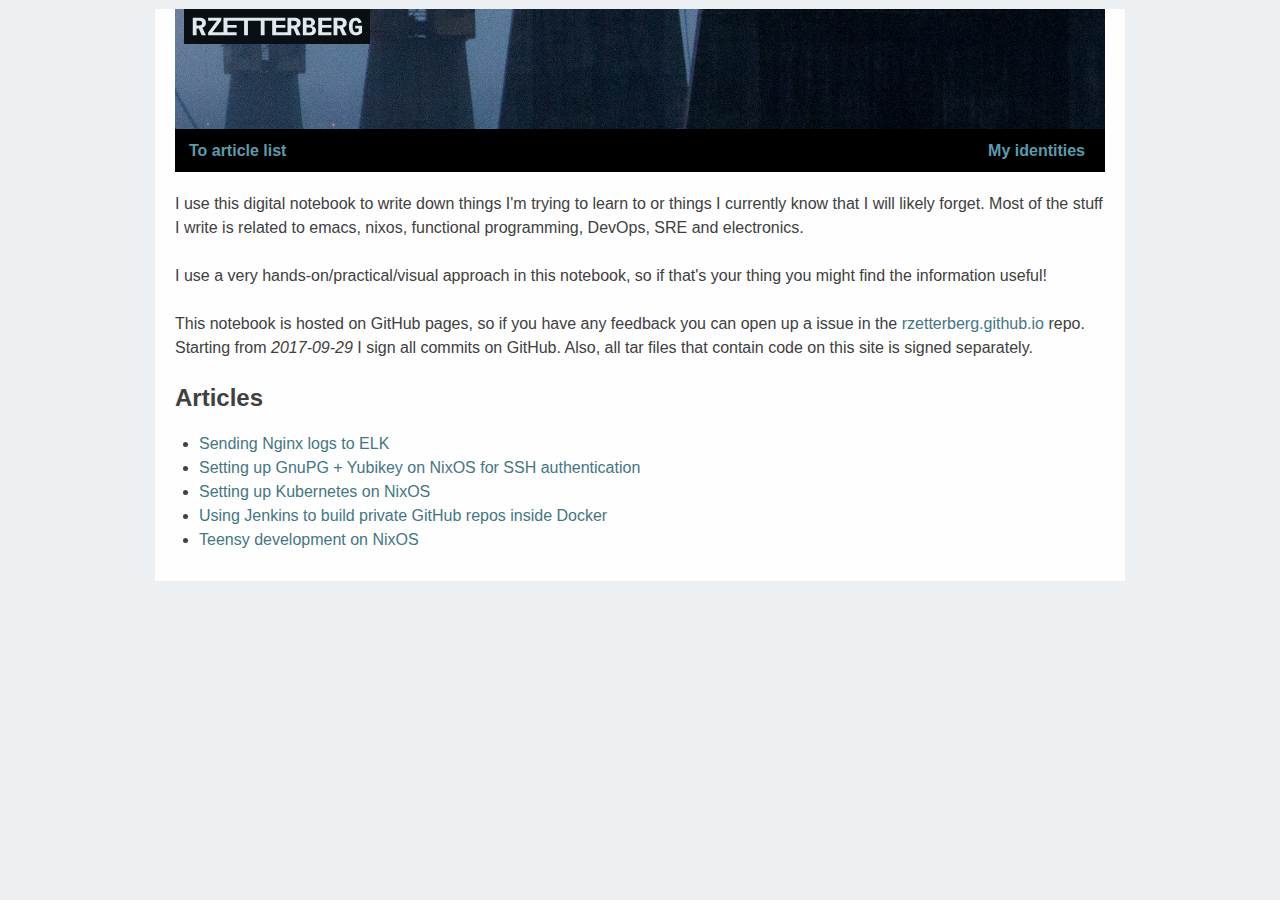
<file: index.html>
<!DOCTYPE html>
<html lang="en">
<head>
<!-- 2017-10-01 Sun 09:25 -->
<meta charset="utf-8">
<meta name="viewport" content="width=device-width, initial-scale=1">
<title>Notebook</title>
<meta name="generator" content="Org mode">
<link rel="stylesheet" type="text/css" href="assets/common/htmlize.css"/>
<link rel="stylesheet" type="text/css" href="assets/common/theme.css"/>
<link rel="stylesheet" type="text/css" href="assets/common/main.css"/>
</head>
<body>
<div id="org-div-home-and-up">
 <a accesskey="h" href="../"> UP </a>
 |
 <a accesskey="H" href="/"> HOME </a>
</div><div id="content">
<div class="rz-header">
  <img class="rz-logotype" src="assets/common/logotype.svg" />
</div>
<div class="rz-menu">
  <ul>
    <li><a href="index.html">To article list</a></li>
    <li class="right"><a href="my-identities.html">My identities</a></li>
  </ul>
</div>

<script>
  (function(i,s,o,g,r,a,m){i['GoogleAnalyticsObject']=r;i[r]=i[r]||function(){
  (i[r].q=i[r].q||[]).push(arguments)},i[r].l=1*new Date();a=s.createElement(o),
  m=s.getElementsByTagName(o)[0];a.async=1;a.src=g;m.parentNode.insertBefore(a,m)
  })(window,document,'script','https://www.google-analytics.com/analytics.js','ga');

  ga('create', 'UA-98746269-1', 'auto');
  ga('send', 'pageview');
</script>
<p>
I use this digital notebook to write down things I'm trying to learn to or
things I currently know that I will likely forget. Most of the stuff I write
is related to emacs, nixos, functional programming, DevOps, SRE and electronics.
</p>

<p>
I use a very hands-on/practical/visual approach in this notebook, so if that's
your thing you might find the information useful!
</p>

<p>
This notebook is hosted on GitHub pages, so if you have any feedback you can
open up a issue in the <a href="https://github.com/rzetterberg/rzetterberg.github.io">rzetterberg.github.io</a> repo. Starting from <i>2017-09-29</i>
I sign all commits on GitHub. Also, all tar files that contain code on this
site is signed separately.
</p>

<div id="outline-container-org606ee7d" class="outline-2">
<h2 id="org606ee7d">Articles</h2>
<div class="outline-text-2" id="text-org606ee7d">
<ul class="org-ul">
<li><a href="./nginx-elk-logging.html">Sending Nginx logs to ELK</a></li>
<li><a href="./yubikey-gpg-nixos.html">Setting up GnuPG + Yubikey on NixOS for SSH authentication</a></li>
<li><a href="./kubernetes-nixos.html">Setting up Kubernetes on NixOS</a></li>
<li><a href="./basic-jenkins-setup.html">Using Jenkins to build private GitHub repos inside Docker</a></li>
<li><a href="./teensy-development-on-nixos.html">Teensy development on NixOS</a></li>
</ul>
</div>
</div>
</div>
</body>
</html>
</file>
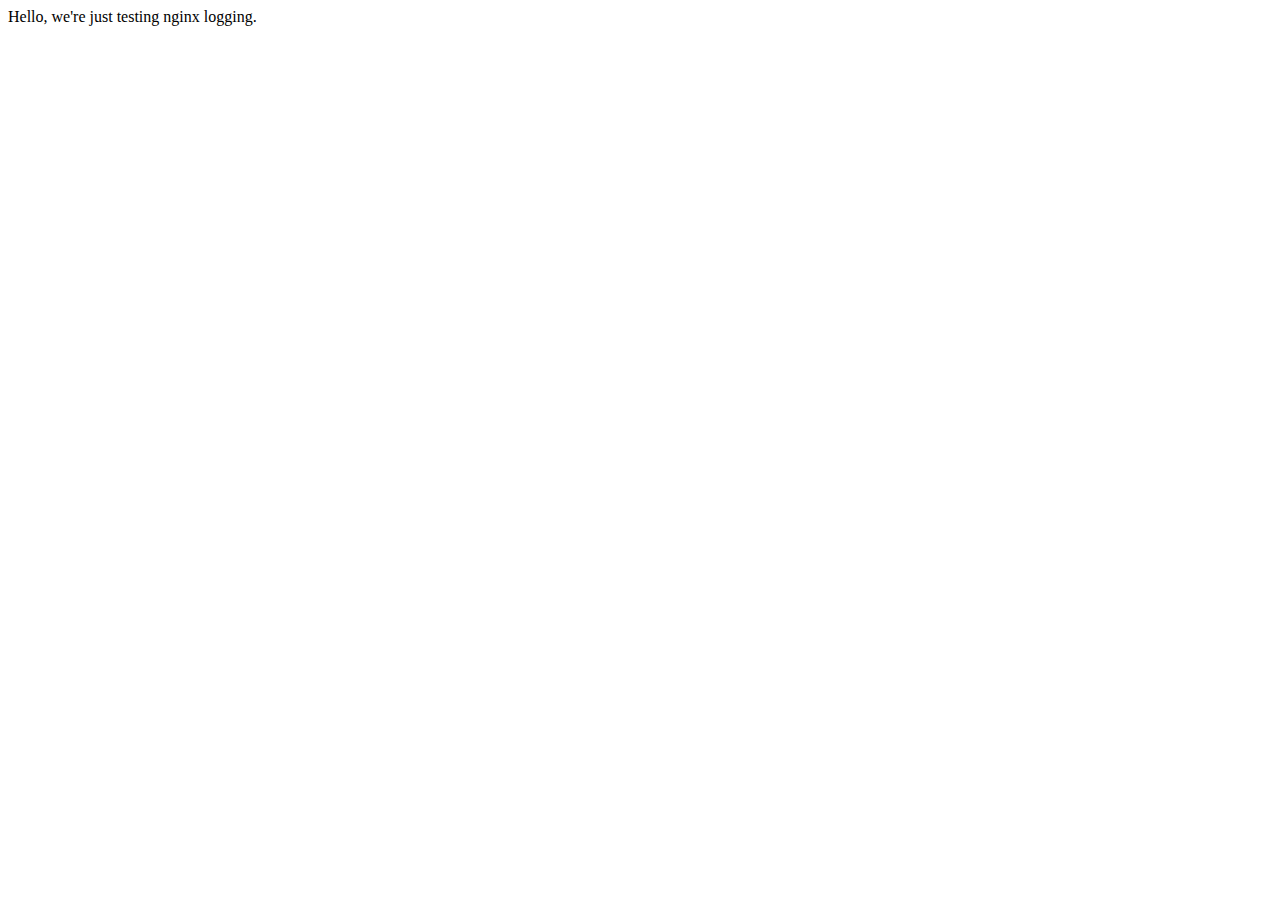
<file: code/nginx-elk-logging/nginx/data/index.html>
<!DOCTYPE html>
<html lang="en">
  <head>
    <meta charset="utf-8">
    <meta name="viewport" content="width=device-width">
    <title>Nginx test</title>
  </head>
  <body>
    Hello, we're just testing nginx logging.
  </body>
</html>
</file>
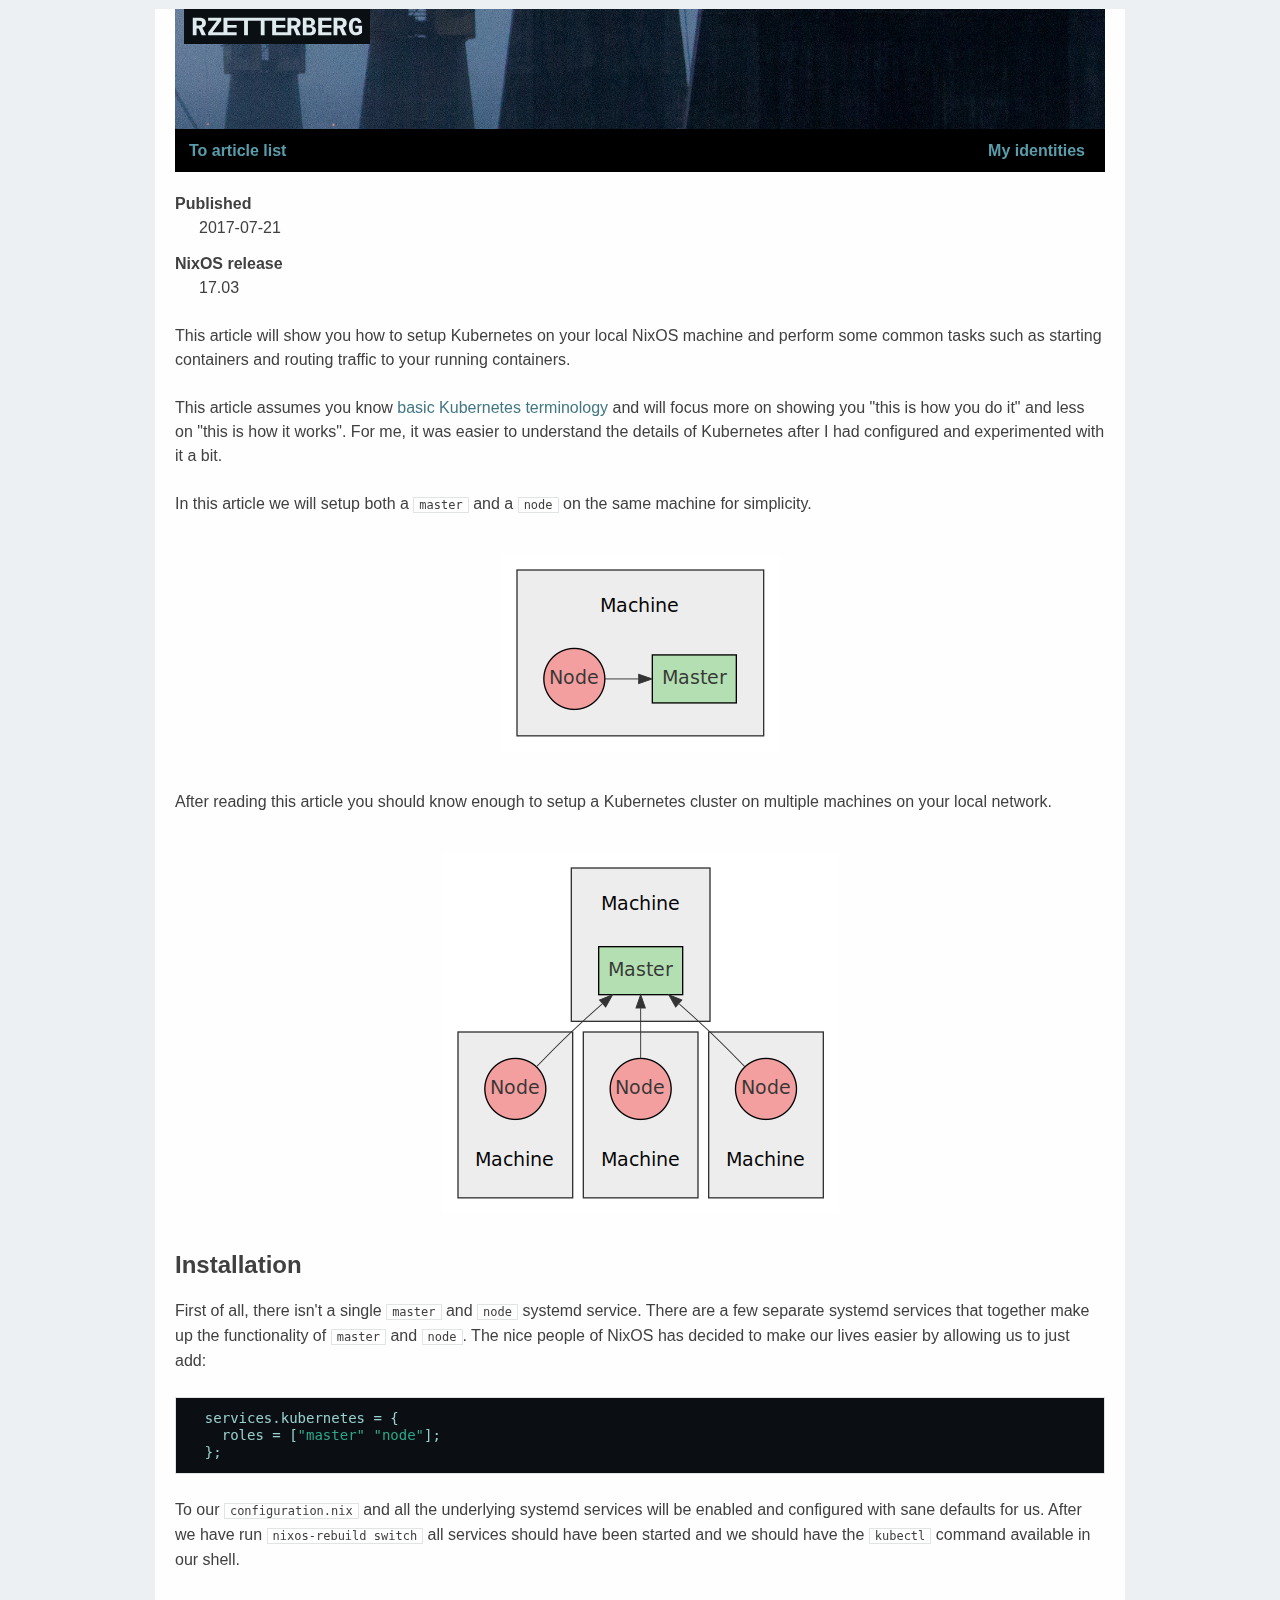
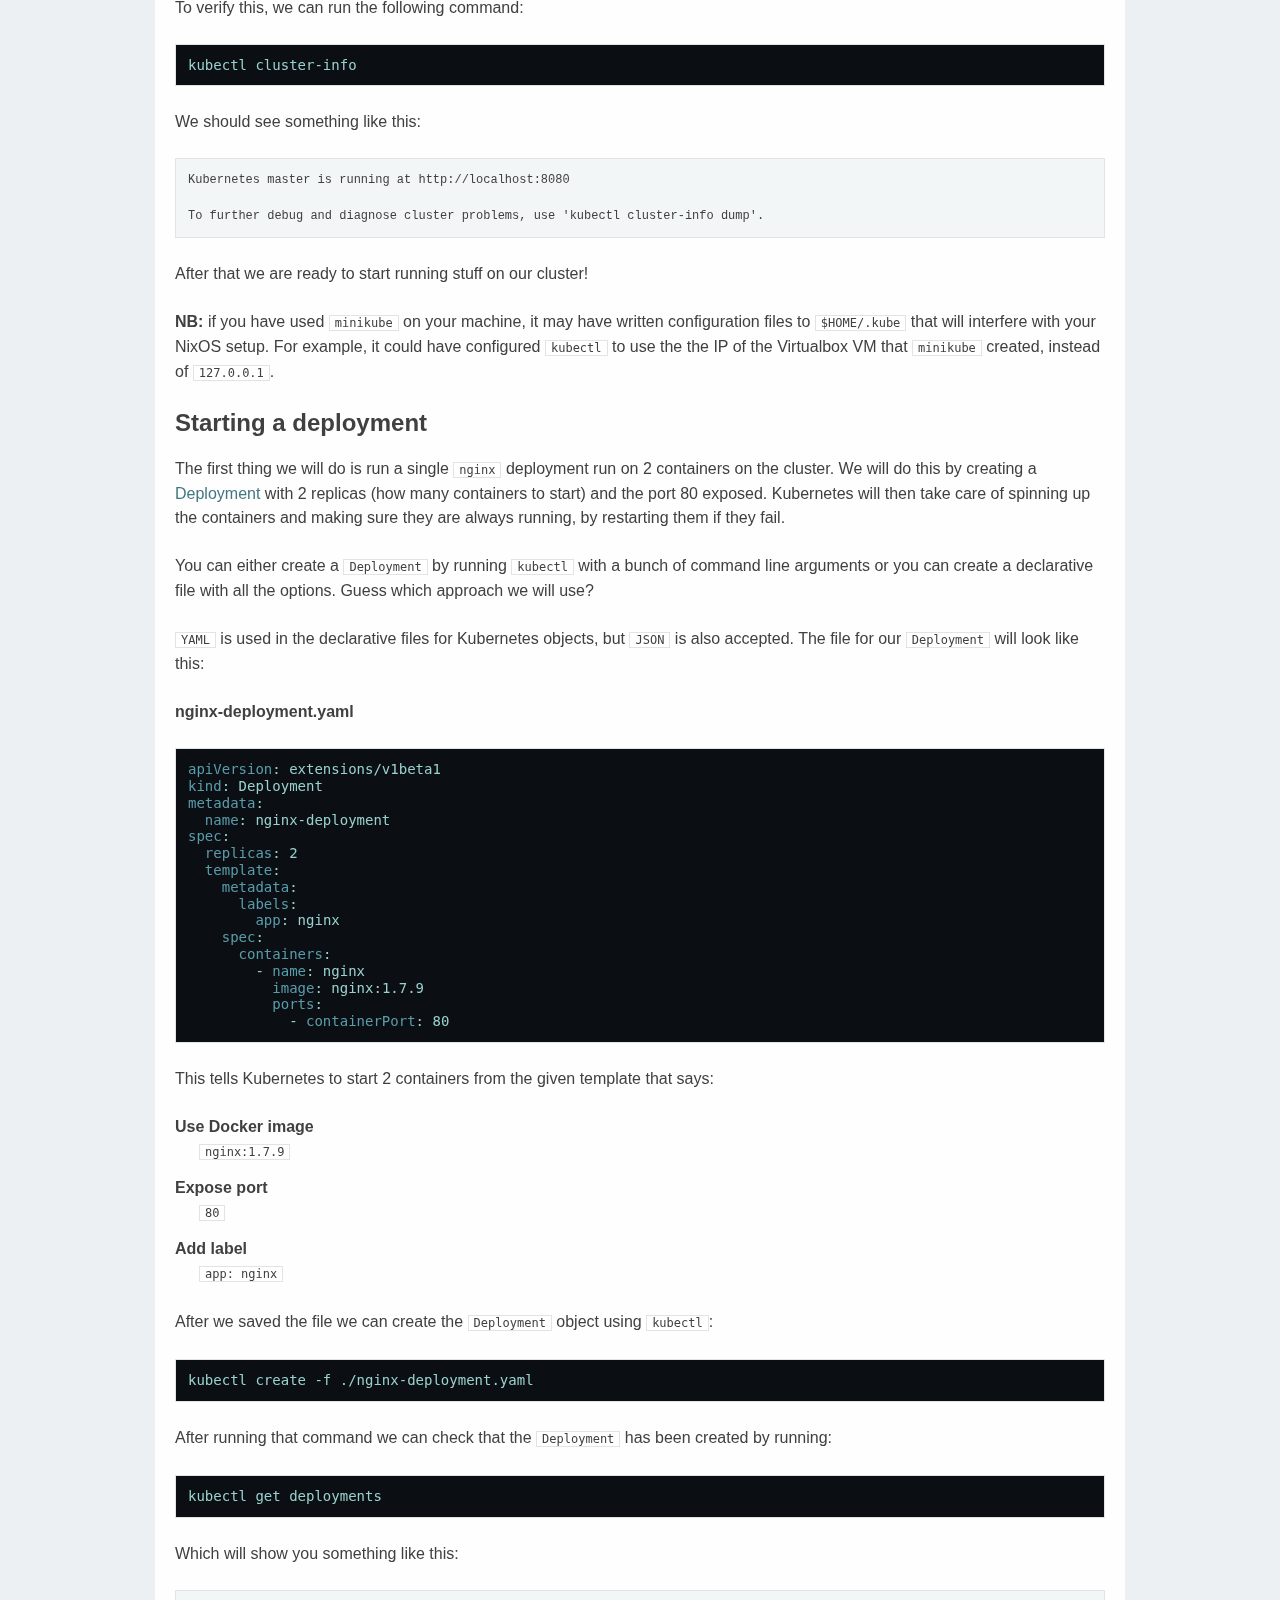
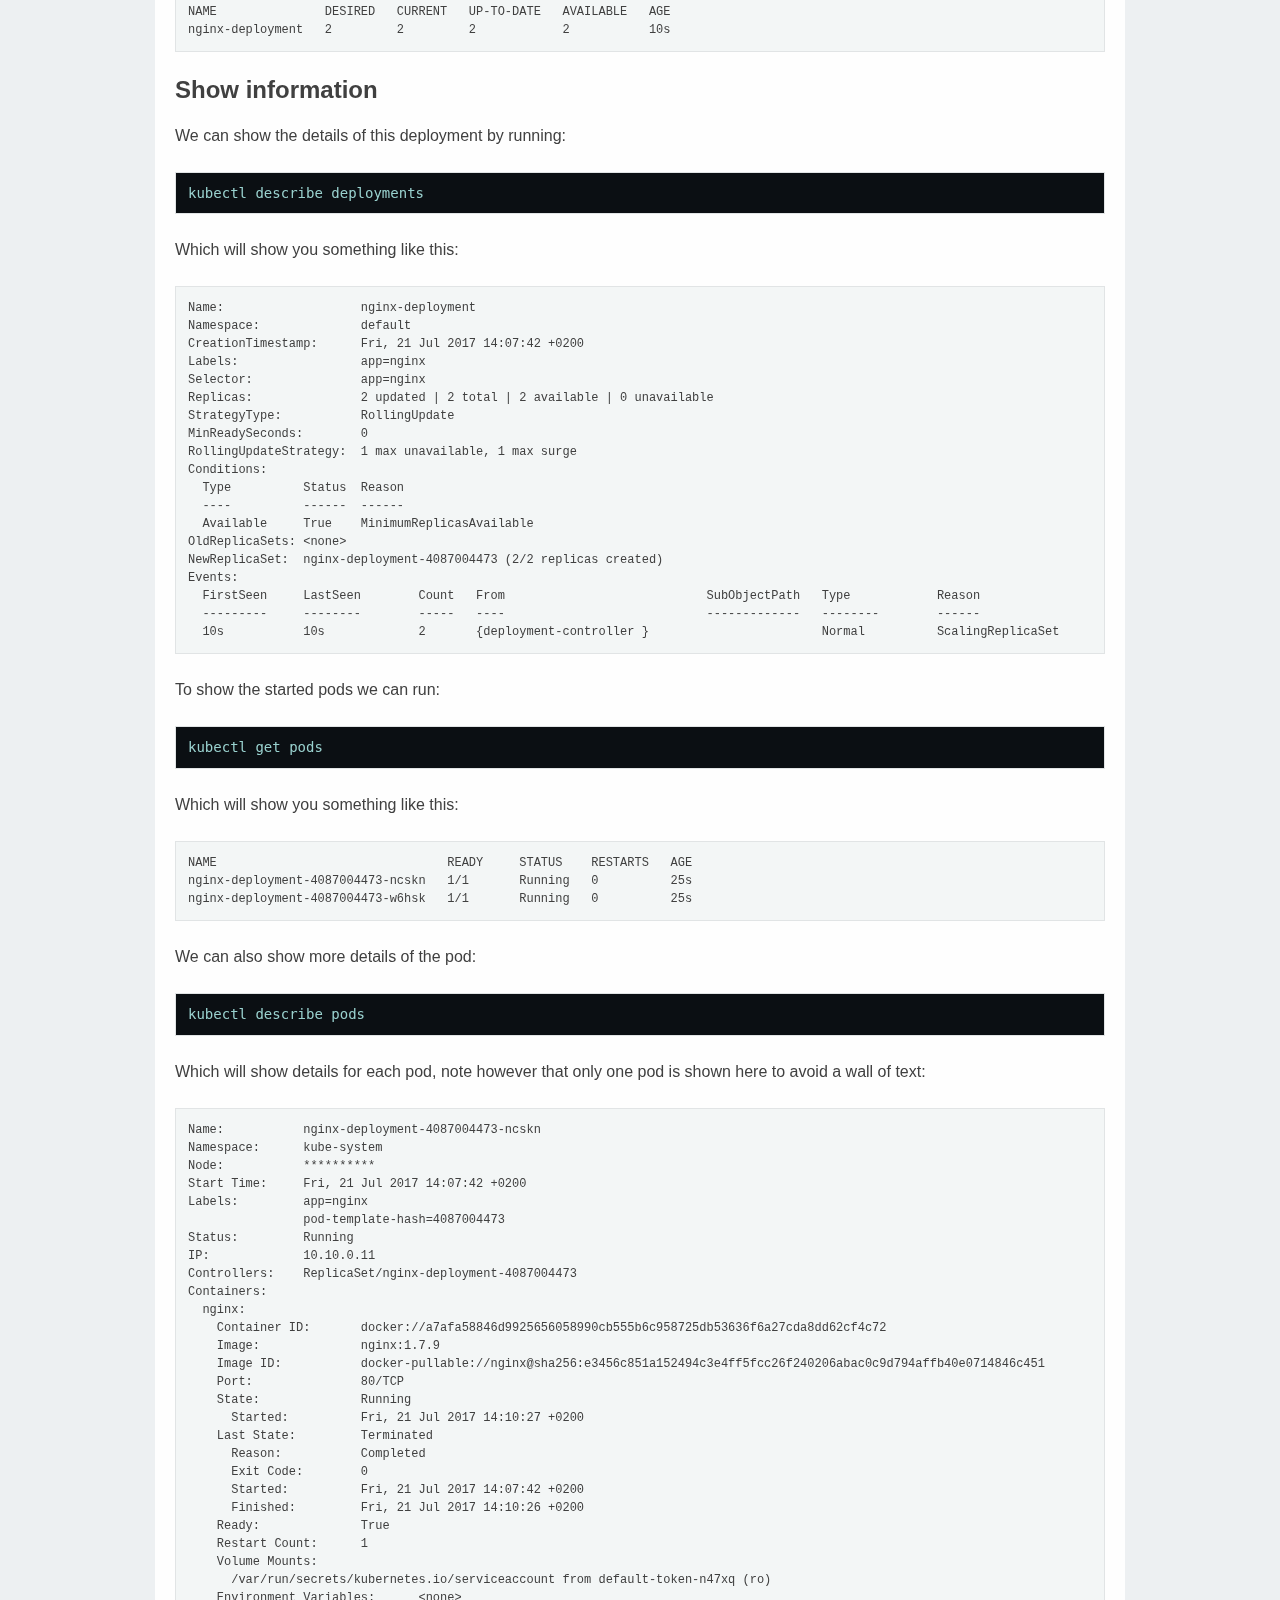
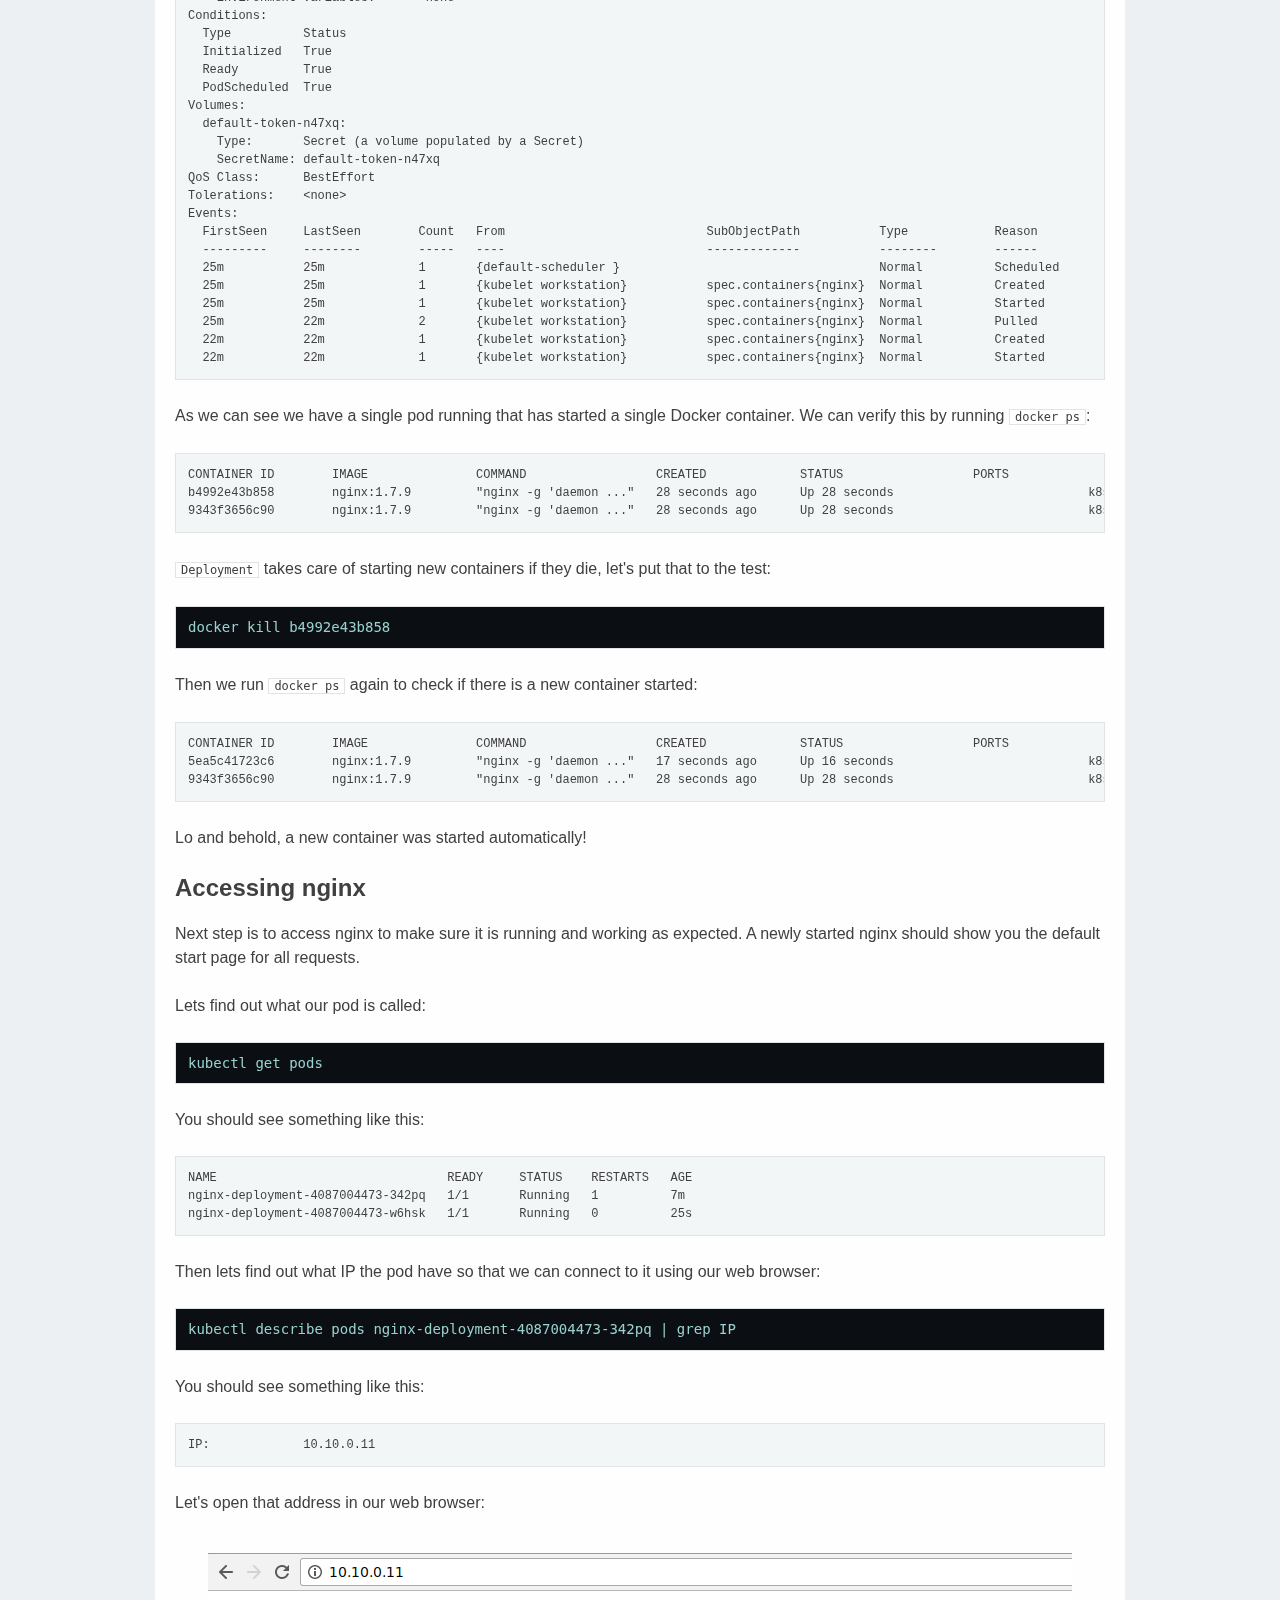
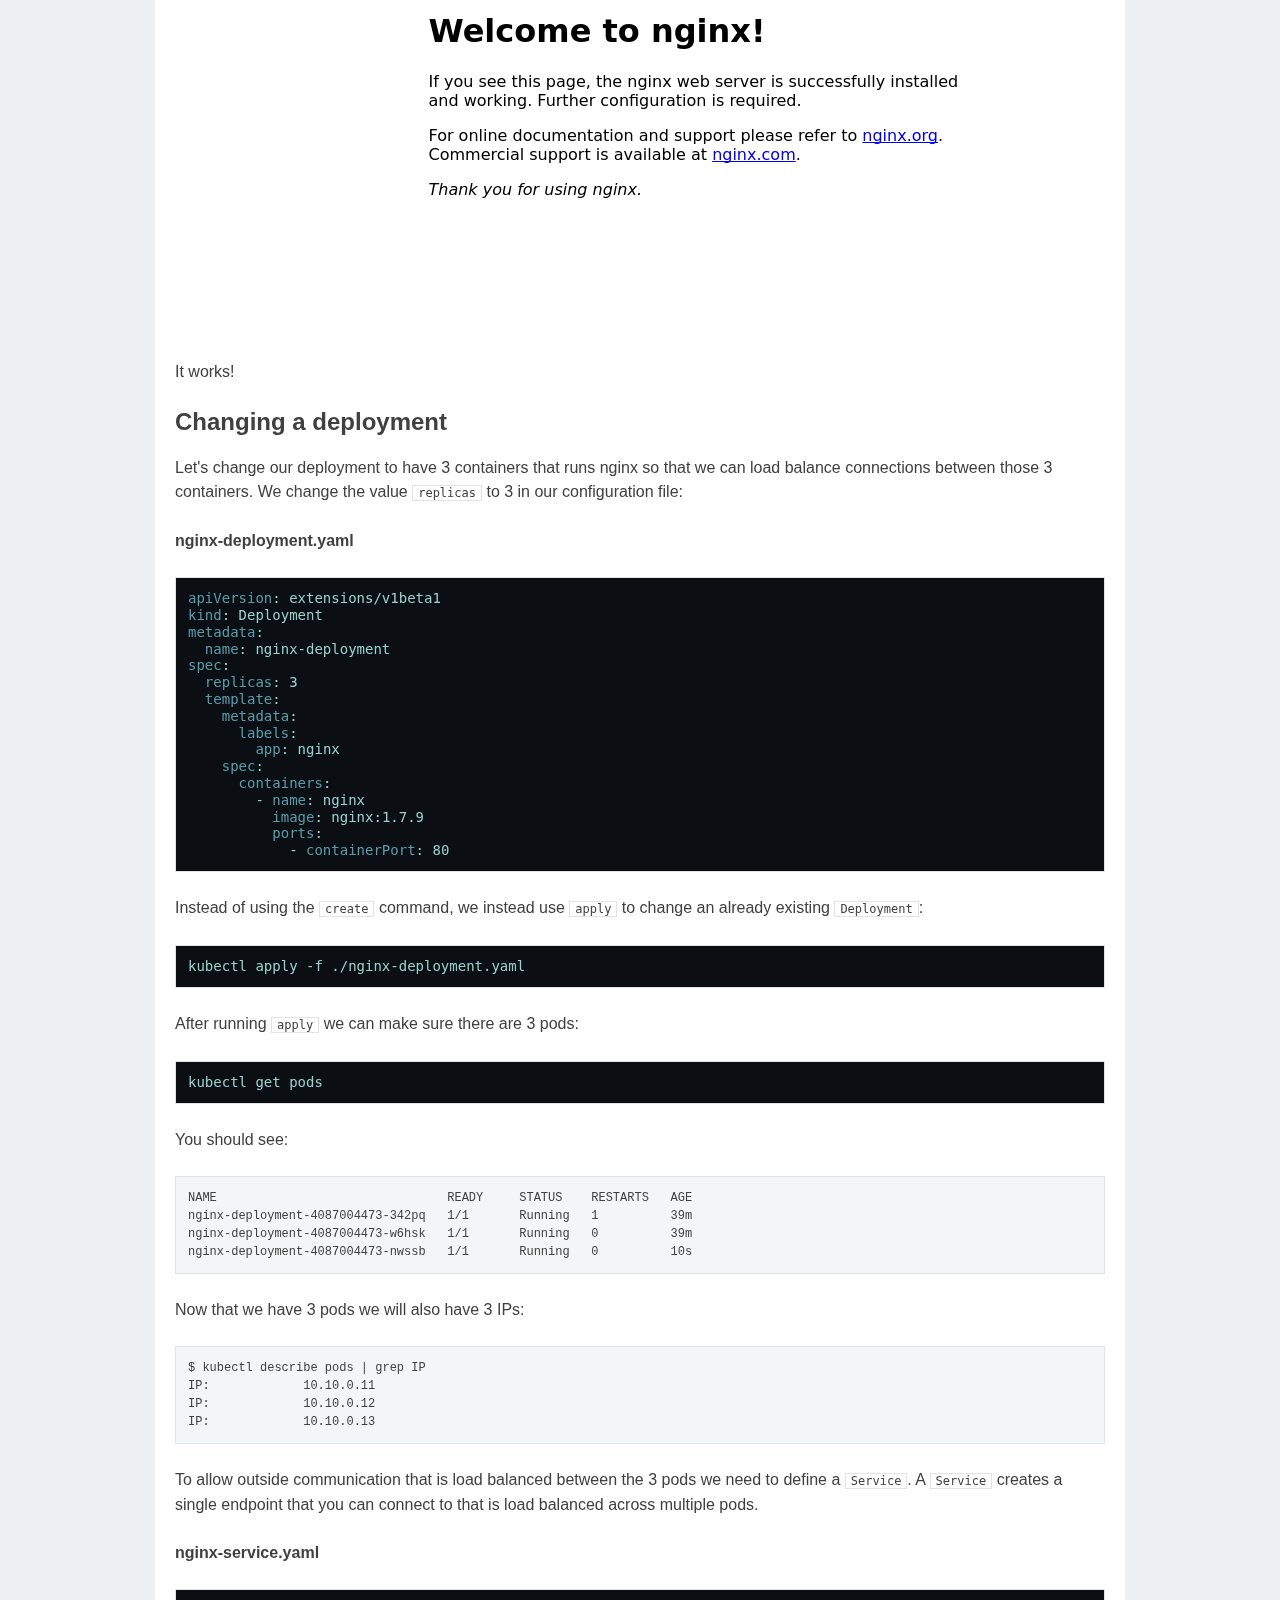
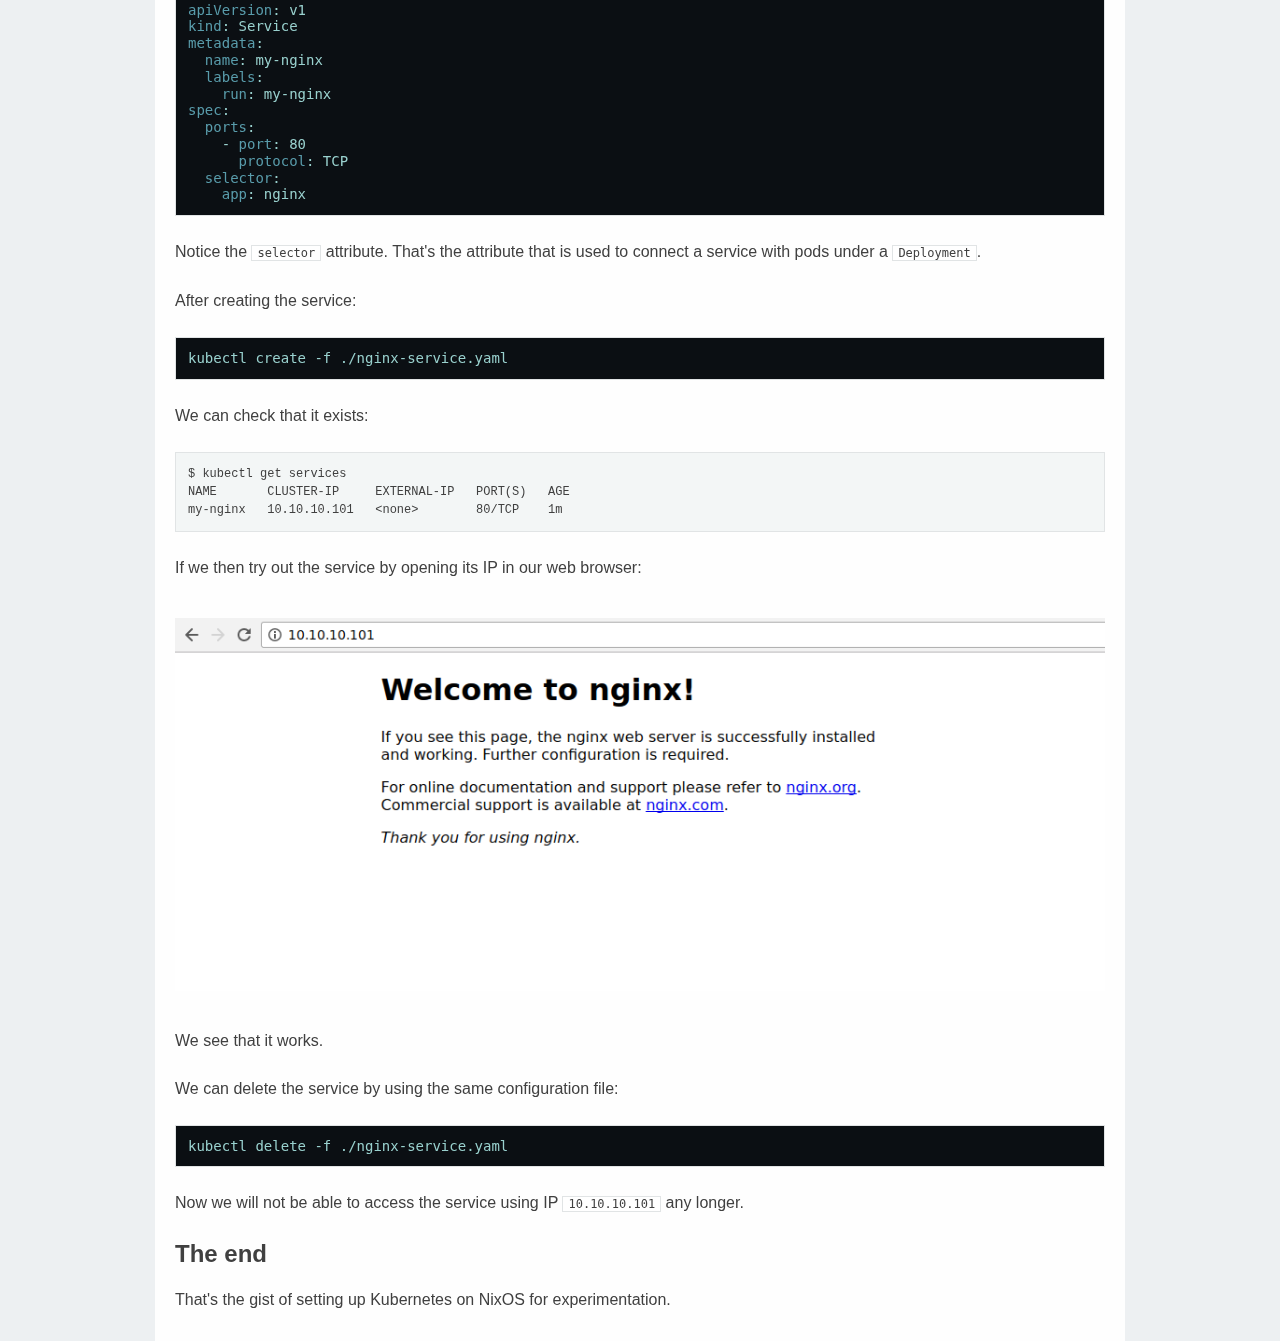
<file: kubernetes-nixos.html>
<!DOCTYPE html>
<html lang="en">
<head>
<!-- 2017-10-01 Sun 10:20 -->
<meta charset="utf-8">
<meta name="viewport" content="width=device-width, initial-scale=1">
<title>Setting up Kubernetes on NixOS</title>
<meta name="generator" content="Org mode">
<link rel="stylesheet" type="text/css" href="assets/common/htmlize.css"/>
<link rel="stylesheet" type="text/css" href="assets/common/theme.css"/>
<link rel="stylesheet" type="text/css" href="assets/common/main.css"/>
</head>
<body>
<div id="org-div-home-and-up">
 <a accesskey="h" href="../"> UP </a>
 |
 <a accesskey="H" href="/"> HOME </a>
</div><div id="content">
<div class="rz-header">
  <img class="rz-logotype" src="assets/common/logotype.svg" />
</div>
<div class="rz-menu">
  <ul>
    <li><a href="index.html">To article list</a></li>
    <li class="right"><a href="my-identities.html">My identities</a></li>
  </ul>
</div>

<script>
  (function(i,s,o,g,r,a,m){i['GoogleAnalyticsObject']=r;i[r]=i[r]||function(){
  (i[r].q=i[r].q||[]).push(arguments)},i[r].l=1*new Date();a=s.createElement(o),
  m=s.getElementsByTagName(o)[0];a.async=1;a.src=g;m.parentNode.insertBefore(a,m)
  })(window,document,'script','https://www.google-analytics.com/analytics.js','ga');

  ga('create', 'UA-98746269-1', 'auto');
  ga('send', 'pageview');
</script>
<dl class="org-dl">
<dt>Published</dt><dd>2017-07-21</dd>
<dt>NixOS release</dt><dd>17.03</dd>
</dl>

<p>
This article will show you how to setup Kubernetes on your local NixOS machine
and perform some common tasks such as starting containers and routing traffic
to your running containers.
</p>

<p>
This article assumes you know <a href="https://kubernetes.io/docs/concepts/">basic Kubernetes terminology</a> and will focus more
on showing you "this is how you do it" and less on "this is how it works".
For me, it was easier to understand the details of Kubernetes after I had
configured and experimented with it a bit.
</p>

<p>
In this article we will setup both a <code>master</code> and a <code>node</code> on the same machine
for simplicity.
</p>


<div class="figure">
<p><img src="assets/kubernetes-nixos/master-node-same-machine.png" alt="master-node-same-machine.png">
</p>
</div>

<p>
After reading this article you should know enough to setup a Kubernetes cluster
on multiple machines on your local network.
</p>


<div class="figure">
<p><img src="assets/kubernetes-nixos/master-node-separate.png" alt="master-node-separate.png">
</p>
</div>

<div id="outline-container-org0b7b3fd" class="outline-2">
<h2 id="org0b7b3fd">Installation</h2>
<div class="outline-text-2" id="text-org0b7b3fd">
<p>
First of all, there isn't a single <code>master</code> and <code>node</code> systemd service. There
are a few separate systemd services that together make up the functionality of
<code>master</code> and <code>node</code>. The nice people of NixOS has decided to make our lives
easier by allowing us to just add:
</p>

<div class="org-src-container">
<pre class="src src-fundamental">  services.kubernetes = {
    roles = [<span style="color: #2aa889;">"master"</span> <span style="color: #2aa889;">"node"</span>];
  };
</pre>
</div>

<p>
To our <code>configuration.nix</code> and all the underlying systemd services will be
enabled and configured with sane defaults for us. After we have run
<code>nixos-rebuild switch</code> all services should have been started and we should have
the <code>kubectl</code> command available in our shell.
</p>

<p>
To verify this, we can run the following command:
</p>

<div class="org-src-container">
<pre class="src src-fundamental">kubectl cluster-info
</pre>
</div>

<p>
We should see something like this:
</p>

<pre class="example">
Kubernetes master is running at http://localhost:8080

To further debug and diagnose cluster problems, use 'kubectl cluster-info dump'.
</pre>

<p>
After that we are ready to start running stuff on our cluster!
</p>

<p>
<b>NB:</b> if you have used <code>minikube</code> on your machine, it may have written
configuration files to <code>$HOME/.kube</code> that will interfere with your NixOS setup.
For example, it could have configured <code>kubectl</code> to use the the IP of the
Virtualbox VM that <code>minikube</code> created, instead of <code>127.0.0.1</code>.
</p>
</div>
</div>

<div id="outline-container-org6fb0411" class="outline-2">
<h2 id="org6fb0411">Starting a deployment</h2>
<div class="outline-text-2" id="text-org6fb0411">
<p>
The first thing we will do is run a single <code>nginx</code> deployment run on 2
containers on the cluster.
We will do this by creating a <a href="https://kubernetes.io/docs/concepts/workloads/controllers/deployment/">Deployment</a> with 2 replicas
(how many containers to start) and the port 80 exposed. Kubernetes will then
take care of spinning up the containers and making sure they are always running,
by restarting them if they fail.
</p>

<p>
You can either create a <code>Deployment</code> by running <code>kubectl</code> with a bunch of command
line arguments or you can create a declarative file with all the options. Guess
which approach we will use?
</p>

<p>
<code>YAML</code> is used in the declarative files for Kubernetes objects, but <code>JSON</code> is
also accepted. The file for our <code>Deployment</code> will look like this:
</p>

<p>
<b>nginx-deployment.yaml</b>
</p>
<div class="org-src-container">
<pre class="src src-yaml"><span style="color: #599cab;">apiVersion</span>: extensions/v1beta1
<span style="color: #599cab;">kind</span>: Deployment
<span style="color: #599cab;">metadata</span>:
  <span style="color: #599cab;">name</span>: nginx-deployment
<span style="color: #599cab;">spec</span>:
  <span style="color: #599cab;">replicas</span>: 2
  <span style="color: #599cab;">template</span>:
    <span style="color: #599cab;">metadata</span>:
      <span style="color: #599cab;">labels</span>:
        <span style="color: #599cab;">app</span>: nginx
    <span style="color: #599cab;">spec</span>:
      <span style="color: #599cab;">containers</span>:
        - <span style="color: #599cab;">name</span>: nginx
          <span style="color: #599cab;">image</span>: nginx:1.7.9
          <span style="color: #599cab;">ports</span>:
            - <span style="color: #599cab;">containerPort</span>: 80
</pre>
</div>

<p>
This tells Kubernetes to start 2 containers from the given template that says:
</p>

<dl class="org-dl">
<dt>Use Docker image</dt><dd><code>nginx:1.7.9</code></dd>
<dt>Expose port</dt><dd><code>80</code></dd>
<dt>Add label</dt><dd><code>app: nginx</code></dd>
</dl>

<p>
After we saved the file we can create the <code>Deployment</code> object using <code>kubectl</code>:
</p>

<div class="org-src-container">
<pre class="src src-bash">kubectl create -f ./nginx-deployment.yaml
</pre>
</div>

<p>
After running that command we can check that the <code>Deployment</code> has been created
by running:
</p>

<div class="org-src-container">
<pre class="src src-bash">kubectl get deployments
</pre>
</div>

<p>
Which will show you something like this:
</p>

<pre class="example">
NAME               DESIRED   CURRENT   UP-TO-DATE   AVAILABLE   AGE
nginx-deployment   2         2         2            2           10s
</pre>
</div>
</div>

<div id="outline-container-org22959bf" class="outline-2">
<h2 id="org22959bf">Show information</h2>
<div class="outline-text-2" id="text-org22959bf">
<p>
We can show the details of this deployment by running:
</p>

<div class="org-src-container">
<pre class="src src-bash">kubectl describe deployments
</pre>
</div>

<p>
Which will show you something like this:
</p>

<pre class="example">
Name:                   nginx-deployment
Namespace:              default
CreationTimestamp:      Fri, 21 Jul 2017 14:07:42 +0200
Labels:                 app=nginx
Selector:               app=nginx
Replicas:               2 updated | 2 total | 2 available | 0 unavailable
StrategyType:           RollingUpdate
MinReadySeconds:        0
RollingUpdateStrategy:  1 max unavailable, 1 max surge
Conditions:
  Type          Status  Reason
  ----          ------  ------
  Available     True    MinimumReplicasAvailable
OldReplicaSets: &lt;none&gt;
NewReplicaSet:  nginx-deployment-4087004473 (2/2 replicas created)
Events:
  FirstSeen     LastSeen        Count   From                            SubObjectPath   Type            Reason                  Message
  ---------     --------        -----   ----                            -------------   --------        ------                  -------
  10s           10s             2       {deployment-controller }                        Normal          ScalingReplicaSet       Scaled up replica set nginx-deployment-4087004473 to 2
</pre>

<p>
To show the started pods we can run:
</p>

<div class="org-src-container">
<pre class="src src-bash">kubectl get pods
</pre>
</div>

<p>
Which will show you something like this:
</p>

<pre class="example">
NAME                                READY     STATUS    RESTARTS   AGE
nginx-deployment-4087004473-ncskn   1/1       Running   0          25s
nginx-deployment-4087004473-w6hsk   1/1       Running   0          25s
</pre>

<p>
We can also show more details of the pod:
</p>

<div class="org-src-container">
<pre class="src src-bash">kubectl describe pods
</pre>
</div>

<p>
Which will show details for each pod, note however that only one pod is shown
here to avoid a wall of text:
</p>

<pre class="example">
Name:           nginx-deployment-4087004473-ncskn
Namespace:      kube-system
Node:           **********
Start Time:     Fri, 21 Jul 2017 14:07:42 +0200
Labels:         app=nginx
                pod-template-hash=4087004473
Status:         Running
IP:             10.10.0.11
Controllers:    ReplicaSet/nginx-deployment-4087004473
Containers:
  nginx:
    Container ID:       docker://a7afa58846d9925656058990cb555b6c958725db53636f6a27cda8dd62cf4c72
    Image:              nginx:1.7.9
    Image ID:           docker-pullable://nginx@sha256:e3456c851a152494c3e4ff5fcc26f240206abac0c9d794affb40e0714846c451
    Port:               80/TCP
    State:              Running
      Started:          Fri, 21 Jul 2017 14:10:27 +0200
    Last State:         Terminated
      Reason:           Completed
      Exit Code:        0
      Started:          Fri, 21 Jul 2017 14:07:42 +0200
      Finished:         Fri, 21 Jul 2017 14:10:26 +0200
    Ready:              True
    Restart Count:      1
    Volume Mounts:
      /var/run/secrets/kubernetes.io/serviceaccount from default-token-n47xq (ro)
    Environment Variables:      &lt;none&gt;
Conditions:
  Type          Status
  Initialized   True
  Ready         True
  PodScheduled  True
Volumes:
  default-token-n47xq:
    Type:       Secret (a volume populated by a Secret)
    SecretName: default-token-n47xq
QoS Class:      BestEffort
Tolerations:    &lt;none&gt;
Events:
  FirstSeen     LastSeen        Count   From                            SubObjectPath           Type            Reason          Message
  ---------     --------        -----   ----                            -------------           --------        ------          -------
  25m           25m             1       {default-scheduler }                                    Normal          Scheduled       Successfully assigned nginx-deployment-4087004473-ncskn to workstation
  25m           25m             1       {kubelet workstation}           spec.containers{nginx}  Normal          Created         Created container with docker id 15c7bbae047a; Security:[seccomp=unconfined]
  25m           25m             1       {kubelet workstation}           spec.containers{nginx}  Normal          Started         Started container with docker id 15c7bbae047a
  25m           22m             2       {kubelet workstation}           spec.containers{nginx}  Normal          Pulled          Container image "nginx:1.7.9" already present on machine
  22m           22m             1       {kubelet workstation}           spec.containers{nginx}  Normal          Created         Created container with docker id a7afa58846d9; Security:[seccomp=unconfined]
  22m           22m             1       {kubelet workstation}           spec.containers{nginx}  Normal          Started         Started container with docker id a7afa58846d9
</pre>

<p>
As we can see we have a single pod running that has started a single Docker
container. We can verify this by running <code>docker ps</code>:
</p>

<pre class="example">
CONTAINER ID        IMAGE               COMMAND                  CREATED             STATUS                  PORTS               NAMES
b4992e43b858        nginx:1.7.9         "nginx -g 'daemon ..."   28 seconds ago      Up 28 seconds                           k8s_nginx.9c713255_nginx-deployment-4087004473-342pq_kube-system_5ce8d790-5bfe-11e7-9006-08002727d39f_32a8edcb
9343f3656c90        nginx:1.7.9         "nginx -g 'daemon ..."   28 seconds ago      Up 28 seconds                           k8s_nginx.9c713255_nginx-deployment-4087004473-342pq_kube-system_5ce8d790-5bfe-11e7-9006-08002727d39f_32a8edcb
</pre>

<p>
<code>Deployment</code> takes care of starting new containers if they die, let's put that
to the test:
</p>

<div class="org-src-container">
<pre class="src src-bash">docker kill b4992e43b858
</pre>
</div>

<p>
Then we run <code>docker ps</code> again to check if there is a new container started:
</p>

<pre class="example">
CONTAINER ID        IMAGE               COMMAND                  CREATED             STATUS                  PORTS               NAMES
5ea5c41723c6        nginx:1.7.9         "nginx -g 'daemon ..."   17 seconds ago      Up 16 seconds                           k8s_nginx.9c713255_nginx-deployment-4087004473-342pq_kube-system_5ce8d790-5bfe-11e7-9006-08002727d39f_5ece527a
9343f3656c90        nginx:1.7.9         "nginx -g 'daemon ..."   28 seconds ago      Up 28 seconds                           k8s_nginx.9c713255_nginx-deployment-4087004473-342pq_kube-system_5ce8d790-5bfe-11e7-9006-08002727d39f_32a8edcb
</pre>

<p>
Lo and behold, a new container was started automatically!
</p>
</div>
</div>

<div id="outline-container-orgb352a5a" class="outline-2">
<h2 id="orgb352a5a">Accessing nginx</h2>
<div class="outline-text-2" id="text-orgb352a5a">
<p>
Next step is to access nginx to make sure it is running and working as expected.
A newly started nginx should show you the default start page for all requests.
</p>

<p>
Lets find out what our pod is called:
</p>

<div class="org-src-container">
<pre class="src src-bash">kubectl get pods
</pre>
</div>

<p>
You should see something like this:
</p>

<pre class="example">
NAME                                READY     STATUS    RESTARTS   AGE
nginx-deployment-4087004473-342pq   1/1       Running   1          7m
nginx-deployment-4087004473-w6hsk   1/1       Running   0          25s
</pre>

<p>
Then lets find out what IP the pod have so that we can connect to it using our
web browser:
</p>

<div class="org-src-container">
<pre class="src src-bash">kubectl describe pods nginx-deployment-4087004473-342pq | grep IP
</pre>
</div>

<p>
You should see something like this:
</p>

<pre class="example">
IP:             10.10.0.11
</pre>

<p>
Let's open that address in our web browser:
</p>


<div class="figure">
<p><img src="./assets/kubernetes-nixos/nginx-default-page.png" alt="nginx-default-page.png">
</p>
</div>

<p>
It works!
</p>
</div>
</div>

<div id="outline-container-orgb303054" class="outline-2">
<h2 id="orgb303054">Changing a deployment</h2>
<div class="outline-text-2" id="text-orgb303054">
<p>
Let's change our deployment to have 3 containers that runs nginx so that we can
load balance connections between those 3 containers. We change the value
<code>replicas</code> to 3 in our configuration file:
</p>

<p>
<b>nginx-deployment.yaml</b>
</p>
<div class="org-src-container">
<pre class="src src-yaml"><span style="color: #599cab;">apiVersion</span>: extensions/v1beta1
<span style="color: #599cab;">kind</span>: Deployment
<span style="color: #599cab;">metadata</span>:
  <span style="color: #599cab;">name</span>: nginx-deployment
<span style="color: #599cab;">spec</span>:
  <span style="color: #599cab;">replicas</span>: 3
  <span style="color: #599cab;">template</span>:
    <span style="color: #599cab;">metadata</span>:
      <span style="color: #599cab;">labels</span>:
        <span style="color: #599cab;">app</span>: nginx
    <span style="color: #599cab;">spec</span>:
      <span style="color: #599cab;">containers</span>:
        - <span style="color: #599cab;">name</span>: nginx
          <span style="color: #599cab;">image</span>: nginx:1.7.9
          <span style="color: #599cab;">ports</span>:
            - <span style="color: #599cab;">containerPort</span>: 80
</pre>
</div>

<p>
Instead of using the <code>create</code> command, we instead use <code>apply</code> to change an
already existing <code>Deployment</code>:
</p>

<div class="org-src-container">
<pre class="src src-bash">kubectl apply -f ./nginx-deployment.yaml
</pre>
</div>

<p>
After running <code>apply</code> we can make sure there are 3 pods:
</p>

<div class="org-src-container">
<pre class="src src-bash">kubectl get pods
</pre>
</div>

<p>
You should see:
</p>

<pre class="example">
NAME                                READY     STATUS    RESTARTS   AGE
nginx-deployment-4087004473-342pq   1/1       Running   1          39m
nginx-deployment-4087004473-w6hsk   1/1       Running   0          39m
nginx-deployment-4087004473-nwssb   1/1       Running   0          10s
</pre>

<p>
Now that we have 3 pods we will also have 3 IPs:
</p>

<pre class="example">
$ kubectl describe pods | grep IP
IP:             10.10.0.11
IP:             10.10.0.12
IP:             10.10.0.13
</pre>

<p>
To allow outside communication that is load balanced between the 3 pods
we need to define a <code>Service</code>. A <code>Service</code> creates a single endpoint that
you can connect to that is load balanced across multiple pods.
</p>

<p>
<b>nginx-service.yaml</b>
</p>
<div class="org-src-container">
<pre class="src src-yaml"><span style="color: #599cab;">apiVersion</span>: v1
<span style="color: #599cab;">kind</span>: Service
<span style="color: #599cab;">metadata</span>:
  <span style="color: #599cab;">name</span>: my-nginx
  <span style="color: #599cab;">labels</span>:
    <span style="color: #599cab;">run</span>: my-nginx
<span style="color: #599cab;">spec</span>:
  <span style="color: #599cab;">ports</span>:
    - <span style="color: #599cab;">port</span>: 80
      <span style="color: #599cab;">protocol</span>: TCP
  <span style="color: #599cab;">selector</span>:
    <span style="color: #599cab;">app</span>: nginx
</pre>
</div>

<p>
Notice the <code>selector</code> attribute. That's the attribute that is used to connect
a service with pods under a <code>Deployment</code>.
</p>

<p>
After creating the service:
</p>

<div class="org-src-container">
<pre class="src src-bash">kubectl create -f ./nginx-service.yaml
</pre>
</div>

<p>
We can check that it exists:
</p>

<pre class="example">
$ kubectl get services
NAME       CLUSTER-IP     EXTERNAL-IP   PORT(S)   AGE
my-nginx   10.10.10.101   &lt;none&gt;        80/TCP    1m
</pre>

<p>
If we then try out the service by opening its IP in our web browser:
</p>


<div class="figure">
<p><img src="./assets/kubernetes-nixos/nginx-default-page-service.png" alt="nginx-default-page-service.png">
</p>
</div>

<p>
We see that it works.
</p>

<p>
We can delete the service by using the same configuration file:
</p>

<div class="org-src-container">
<pre class="src src-bash">kubectl delete -f ./nginx-service.yaml
</pre>
</div>

<p>
Now we will not be able to access the service using IP <code>10.10.10.101</code> any longer.
</p>
</div>
</div>

<div id="outline-container-org06ed369" class="outline-2">
<h2 id="org06ed369">The end</h2>
<div class="outline-text-2" id="text-org06ed369">
<p>
That's the gist of setting up Kubernetes on NixOS for experimentation.
</p>
</div>
</div>
</div>
</body>
</html>
</file>
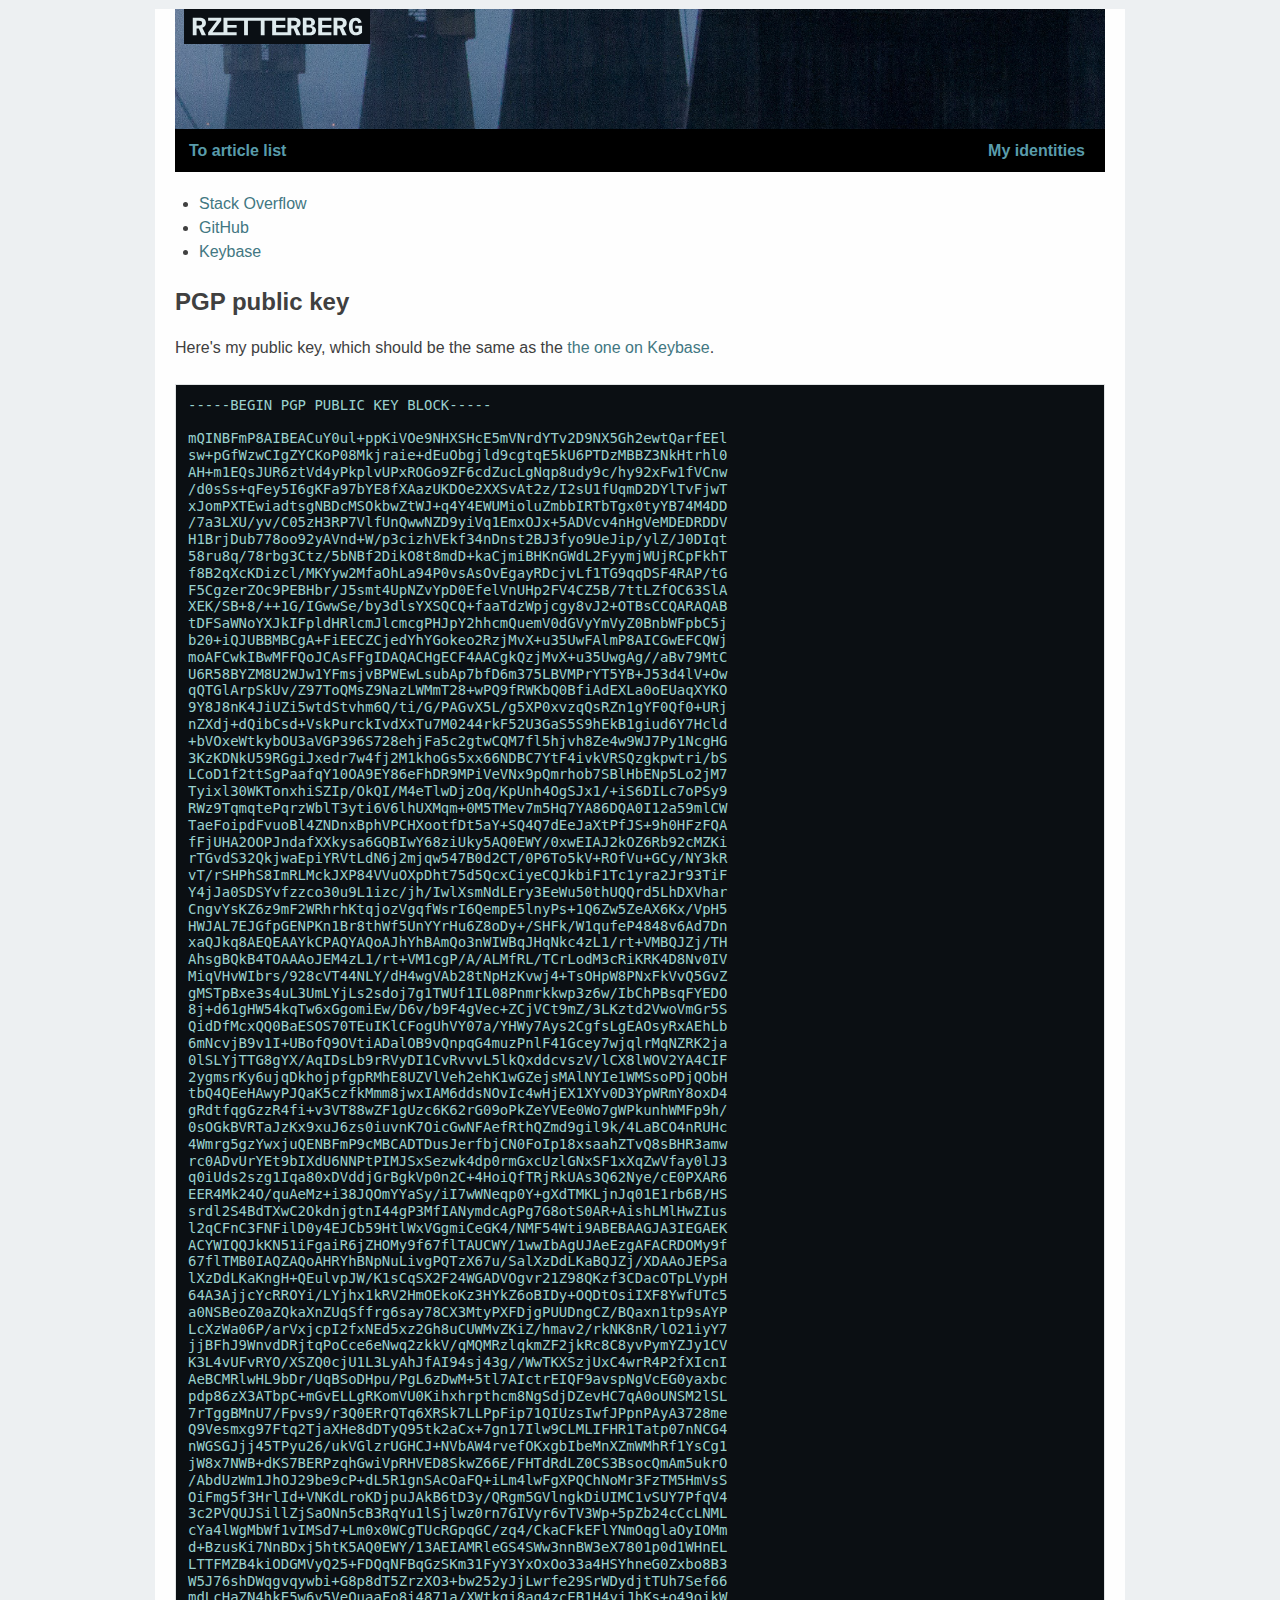
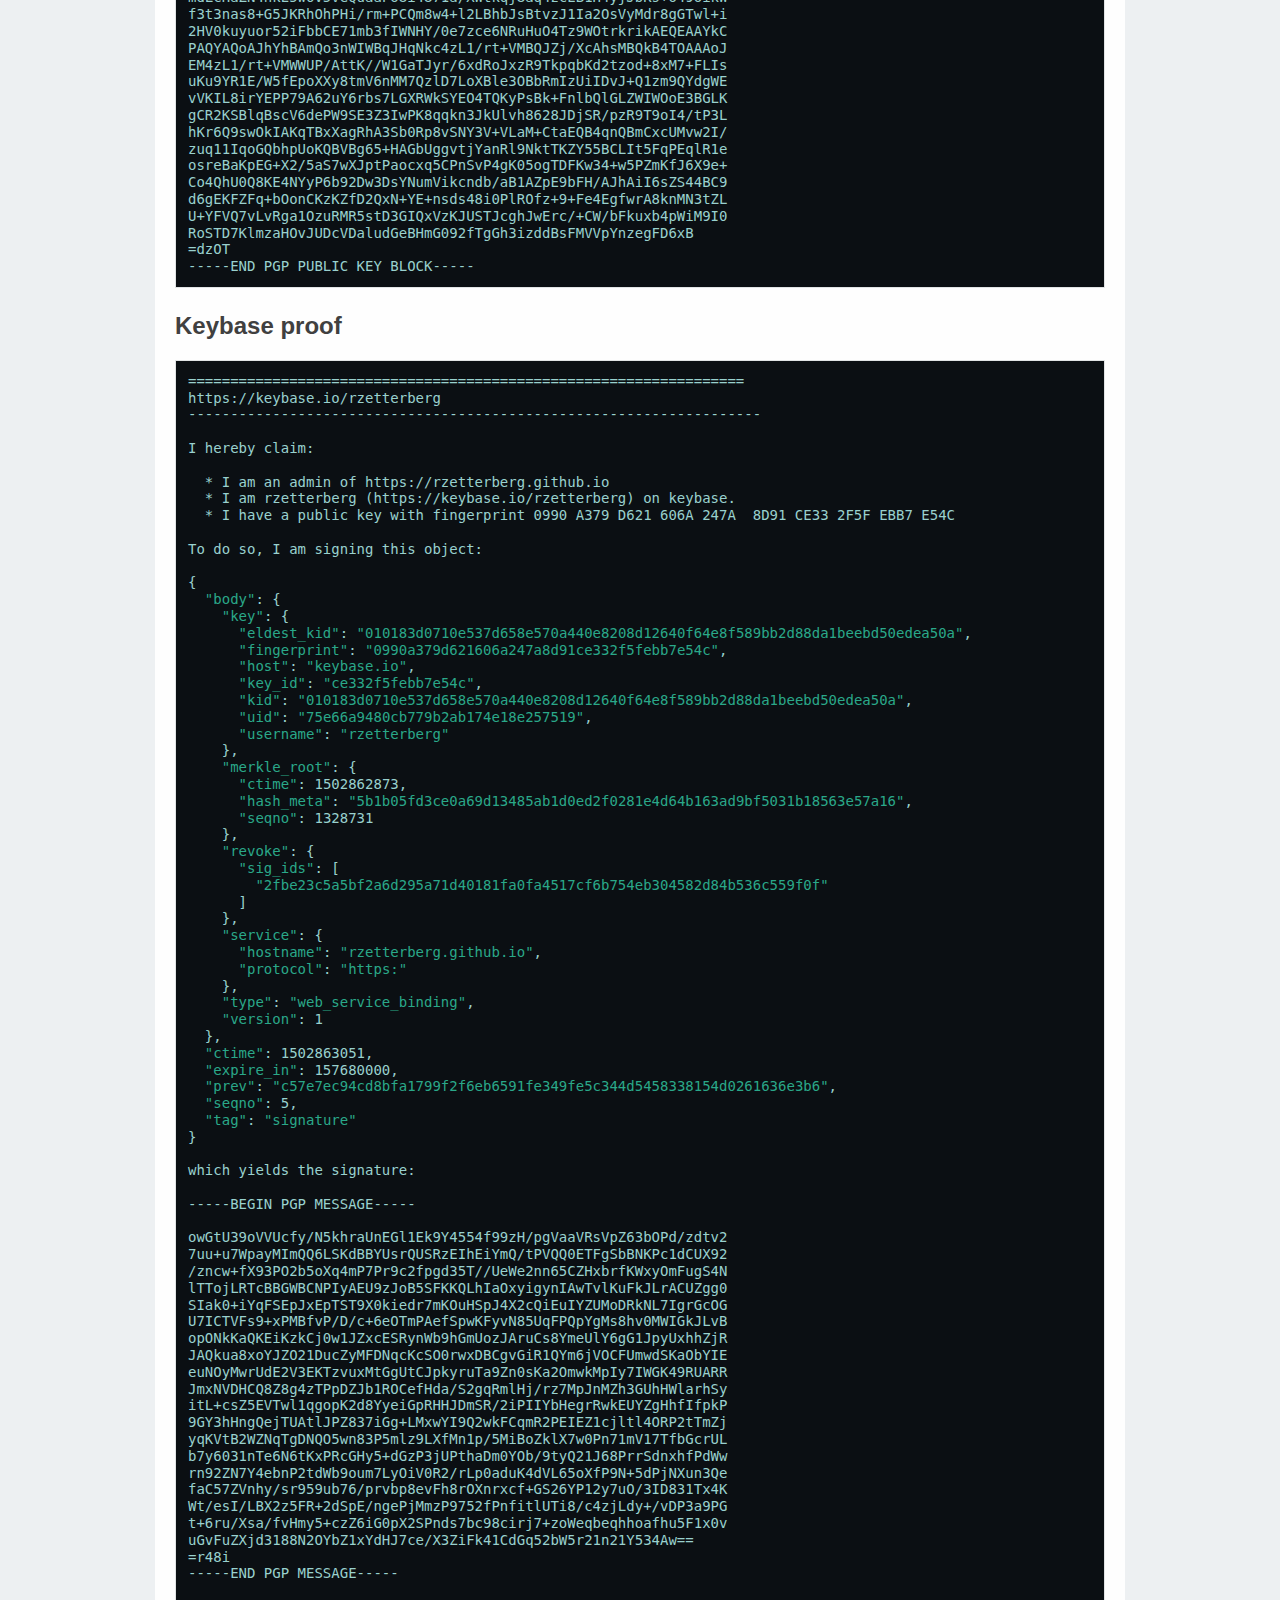
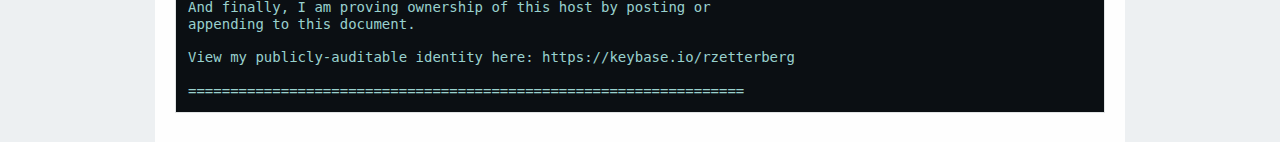
<file: my-identities.html>
<!DOCTYPE html>
<html lang="en">
<head>
<!-- 2017-10-01 Sun 09:25 -->
<meta charset="utf-8">
<meta name="viewport" content="width=device-width, initial-scale=1">
<title>My identities</title>
<meta name="generator" content="Org mode">
<link rel="stylesheet" type="text/css" href="assets/common/htmlize.css"/>
<link rel="stylesheet" type="text/css" href="assets/common/theme.css"/>
<link rel="stylesheet" type="text/css" href="assets/common/main.css"/>
</head>
<body>
<div id="org-div-home-and-up">
 <a accesskey="h" href="../"> UP </a>
 |
 <a accesskey="H" href="/"> HOME </a>
</div><div id="content">
<div class="rz-header">
  <img class="rz-logotype" src="assets/common/logotype.svg" />
</div>
<div class="rz-menu">
  <ul>
    <li><a href="index.html">To article list</a></li>
    <li class="right"><a href="my-identities.html">My identities</a></li>
  </ul>
</div>

<script>
  (function(i,s,o,g,r,a,m){i['GoogleAnalyticsObject']=r;i[r]=i[r]||function(){
  (i[r].q=i[r].q||[]).push(arguments)},i[r].l=1*new Date();a=s.createElement(o),
  m=s.getElementsByTagName(o)[0];a.async=1;a.src=g;m.parentNode.insertBefore(a,m)
  })(window,document,'script','https://www.google-analytics.com/analytics.js','ga');

  ga('create', 'UA-98746269-1', 'auto');
  ga('send', 'pageview');
</script>
<ul class="org-ul">
<li><a href="https://stackoverflow.com/users/130886/rzetterberg">Stack Overflow</a></li>
<li><a href="https://github.com/rzetterberg">GitHub</a></li>
<li><a href="https://keybase.io/rzetterberg">Keybase</a></li>
</ul>

<div id="outline-container-org732d1a0" class="outline-2">
<h2 id="org732d1a0">PGP public key</h2>
<div class="outline-text-2" id="text-org732d1a0">
<p>
Here's my public key, which should be the same as the <a href="https://keybase.io/rzetterberg/pgp_keys.asc?fingerprint=0990a379d621606a247a8d91ce332f5febb7e54c">the one on Keybase</a>.
</p>

<div class="org-src-container">
<pre class="src src-fundamental">-----BEGIN PGP PUBLIC KEY BLOCK-----

mQINBFmP8AIBEACuY0ul+ppKiVOe9NHXSHcE5mVNrdYTv2D9NX5Gh2ewtQarfEEl
sw+pGfWzwCIgZYCKoP08Mkjraie+dEuObgjld9cgtqE5kU6PTDzMBBZ3NkHtrhl0
AH+m1EQsJUR6ztVd4yPkplvUPxROGo9ZF6cdZucLgNqp8udy9c/hy92xFw1fVCnw
/d0sSs+qFey5I6gKFa97bYE8fXAazUKDOe2XXSvAt2z/I2sU1fUqmD2DYlTvFjwT
xJomPXTEwiadtsgNBDcMSOkbwZtWJ+q4Y4EWUMioluZmbbIRTbTgx0tyYB74M4DD
/7a3LXU/yv/C05zH3RP7VlfUnQwwNZD9yiVq1EmxOJx+5ADVcv4nHgVeMDEDRDDV
H1BrjDub778oo92yAVnd+W/p3cizhVEkf34nDnst2BJ3fyo9UeJip/ylZ/J0DIqt
58ru8q/78rbg3Ctz/5bNBf2DikO8t8mdD+kaCjmiBHKnGWdL2FyymjWUjRCpFkhT
f8B2qXcKDizcl/MKYyw2MfaOhLa94P0vsAsOvEgayRDcjvLf1TG9qqDSF4RAP/tG
F5CgzerZOc9PEBHbr/J5smt4UpNZvYpD0EfelVnUHp2FV4CZ5B/7ttLZfOC63SlA
XEK/SB+8/++1G/IGwwSe/by3dlsYXSQCQ+faaTdzWpjcgy8vJ2+OTBsCCQARAQAB
tDFSaWNoYXJkIFpldHRlcmJlcmcgPHJpY2hhcmQuemV0dGVyYmVyZ0BnbWFpbC5j
b20+iQJUBBMBCgA+FiEECZCjedYhYGokeo2RzjMvX+u35UwFAlmP8AICGwEFCQWj
moAFCwkIBwMFFQoJCAsFFgIDAQACHgECF4AACgkQzjMvX+u35UwgAg//aBv79MtC
U6R58BYZM8U2WJw1YFmsjvBPWEwLsubAp7bfD6m375LBVMPrYT5YB+J53d4lV+Ow
qQTGlArpSkUv/Z97ToQMsZ9NazLWMmT28+wPQ9fRWKbQ0BfiAdEXLa0oEUaqXYKO
9Y8J8nK4JiUZi5wtdStvhm6Q/ti/G/PAGvX5L/g5XP0xvzqQsRZn1gYF0Qf0+URj
nZXdj+dQibCsd+VskPurckIvdXxTu7M0244rkF52U3GaS5S9hEkB1giud6Y7Hcld
+bVOxeWtkybOU3aVGP396S728ehjFa5c2gtwCQM7fl5hjvh8Ze4w9WJ7Py1NcgHG
3KzKDNkU59RGgiJxedr7w4fj2M1khoGs5xx66NDBC7YtF4ivkVRSQzgkpwtri/bS
LCoD1f2ttSgPaafqY10OA9EY86eFhDR9MPiVeVNx9pQmrhob7SBlHbENp5Lo2jM7
Tyixl30WKTonxhiSZIp/OkQI/M4eTlwDjzOq/KpUnh4OgSJx1/+iS6DILc7oPSy9
RWz9TqmqtePqrzWblT3yti6V6lhUXMqm+0M5TMev7m5Hq7YA86DQA0I12a59mlCW
TaeFoipdFvuoBl4ZNDnxBphVPCHXootfDt5aY+SQ4Q7dEeJaXtPfJS+9h0HFzFQA
fFjUHA2OOPJndafXXkysa6GQBIwY68ziUky5AQ0EWY/0xwEIAJ2kOZ6Rb92cMZKi
rTGvdS32QkjwaEpiYRVtLdN6j2mjqw547B0d2CT/0P6To5kV+ROfVu+GCy/NY3kR
vT/rSHPhS8ImRLMckJXP84VVuOXpDht75d5QcxCiyeCQJkbiF1Tc1yra2Jr93TiF
Y4jJa0SDSYvfzzco30u9L1izc/jh/IwlXsmNdLEry3EeWu50thUQQrd5LhDXVhar
CngvYsKZ6z9mF2WRhrhKtqjozVgqfWsrI6QempE5lnyPs+1Q6Zw5ZeAX6Kx/VpH5
HWJAL7EJGfpGENPKn1Br8thWf5UnYYrHu6Z8oDy+/SHFk/W1qufeP4848v6Ad7Dn
xaQJkq8AEQEAAYkCPAQYAQoAJhYhBAmQo3nWIWBqJHqNkc4zL1/rt+VMBQJZj/TH
AhsgBQkB4TOAAAoJEM4zL1/rt+VM1cgP/A/ALMfRL/TCrLodM3cRiKRK4D8Nv0IV
MiqVHvWIbrs/928cVT44NLY/dH4wgVAb28tNpHzKvwj4+TsOHpW8PNxFkVvQ5GvZ
gMSTpBxe3s4uL3UmLYjLs2sdoj7g1TWUf1IL08Pnmrkkwp3z6w/IbChPBsqFYEDO
8j+d61gHW54kqTw6xGgomiEw/D6v/b9F4gVec+ZCjVCt9mZ/3LKztd2VwoVmGr5S
QidDfMcxQQ0BaESOS70TEuIKlCFogUhVY07a/YHWy7Ays2CgfsLgEAOsyRxAEhLb
6mNcvjB9v1I+UBofQ9OVtiADalOB9vQnpqG4muzPnlF41Gcey7wjqlrMqNZRK2ja
0lSLYjTTG8gYX/AqIDsLb9rRVyDI1CvRvvvL5lkQxddcvszV/lCX8lWOV2YA4CIF
2ygmsrKy6ujqDkhojpfgpRMhE8UZVlVeh2ehK1wGZejsMAlNYIe1WMSsoPDjQObH
tbQ4QEeHAwyPJQaK5czfkMmm8jwxIAM6ddsNOvIc4wHjEX1XYv0D3YpWRmY8oxD4
gRdtfqgGzzR4fi+v3VT88wZF1gUzc6K62rG09oPkZeYVEe0Wo7gWPkunhWMFp9h/
0sOGkBVRTaJzKx9xuJ6zs0iuvnK7OicGwNFAefRthQZmd9gil9k/4LaBCO4nRUHc
4Wmrg5gzYwxjuQENBFmP9cMBCADTDusJerfbjCN0FoIp18xsaahZTvQ8sBHR3amw
rc0ADvUrYEt9bIXdU6NNPtPIMJSxSezwk4dp0rmGxcUzlGNxSF1xXqZwVfay0lJ3
q0iUds2szg1Iqa80xDVddjGrBgkVp0n2C+4HoiQfTRjRkUAs3Q62Nye/cE0PXAR6
EER4Mk24O/quAeMz+i38JQOmYYaSy/iI7wWNeqp0Y+gXdTMKLjnJq01E1rb6B/HS
srdl2S4BdTXwC2OkdnjgtnI44gP3MfIANymdcAgPg7G8otS0AR+AishLMlHwZIus
l2qCFnC3FNFilD0y4EJCb59HtlWxVGgmiCeGK4/NMF54Wti9ABEBAAGJA3IEGAEK
ACYWIQQJkKN51iFgaiR6jZHOMy9f67flTAUCWY/1wwIbAgUJAeEzgAFACRDOMy9f
67flTMB0IAQZAQoAHRYhBNpNuLivgPQTzX67u/SalXzDdLKaBQJZj/XDAAoJEPSa
lXzDdLKaKngH+QEulvpJW/K1sCqSX2F24WGADVOgvr21Z98QKzf3CDacOTpLVypH
64A3AjjcYcRROYi/LYjhx1kRV2HmOEkoKz3HYkZ6oBIDy+OQDtOsiIXF8YwfUTc5
a0NSBeoZ0aZQkaXnZUqSffrg6say78CX3MtyPXFDjgPUUDngCZ/BQaxn1tp9sAYP
LcXzWa06P/arVxjcpI2fxNEd5xz2Gh8uCUWMvZKiZ/hmav2/rkNK8nR/lO21iyY7
jjBFhJ9WnvdDRjtqPoCce6eNwq2zkkV/qMQMRzlqkmZF2jkRc8C8yvPymYZJy1CV
K3L4vUFvRYO/XSZQ0cjU1L3LyAhJfAI94sj43g//WwTKXSzjUxC4wrR4P2fXIcnI
AeBCMRlwHL9bDr/UqBSoDHpu/PgL6zDwM+5tl7AIctrEIQF9avspNgVcEG0yaxbc
pdp86zX3ATbpC+mGvELLgRKomVU0Kihxhrpthcm8NgSdjDZevHC7qA0oUNSM2lSL
7rTggBMnU7/Fpvs9/r3Q0ERrQTq6XRSk7LLPpFip71QIUzsIwfJPpnPAyA3728me
Q9Vesmxg97Ftq2TjaXHe8dDTyQ95tk2aCx+7gn17Ilw9CLMLIFHR1Tatp07nNCG4
nWGSGJjj45TPyu26/ukVGlzrUGHCJ+NVbAW4rvefOKxgbIbeMnXZmWMhRf1YsCg1
jW8x7NWB+dKS7BERPzqhGwiVpRHVED8SkwZ66E/FHTdRdLZ0CS3BsocQmAm5ukrO
/AbdUzWm1JhOJ29be9cP+dL5R1gnSAcOaFQ+iLm4lwFgXPQChNoMr3FzTM5HmVsS
OiFmg5f3HrlId+VNKdLroKDjpuJAkB6tD3y/QRgm5GVlngkDiUIMC1vSUY7PfqV4
3c2PVQUJSillZjSaONn5cB3RqYu1lSjlwz0rn7GIVyr6vTV3Wp+5pZb24cCcLNML
cYa4lWgMbWf1vIMSd7+Lm0x0WCgTUcRGpqGC/zq4/CkaCFkEFlYNmOqglaOyIOMm
d+BzusKi7NnBDxj5htK5AQ0EWY/13AEIAMRleGS4SWw3nnBW3eX7801p0d1WHnEL
LTTFMZB4kiODGMVyQ25+FDQqNFBqGzSKm31FyY3YxOxOo33a4HSYhneG0Zxbo8B3
W5J76shDWqgvqywbi+G8p8dT5ZrzXO3+bw252yJjLwrfe29SrWDydjtTUh7Sef66
mdLcHaZN4hkE5w6v5VeQuaaFo8i4871a/XWtkqj8aq4zcEB1H4yjJbKs+o49oikW
f3t3nas8+G5JKRhOhPHi/rm+PCQm8w4+l2LBhbJsBtvzJ1Ia2OsVyMdr8gGTwl+i
2HV0kuyuor52iFbbCE71mb3fIWNHY/0e7zce6NRuHuO4Tz9WOtrkrikAEQEAAYkC
PAQYAQoAJhYhBAmQo3nWIWBqJHqNkc4zL1/rt+VMBQJZj/XcAhsMBQkB4TOAAAoJ
EM4zL1/rt+VMWWUP/AttK//W1GaTJyr/6xdRoJxzR9TkpqbKd2tzod+8xM7+FLIs
uKu9YR1E/W5fEpoXXy8tmV6nMM7QzlD7LoXBle3OBbRmIzUiIDvJ+Q1zm9QYdgWE
vVKIL8irYEPP79A62uY6rbs7LGXRWkSYEO4TQKyPsBk+FnlbQlGLZWIWOoE3BGLK
gCR2KSBlqBscV6dePW9SE3Z3IwPK8qqkn3JkUlvh8628JDjSR/pzR9T9oI4/tP3L
hKr6Q9swOkIAKqTBxXagRhA3Sb0Rp8vSNY3V+VLaM+CtaEQB4qnQBmCxcUMvw2I/
zuq11IqoGQbhpUoKQBVBg65+HAGbUggvtjYanRl9NktTKZY55BCLIt5FqPEqlR1e
osreBaKpEG+X2/5aS7wXJptPaocxq5CPnSvP4gK05ogTDFKw34+w5PZmKfJ6X9e+
Co4QhU0Q8KE4NYyP6b92Dw3DsYNumVikcndb/aB1AZpE9bFH/AJhAiI6sZS44BC9
d6gEKFZFq+bOonCKzKZfD2QxN+YE+nsds48i0PlROfz+9+Fe4EgfwrA8knMN3tZL
U+YFVQ7vLvRga1OzuRMR5stD3GIQxVzKJUSTJcghJwErc/+CW/bFkuxb4pWiM9I0
RoSTD7KlmzaHOvJUDcVDaludGeBHmG092fTgGh3izddBsFMVVpYnzegFD6xB
=dzOT
-----END PGP PUBLIC KEY BLOCK-----
</pre>
</div>
</div>
</div>

<div id="outline-container-org78940b1" class="outline-2">
<h2 id="org78940b1">Keybase proof</h2>
<div class="outline-text-2" id="text-org78940b1">
<div class="org-src-container">
<pre class="src src-fundamental">==================================================================
https://keybase.io/rzetterberg
--------------------------------------------------------------------

I hereby claim:

  * I am an admin of https://rzetterberg.github.io
  * I am rzetterberg (https://keybase.io/rzetterberg) on keybase.
  * I have a public key with fingerprint 0990 A379 D621 606A 247A  8D91 CE33 2F5F EBB7 E54C

To do so, I am signing this object:

{
  <span style="color: #2aa889;">"body"</span>: {
    <span style="color: #2aa889;">"key"</span>: {
      <span style="color: #2aa889;">"eldest_kid"</span>: <span style="color: #2aa889;">"010183d0710e537d658e570a440e8208d12640f64e8f589bb2d88da1beebd50edea50a"</span>,
      <span style="color: #2aa889;">"fingerprint"</span>: <span style="color: #2aa889;">"0990a379d621606a247a8d91ce332f5febb7e54c"</span>,
      <span style="color: #2aa889;">"host"</span>: <span style="color: #2aa889;">"keybase.io"</span>,
      <span style="color: #2aa889;">"key_id"</span>: <span style="color: #2aa889;">"ce332f5febb7e54c"</span>,
      <span style="color: #2aa889;">"kid"</span>: <span style="color: #2aa889;">"010183d0710e537d658e570a440e8208d12640f64e8f589bb2d88da1beebd50edea50a"</span>,
      <span style="color: #2aa889;">"uid"</span>: <span style="color: #2aa889;">"75e66a9480cb779b2ab174e18e257519"</span>,
      <span style="color: #2aa889;">"username"</span>: <span style="color: #2aa889;">"rzetterberg"</span>
    },
    <span style="color: #2aa889;">"merkle_root"</span>: {
      <span style="color: #2aa889;">"ctime"</span>: 1502862873,
      <span style="color: #2aa889;">"hash_meta"</span>: <span style="color: #2aa889;">"5b1b05fd3ce0a69d13485ab1d0ed2f0281e4d64b163ad9bf5031b18563e57a16"</span>,
      <span style="color: #2aa889;">"seqno"</span>: 1328731
    },
    <span style="color: #2aa889;">"revoke"</span>: {
      <span style="color: #2aa889;">"sig_ids"</span>: [
        <span style="color: #2aa889;">"2fbe23c5a5bf2a6d295a71d40181fa0fa4517cf6b754eb304582d84b536c559f0f"</span>
      ]
    },
    <span style="color: #2aa889;">"service"</span>: {
      <span style="color: #2aa889;">"hostname"</span>: <span style="color: #2aa889;">"rzetterberg.github.io"</span>,
      <span style="color: #2aa889;">"protocol"</span>: <span style="color: #2aa889;">"https:"</span>
    },
    <span style="color: #2aa889;">"type"</span>: <span style="color: #2aa889;">"web_service_binding"</span>,
    <span style="color: #2aa889;">"version"</span>: 1
  },
  <span style="color: #2aa889;">"ctime"</span>: 1502863051,
  <span style="color: #2aa889;">"expire_in"</span>: 157680000,
  <span style="color: #2aa889;">"prev"</span>: <span style="color: #2aa889;">"c57e7ec94cd8bfa1799f2f6eb6591fe349fe5c344d5458338154d0261636e3b6"</span>,
  <span style="color: #2aa889;">"seqno"</span>: 5,
  <span style="color: #2aa889;">"tag"</span>: <span style="color: #2aa889;">"signature"</span>
}

which yields the signature:

-----BEGIN PGP MESSAGE-----

owGtU39oVVUcfy/N5khraUnEGl1Ek9Y4554f99zH/pgVaaVRsVpZ63bOPd/zdtv2
7uu+u7WpayMImQQ6LSKdBBYUsrQUSRzEIhEiYmQ/tPVQQ0ETFgSbBNKPc1dCUX92
/zncw+fX93PO2b5oXq4mP7Pr9c2fpgd35T//UeWe2nn65CZHxbrfKWxyOmFugS4N
lTTojLRTcBBGWBCNPIyAEU9zJoB5SFKKQLhIaOxyigynIAwTvlKuFkJLrACUZgg0
SIak0+iYqFSEpJxEpTST9X0kiedr7mKOuHSpJ4X2cQiEuIYZUMoDRkNL7IgrGcOG
U7ICTVFs9+xPMBfvP/D/c+6eOTmPAefSpwKFyvN85UqFPQpYgMs8hv0MWIGkJLvB
opONkKaQKEiKzkCj0w1JZxcESRynWb9hGmUozJAruCs8YmeUlY6gG1JpyUxhhZjR
JAQkua8xoYJZO21DucZyMFDNqcKcSO0rwxDBCgvGiR1QYm6jVOCFUmwdSKaObYIE
euNOyMwrUdE2V3EKTzvuxMtGgUtCJpkyruTa9Zn0sKa2OmwkMpIy7IWGK49RUARR
JmxNVDHCQ8Z8g4zTPpDZJb1ROCefHda/S2gqRmlHj/rz7MpJnMZh3GUhHWlarhSy
itL+csZ5EVTwl1qgopK2d8YyeiGpRHHJDmSR/2iPIIYbHegrRwkEUYZgHhfIfpkP
9GY3hHngQejTUAtlJPZ837iGg+LMxwYI9Q2wkFCqmR2PEIEZ1cjltl4ORP2tTmZj
yqKVtB2WZNqTgDNQO5wn83P5mlz9LXfMn1p/5MiBoZklX7w0Pn71mV17TfbGcrUL
b7y6031nTe6N6tKxPRcGHy5+dGzP3jUPthaDm0YOb/9tyQ21J68PrrSdnxhfPdWw
rn92ZN7Y4ebnP2tdWb9oum7LyOiV0R2/rLp0aduK4dVL65oXfP9N+5dPjNXun3Qe
faC57ZVnhy/sr959ub76/prvbp8evFh8rOXnrxcf+GS26YP12y7uO/3ID831Tx4K
Wt/esI/LBX2z5FR+2dSpE/ngePjMmzP9752fPnfitlUTi8/c4zjLdy+/vDP3a9PG
t+6ru/Xsa/fvHmy5+czZ6iG0pX2SPnds7bc98cirj7+zoWeqbeqhhoafhu5F1x0v
uGvFuZXjd3188N2OYbZ1xYdHJ7ce/X3ZiFk41CdGq52bW5r21n21Y534Aw==
=r48i
-----END PGP MESSAGE-----

And finally, I am proving ownership of this host by posting or
appending to this document.

View my publicly-auditable identity here: https://keybase.io/rzetterberg

==================================================================
</pre>
</div>
</div>
</div>
</div>
</body>
</html>
</file>
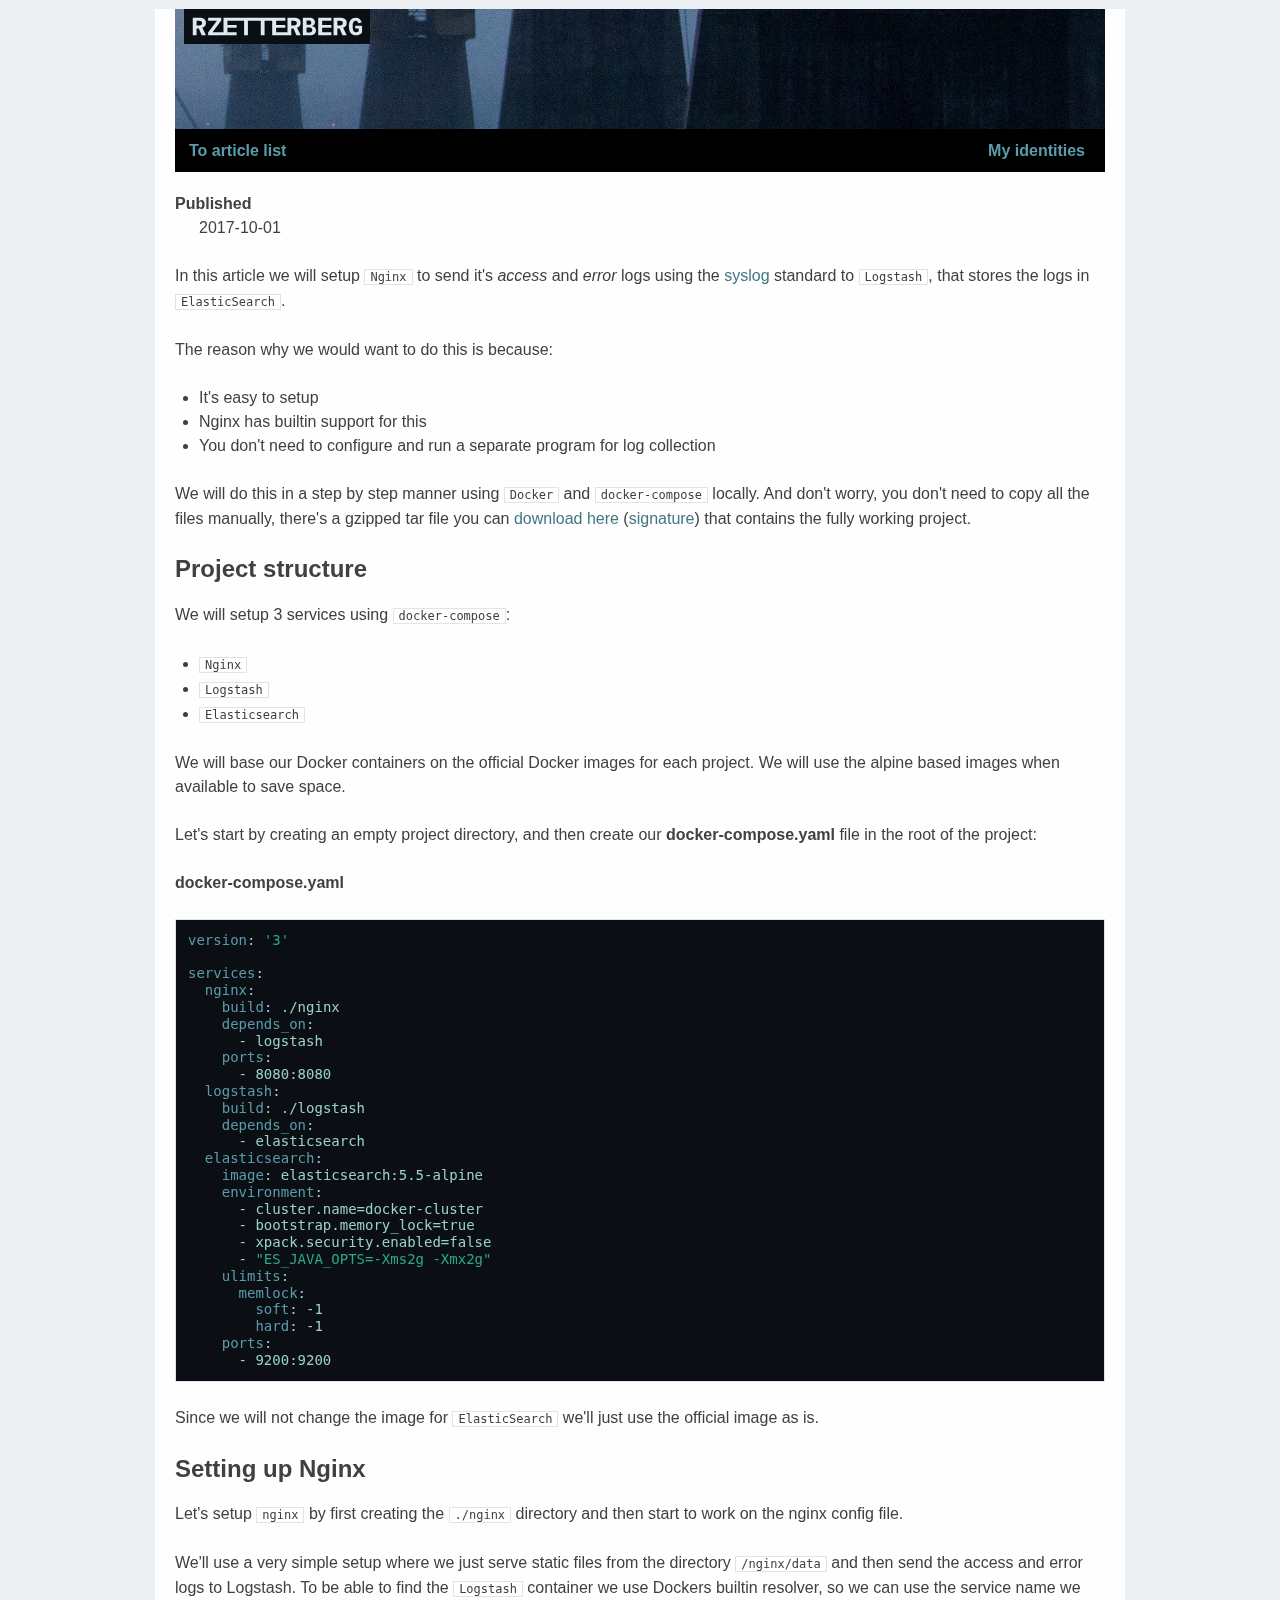
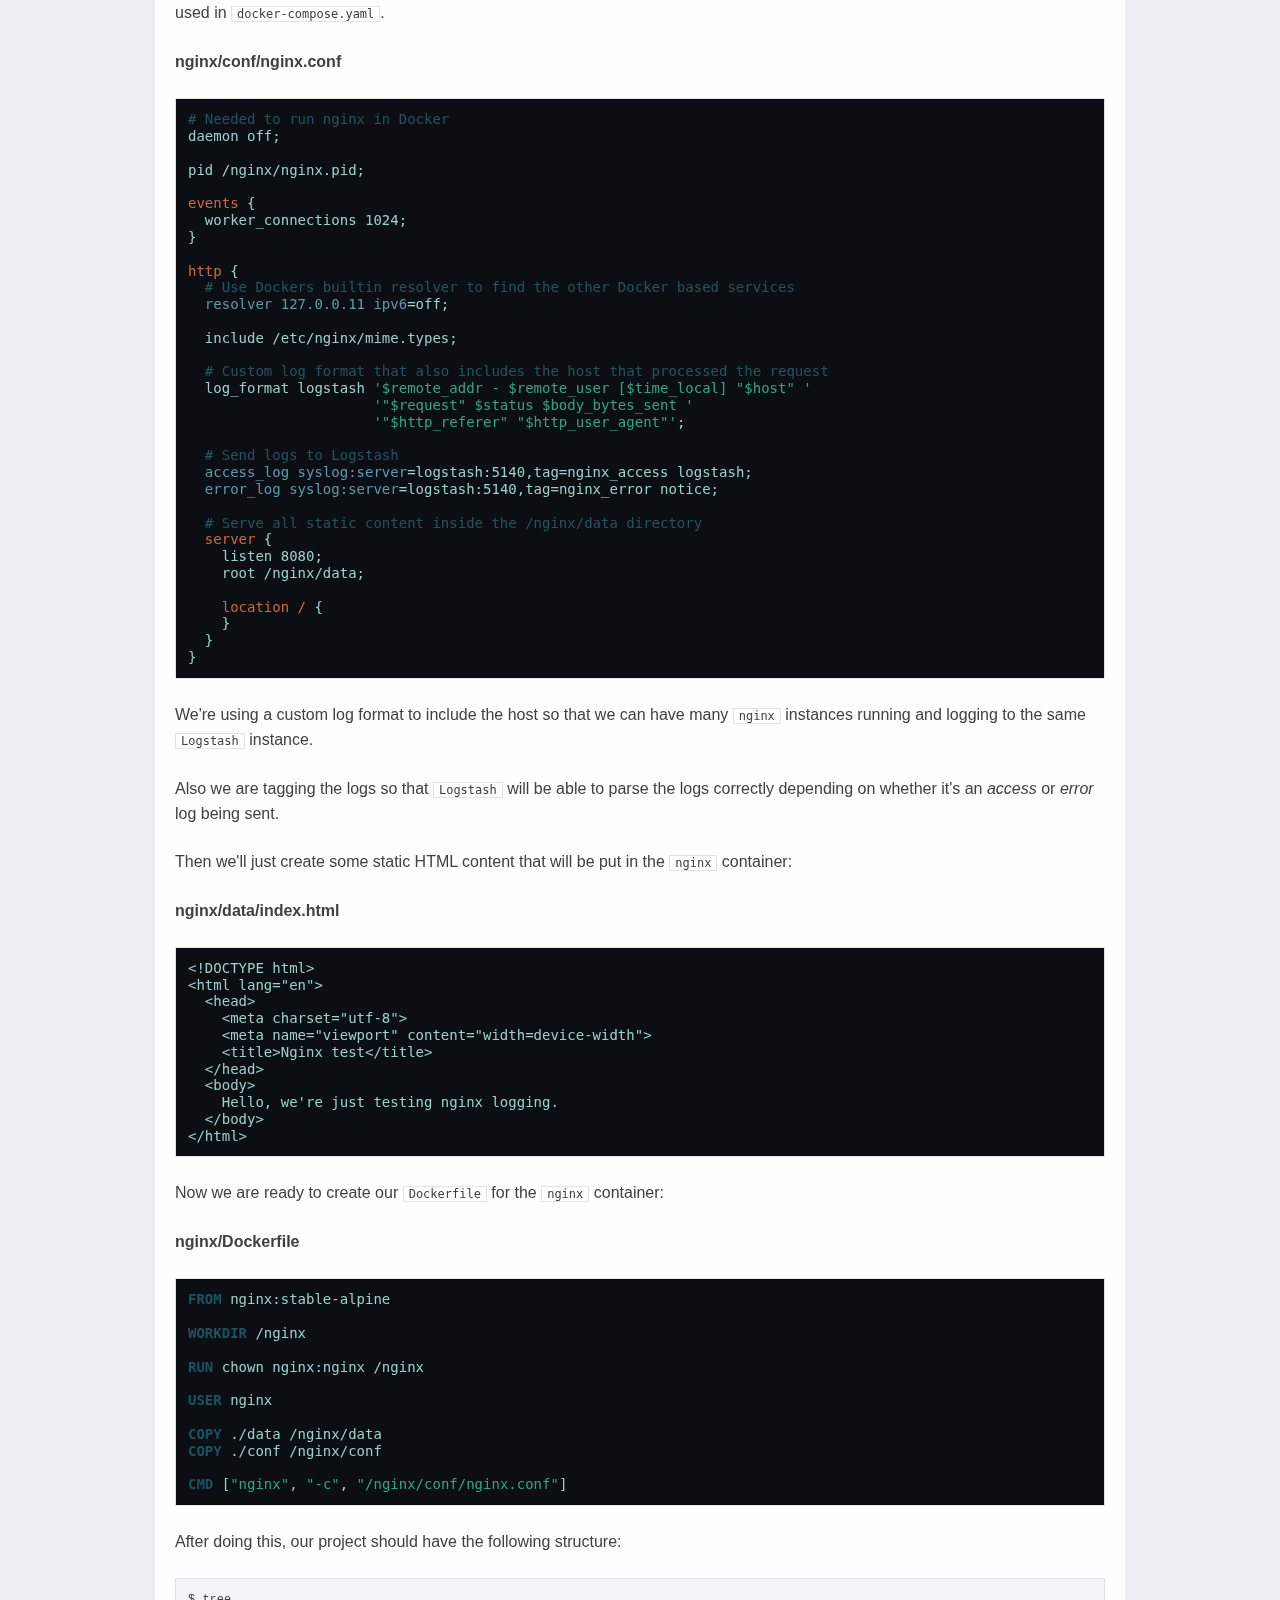
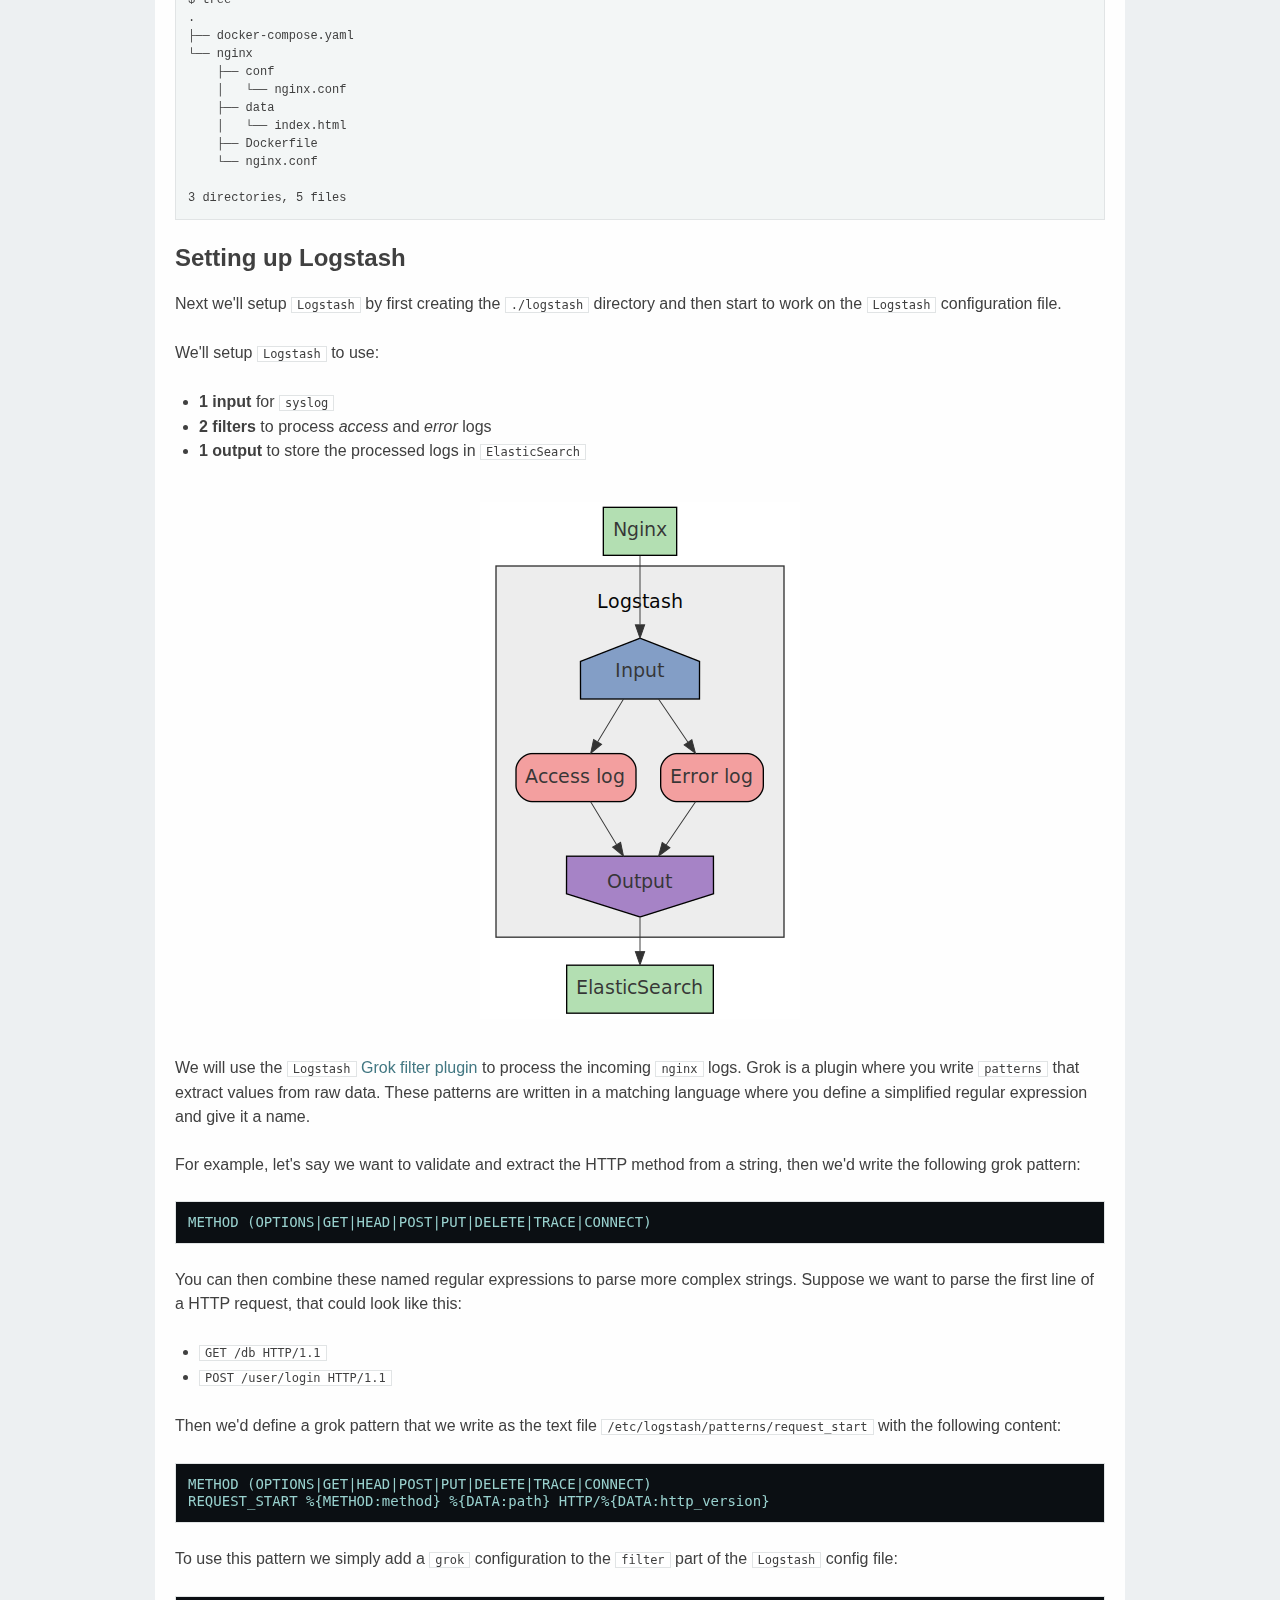
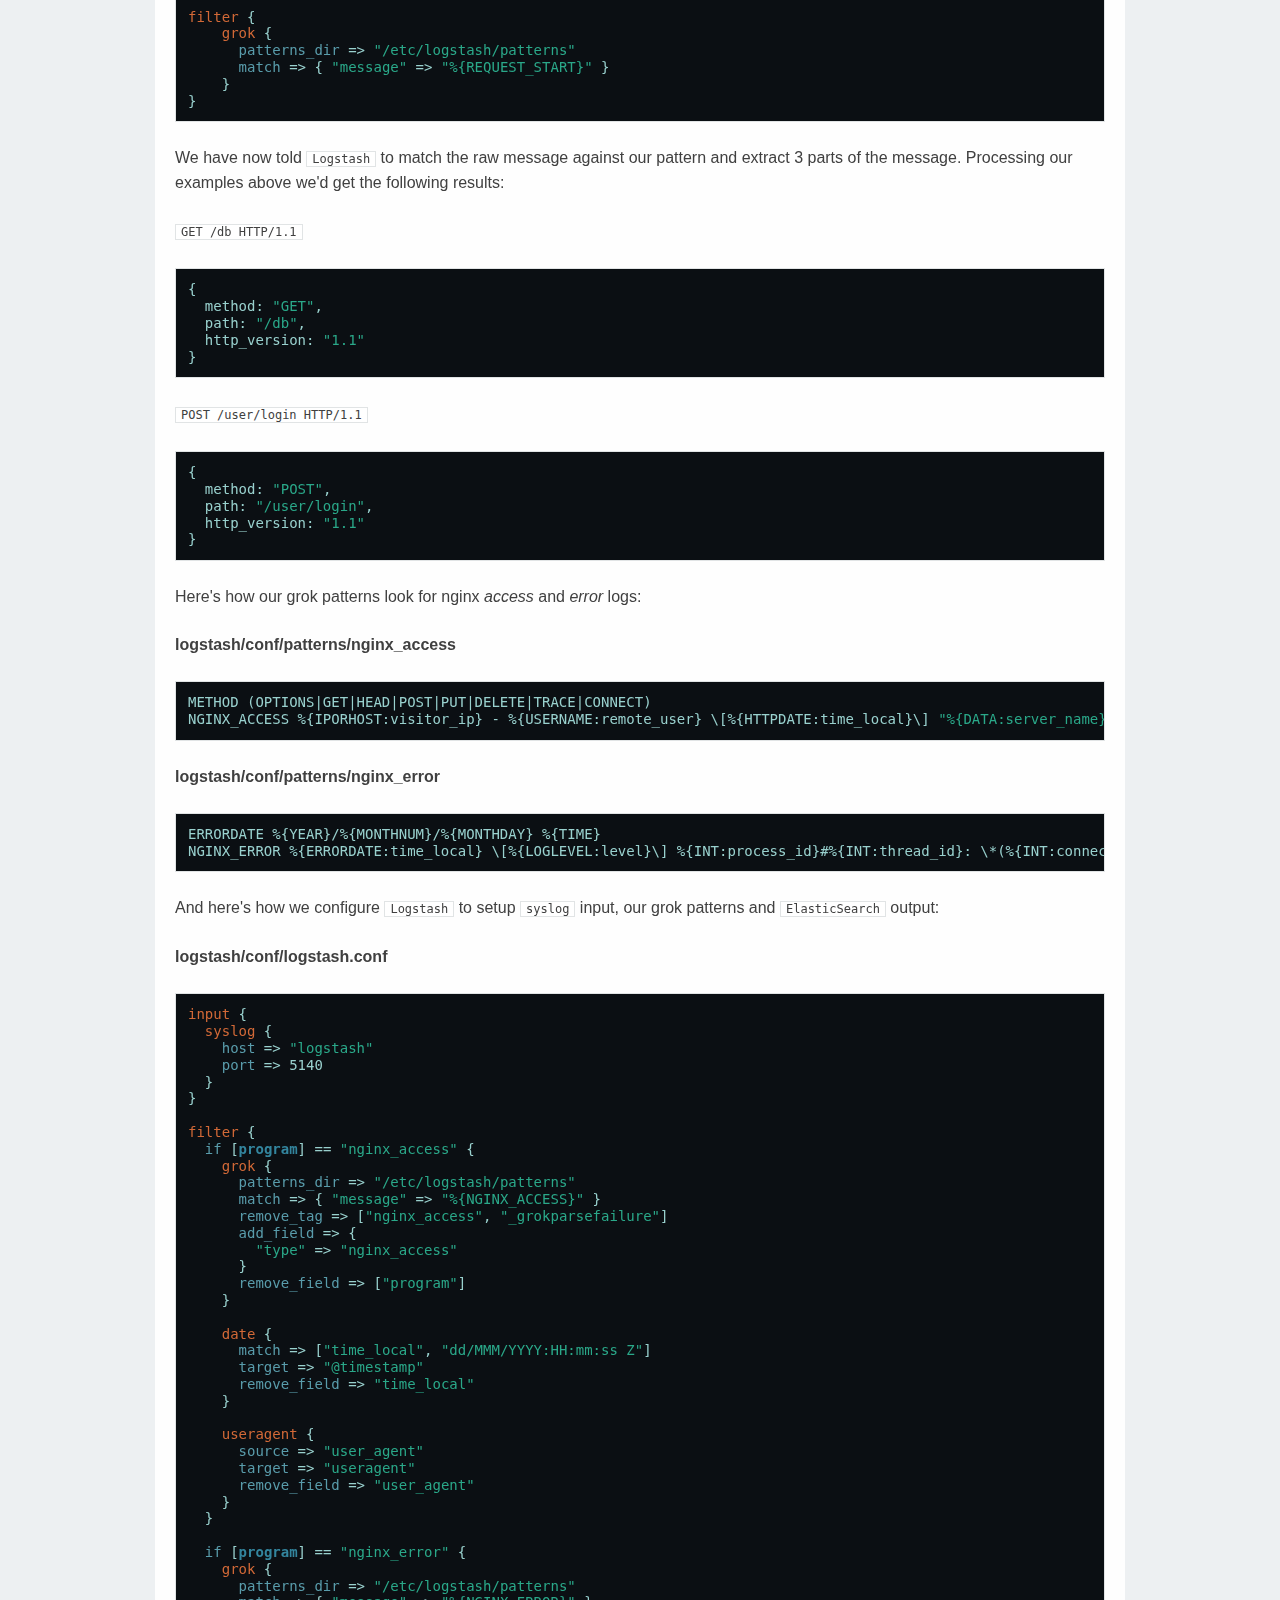
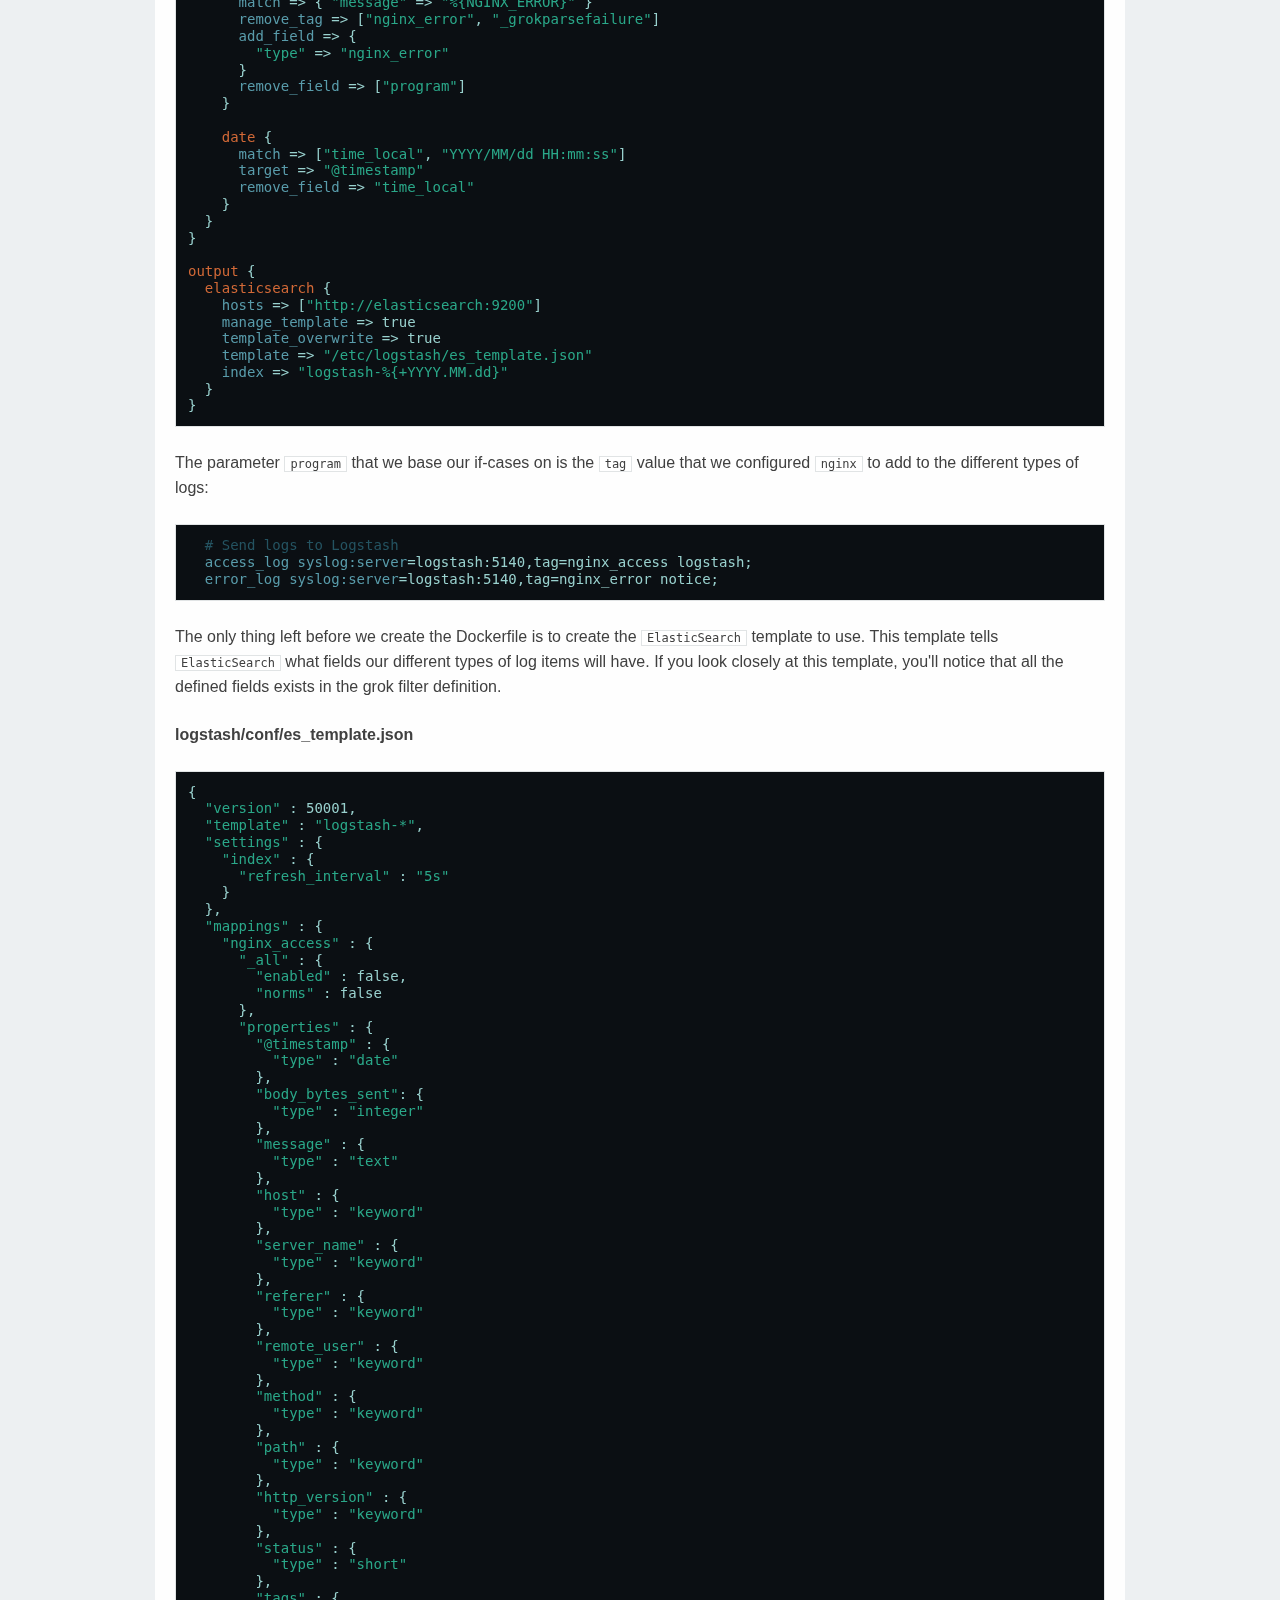
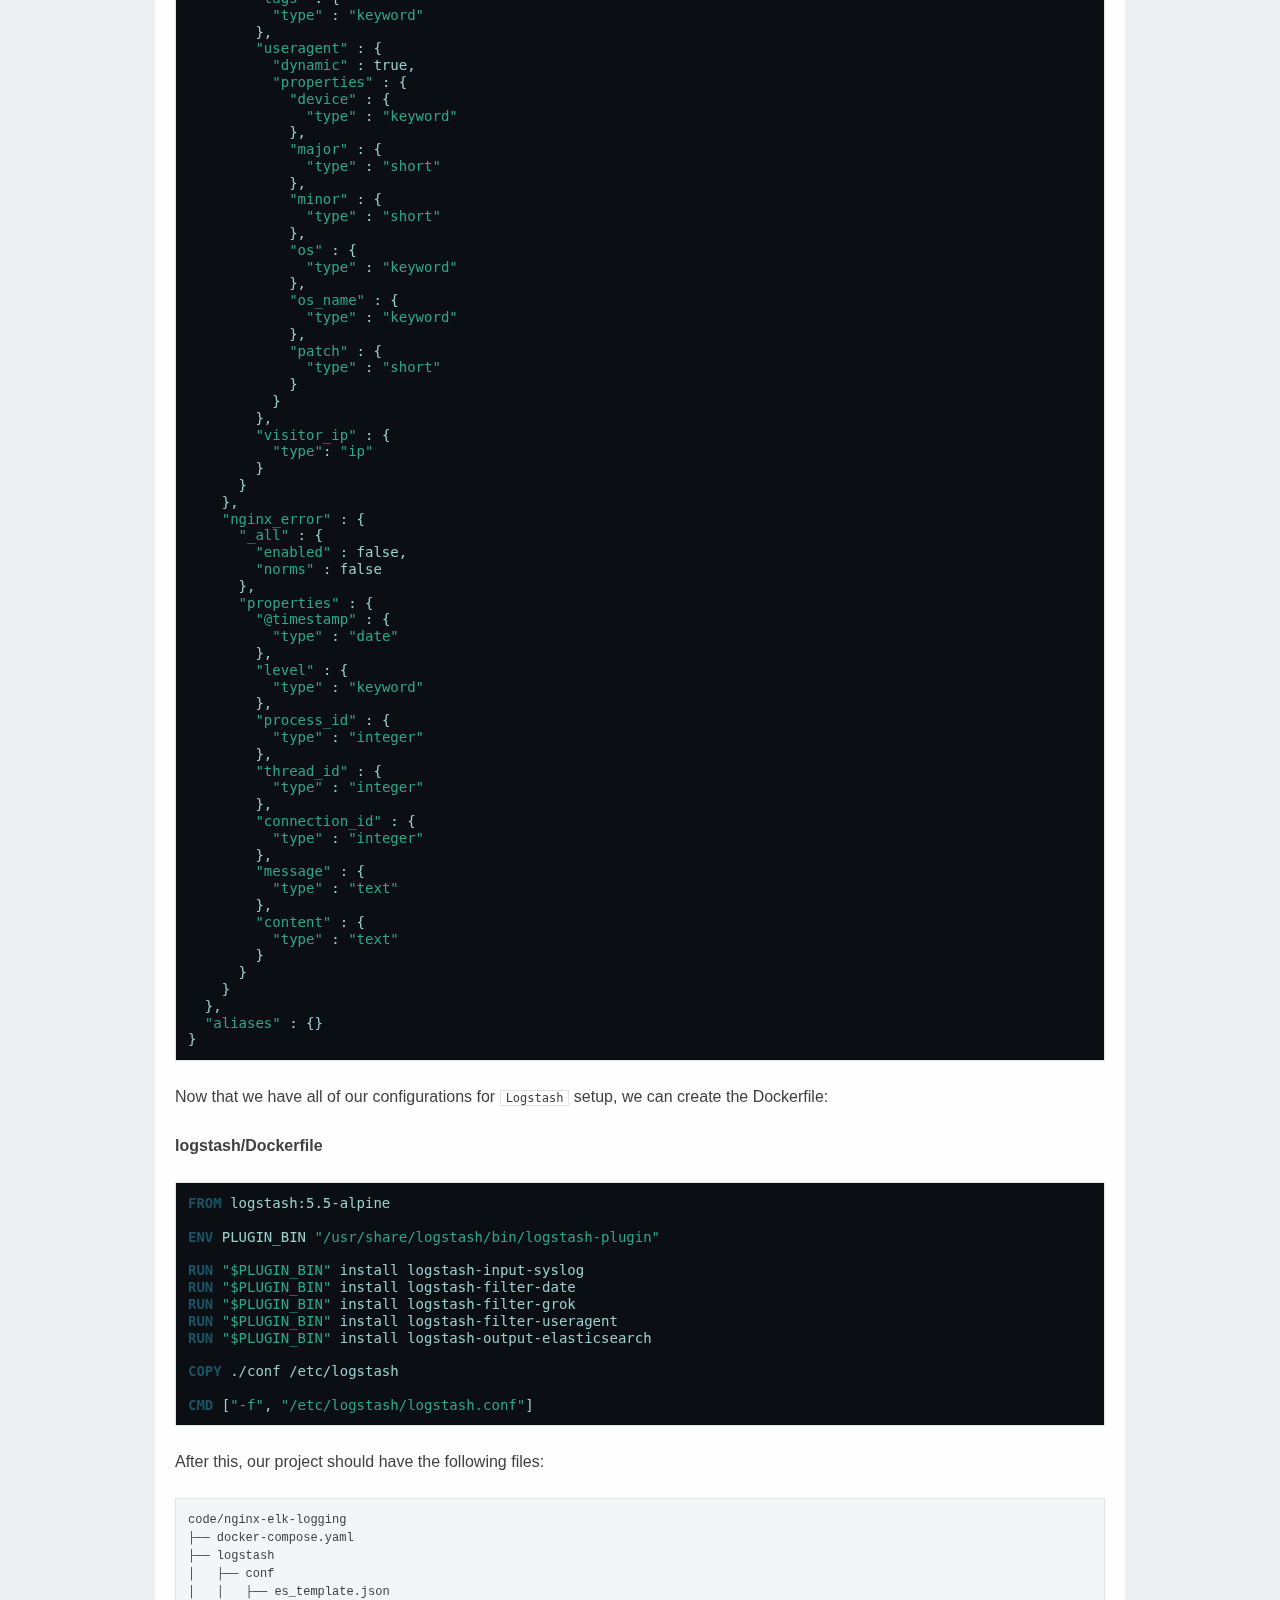
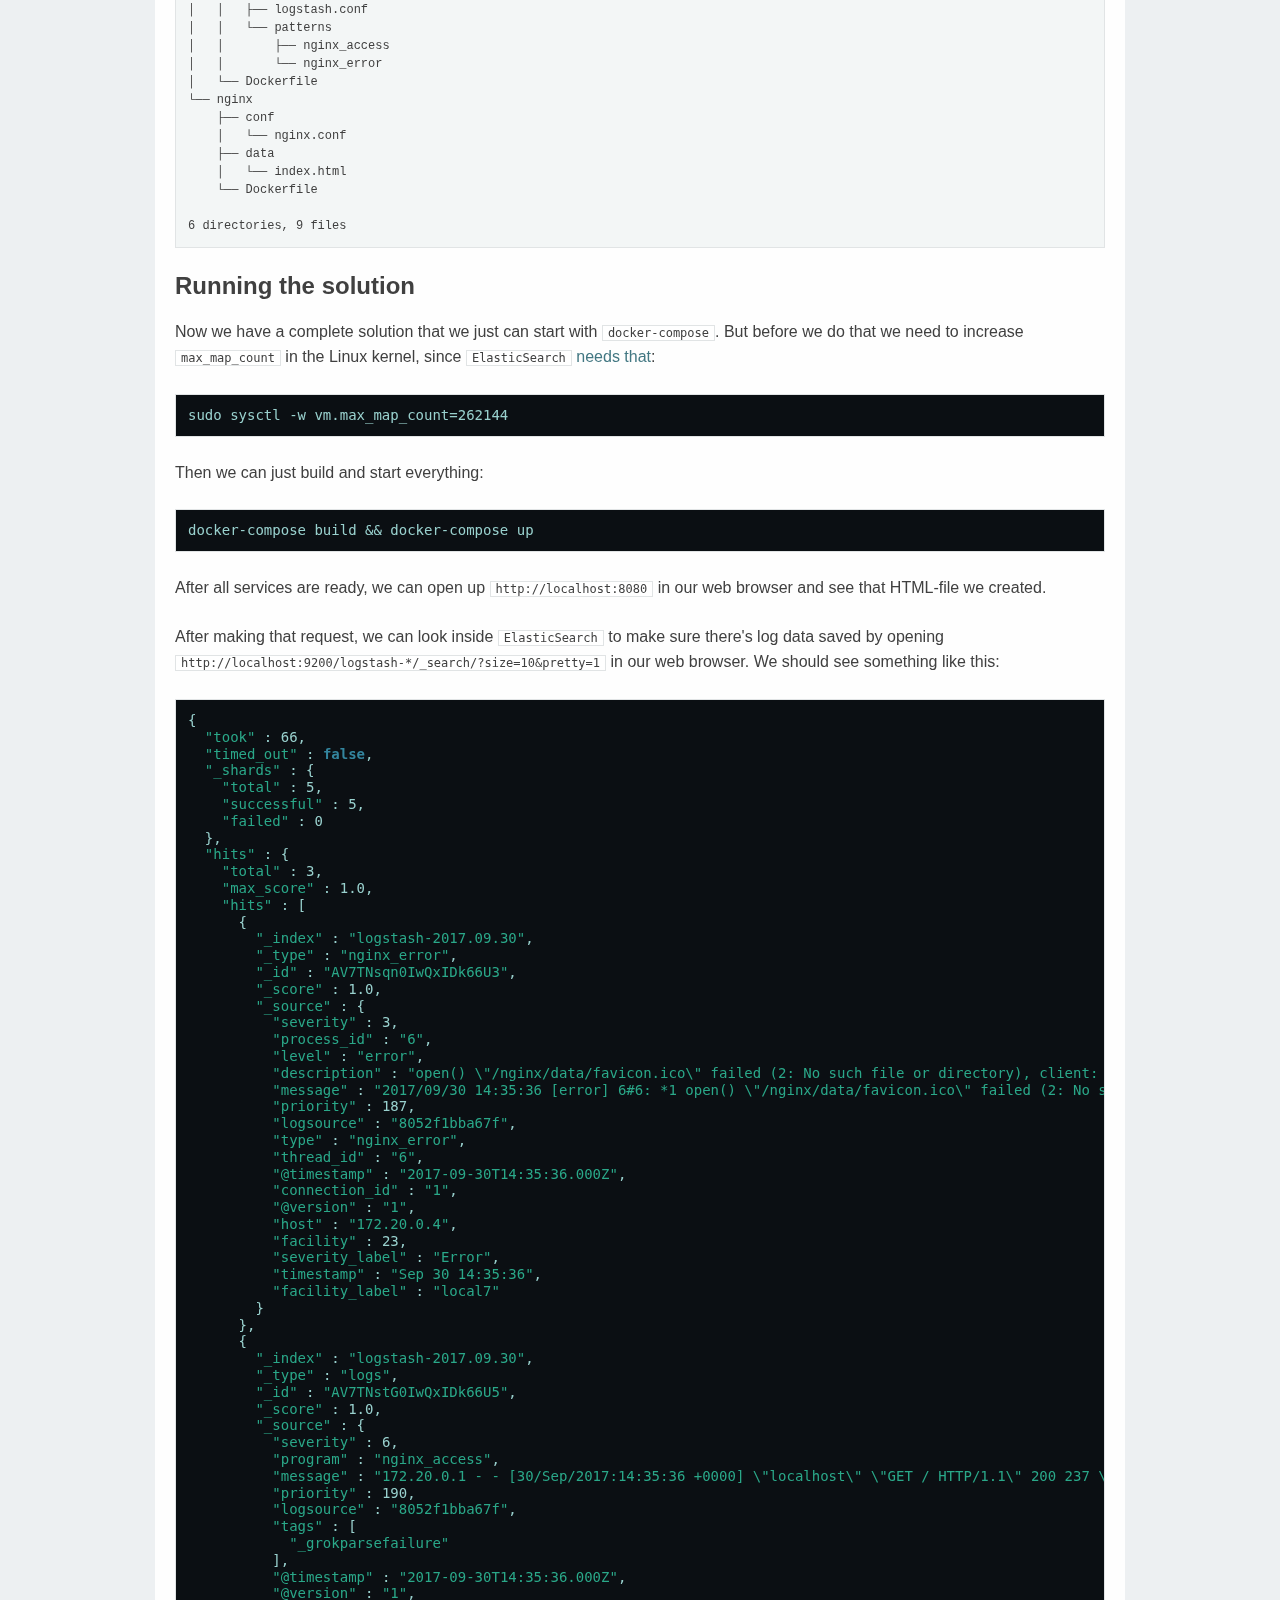
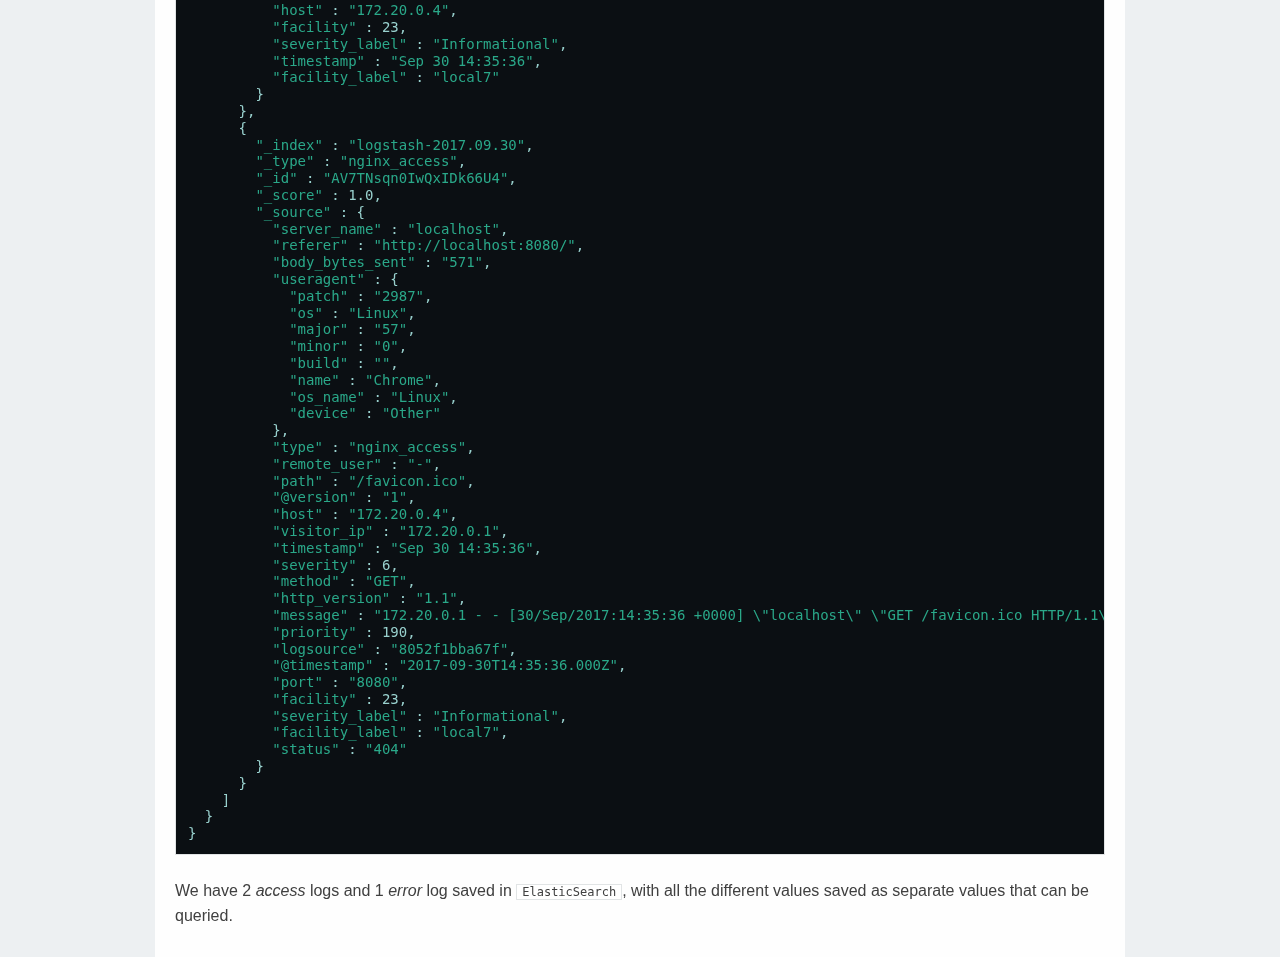
<file: nginx-elk-logging.html>
<!DOCTYPE html>
<html lang="en">
<head>
<!-- 2017-10-01 Sun 10:19 -->
<meta charset="utf-8">
<meta name="viewport" content="width=device-width, initial-scale=1">
<title>Sending Nginx logs to ELK</title>
<meta name="generator" content="Org mode">
<link rel="stylesheet" type="text/css" href="assets/common/htmlize.css"/>
<link rel="stylesheet" type="text/css" href="assets/common/theme.css"/>
<link rel="stylesheet" type="text/css" href="assets/common/main.css"/>
</head>
<body>
<div id="org-div-home-and-up">
 <a accesskey="h" href="../"> UP </a>
 |
 <a accesskey="H" href="/"> HOME </a>
</div><div id="content">
<div class="rz-header">
  <img class="rz-logotype" src="assets/common/logotype.svg" />
</div>
<div class="rz-menu">
  <ul>
    <li><a href="index.html">To article list</a></li>
    <li class="right"><a href="my-identities.html">My identities</a></li>
  </ul>
</div>

<script>
  (function(i,s,o,g,r,a,m){i['GoogleAnalyticsObject']=r;i[r]=i[r]||function(){
  (i[r].q=i[r].q||[]).push(arguments)},i[r].l=1*new Date();a=s.createElement(o),
  m=s.getElementsByTagName(o)[0];a.async=1;a.src=g;m.parentNode.insertBefore(a,m)
  })(window,document,'script','https://www.google-analytics.com/analytics.js','ga');

  ga('create', 'UA-98746269-1', 'auto');
  ga('send', 'pageview');
</script>
<dl class="org-dl">
<dt>Published</dt><dd>2017-10-01</dd>
</dl>

<p>
In this article we will setup <code>Nginx</code> to send it's <i>access</i> and <i>error</i> logs
using the <a href="https://en.wikipedia.org/wiki/Syslog">syslog</a> standard to <code>Logstash</code>, that stores the logs in <code>ElasticSearch</code>.
</p>

<p>
The reason why we would want to do this is because:
</p>

<ul class="org-ul">
<li>It's easy to setup</li>
<li>Nginx has builtin support for this</li>
<li>You don't need to configure and run a separate program for log collection</li>
</ul>

<p>
We will do this in a step by step manner using <code>Docker</code> and <code>docker-compose</code>
locally. And don't worry, you don't need to copy all the files manually,
there's a gzipped tar file you can <a href="code/nginx-elk-logging.tar.gz">download here</a> (<a href="./code/nginx-elk-logging.tar.gz.gpg">signature</a>) that contains the fully working
project.
</p>

<div id="outline-container-org3512232" class="outline-2">
<h2 id="org3512232">Project structure</h2>
<div class="outline-text-2" id="text-org3512232">
<p>
We will setup 3 services using <code>docker-compose</code>:
</p>

<ul class="org-ul">
<li><code>Nginx</code></li>
<li><code>Logstash</code></li>
<li><code>Elasticsearch</code></li>
</ul>

<p>
We will base our Docker containers on the official Docker images for each
project. We will use the alpine based images when available to save space.
</p>

<p>
Let's start by creating an empty project directory, and then create our
<b>docker-compose.yaml</b> file in the root of the project:
</p>

<p>
<b>docker-compose.yaml</b>
</p>
<div class="org-src-container">
<pre class="src src-yaml"><span style="color: #599cab;">version</span>: <span style="color: #2aa889;">'3'</span>

<span style="color: #599cab;">services</span>:
  <span style="color: #599cab;">nginx</span>:
    <span style="color: #599cab;">build</span>: ./nginx
    <span style="color: #599cab;">depends_on</span>:
      - logstash
    <span style="color: #599cab;">ports</span>:
      - 8080:8080
  <span style="color: #599cab;">logstash</span>:
    <span style="color: #599cab;">build</span>: ./logstash
    <span style="color: #599cab;">depends_on</span>:
      - elasticsearch
  <span style="color: #599cab;">elasticsearch</span>:
    <span style="color: #599cab;">image</span>: elasticsearch:5.5-alpine
    <span style="color: #599cab;">environment</span>:
      - cluster.name=docker-cluster
      - bootstrap.memory_lock=true
      - xpack.security.enabled=false
      - <span style="color: #2aa889;">"ES_JAVA_OPTS=-Xms2g -Xmx2g"</span>
    <span style="color: #599cab;">ulimits</span>:
      <span style="color: #599cab;">memlock</span>:
        <span style="color: #599cab;">soft</span>: -1
        <span style="color: #599cab;">hard</span>: -1
    <span style="color: #599cab;">ports</span>:
      - 9200:9200
</pre>
</div>

<p>
Since we will not change the image for <code>ElasticSearch</code> we'll just use the
official image as is.
</p>
</div>
</div>

<div id="outline-container-org5c08a02" class="outline-2">
<h2 id="org5c08a02">Setting up Nginx</h2>
<div class="outline-text-2" id="text-org5c08a02">
<p>
Let's setup <code>nginx</code> by first creating the <code>./nginx</code> directory and then start to
work on the nginx config file.
</p>

<p>
We'll use a very simple setup where we just serve static files from the
directory <code>/nginx/data</code> and then send the access and error logs to Logstash. To
be able to find the <code>Logstash</code> container we use Dockers builtin resolver, so we
can use the service name we used in <code>docker-compose.yaml</code>.
</p>

<p>
<b>nginx/conf/nginx.conf</b>
</p>
<div class="org-src-container">
<pre class="src src-conf"><span style="color: #245361;"># </span><span style="color: #245361;">Needed to run nginx in Docker</span>
daemon off;

pid /nginx/nginx.pid;

<span style="color: #d26937;">events</span> {
  worker_connections 1024;
}

<span style="color: #d26937;">http</span> {
  <span style="color: #245361;"># </span><span style="color: #245361;">Use Dockers builtin resolver to find the other Docker based services</span>
  <span style="color: #599cab;">resolver 127.0.0.11 ipv6</span>=off;

  include /etc/nginx/mime.types;

  <span style="color: #245361;"># </span><span style="color: #245361;">Custom log format that also includes the host that processed the request</span>
  log_format logstash <span style="color: #2aa889;">'$remote_addr - $remote_user [$time_local] "$host" '</span>
                      <span style="color: #2aa889;">'"$request" $status $body_bytes_sent '</span>
                      <span style="color: #2aa889;">'"$http_referer" "$http_user_agent"'</span>;

  <span style="color: #245361;"># </span><span style="color: #245361;">Send logs to Logstash</span>
  <span style="color: #599cab;">access_log syslog:server</span>=logstash:5140,tag=nginx_access logstash;
  <span style="color: #599cab;">error_log syslog:server</span>=logstash:5140,tag=nginx_error notice;

  <span style="color: #245361;"># </span><span style="color: #245361;">Serve all static content inside the /nginx/data directory</span>
  <span style="color: #d26937;">server</span> {
    listen 8080;
    root /nginx/data;

    <span style="color: #d26937;">location /</span> {
    }
  }
}
</pre>
</div>

<p>
We're using a custom log format to include the host so that we can have many
<code>nginx</code> instances running and logging to the same <code>Logstash</code> instance.
</p>

<p>
Also we are tagging the logs so that <code>Logstash</code> will be able to parse the logs
correctly depending on whether it's an <i>access</i> or <i>error</i> log being sent.
</p>

<p>
Then we'll just create some static HTML content that will be put in the
<code>nginx</code> container:
</p>

<p>
<b>nginx/data/index.html</b>
</p>
<div class="org-src-container">
<pre class="src src-web">&lt;!DOCTYPE html&gt;
&lt;html lang="en"&gt;
  &lt;head&gt;
    &lt;meta charset="utf-8"&gt;
    &lt;meta name="viewport" content="width=device-width"&gt;
    &lt;title&gt;Nginx test&lt;/title&gt;
  &lt;/head&gt;
  &lt;body&gt;
    Hello, we're just testing nginx logging.
  &lt;/body&gt;
&lt;/html&gt;
</pre>
</div>

<p>
Now we are ready to create our <code>Dockerfile</code> for the <code>nginx</code> container:
</p>

<p>
<b>nginx/Dockerfile</b>
</p>
<div class="org-src-container">
<pre class="src src-dockerfile"><span style="color: #195466; font-weight: bold;">FROM</span> nginx:stable-alpine

<span style="color: #195466; font-weight: bold;">WORKDIR</span> /nginx

<span style="color: #195466; font-weight: bold;">RUN</span> chown nginx:nginx /nginx

<span style="color: #195466; font-weight: bold;">USER</span> nginx

<span style="color: #195466; font-weight: bold;">COPY</span> ./data /nginx/data
<span style="color: #195466; font-weight: bold;">COPY</span> ./conf /nginx/conf

<span style="color: #195466; font-weight: bold;">CMD</span> [<span style="color: #2aa889;">"nginx"</span>, <span style="color: #2aa889;">"-c"</span>, <span style="color: #2aa889;">"/nginx/conf/nginx.conf"</span>]
</pre>
</div>

<p>
After doing this, our project should have the following structure:
</p>

<pre class="example">
$ tree
.
├── docker-compose.yaml
└── nginx
    ├── conf
    │   └── nginx.conf
    ├── data
    │   └── index.html
    ├── Dockerfile
    └── nginx.conf

3 directories, 5 files
</pre>
</div>
</div>

<div id="outline-container-orgcd10fc8" class="outline-2">
<h2 id="orgcd10fc8">Setting up Logstash</h2>
<div class="outline-text-2" id="text-orgcd10fc8">
<p>
Next we'll setup <code>Logstash</code> by first creating the <code>./logstash</code> directory and
then start to work on the <code>Logstash</code> configuration file.
</p>

<p>
We'll setup <code>Logstash</code> to use:
</p>

<ul class="org-ul">
<li><b>1 input</b> for <code>syslog</code></li>
<li><b>2 filters</b> to process <i>access</i> and <i>error</i> logs</li>
<li><b>1 output</b> to store the processed logs in <code>ElasticSearch</code></li>
</ul>


<div class="figure">
<p><img src="assets/nginx-elk-logging/logstash-overview.png" alt="logstash-overview.png">
</p>
</div>

<p>
We will use the <code>Logstash</code> <a href="https://www.elastic.co/guide/en/logstash/current/plugins-filters-grok.html">Grok filter plugin</a> to process the incoming <code>nginx</code>
logs. Grok is a plugin where you write <code>patterns</code> that extract values from
raw data. These patterns are written in a matching language where you define
a simplified regular expression and give it a name.
</p>

<p>
For example, let's say we want to validate and extract the HTTP method from a
string, then we'd write the following grok pattern:
</p>

<div class="org-src-container">
<pre class="src src-fundamental">METHOD (OPTIONS|GET|HEAD|POST|PUT|DELETE|TRACE|CONNECT)
</pre>
</div>

<p>
You can then combine these named regular expressions to parse more complex
strings. Suppose we want to parse the first line of a HTTP request, that
could look like this:
</p>

<ul class="org-ul">
<li><code>GET /db HTTP/1.1</code></li>
<li><code>POST /user/login HTTP/1.1</code></li>
</ul>

<p>
Then we'd define a grok pattern that we write as the text file
<code>/etc/logstash/patterns/request_start</code> with the following content:
</p>

<div class="org-src-container">
<pre class="src src-fundamental">METHOD (OPTIONS|GET|HEAD|POST|PUT|DELETE|TRACE|CONNECT)
REQUEST_START %{METHOD:method} %{DATA:path} HTTP/%{DATA:http_version}
</pre>
</div>

<p>
To use this pattern we simply add a <code>grok</code> configuration to the <code>filter</code>
part of the <code>Logstash</code> config file:
</p>

<div class="org-src-container">
<pre class="src src-conf"><span style="color: #d26937;">filter</span> {
    <span style="color: #d26937;">grok</span> {
      <span style="color: #599cab;">patterns_dir</span> =&gt; <span style="color: #2aa889;">"/etc/logstash/patterns"</span>
      <span style="color: #599cab;">match</span> =&gt; { <span style="color: #2aa889;">"message"</span> =&gt; <span style="color: #2aa889;">"%{REQUEST_START}"</span> }
    }
}
</pre>
</div>

<p>
We have now told <code>Logstash</code> to match the raw message against our pattern and
extract 3 parts of the message. Processing our examples above we'd get the
following results:
</p>

<p>
<code>GET /db HTTP/1.1</code>
</p>
<div class="org-src-container">
<pre class="src src-javascript">{
  method: <span style="color: #2aa889;">"GET"</span>,
  path: <span style="color: #2aa889;">"/db"</span>,
  http_version: <span style="color: #2aa889;">"1.1"</span>
}
</pre>
</div>

<p>
<code>POST /user/login HTTP/1.1</code>
</p>
<div class="org-src-container">
<pre class="src src-javascript">{
  method: <span style="color: #2aa889;">"POST"</span>,
  path: <span style="color: #2aa889;">"/user/login"</span>,
  http_version: <span style="color: #2aa889;">"1.1"</span>
}
</pre>
</div>

<p>
Here's how our grok patterns look for nginx <i>access</i> and <i>error</i> logs:
</p>

<p>
<b>logstash/conf/patterns/nginx_access</b>
</p>
<div class="org-src-container">
<pre class="src src-fundamental">METHOD (OPTIONS|GET|HEAD|POST|PUT|DELETE|TRACE|CONNECT)
NGINX_ACCESS %{IPORHOST:visitor_ip} - %{USERNAME:remote_user} \[%{HTTPDATE:time_local}\] <span style="color: #2aa889;">"%{DATA:server_name}"</span> <span style="color: #2aa889;">"%{METHOD:method} %{URIPATHPARAM:path} HTTP/%{NUMBER:http_version}"</span> %{INT:status} %{INT:body_bytes_sent} <span style="color: #2aa889;">"%{URI:referer}"</span> %{QS:user_agent}
</pre>
</div>

<p>
<b>logstash/conf/patterns/nginx_error</b>
</p>
<div class="org-src-container">
<pre class="src src-fundamental">ERRORDATE %{YEAR}/%{MONTHNUM}/%{MONTHDAY} %{TIME}
NGINX_ERROR %{ERRORDATE:time_local} \[%{LOGLEVEL:level}\] %{INT:process_id}#%{INT:thread_id}: \*(%{INT:connection_id})? %{GREEDYDATA:description}
</pre>
</div>

<p>
And here's how we configure <code>Logstash</code> to setup <code>syslog</code> input, our grok
patterns and <code>ElasticSearch</code> output:
</p>

<p>
<b>logstash/conf/logstash.conf</b>
</p>
<div class="org-src-container">
<pre class="src src-conf"><span style="color: #d26937;">input</span> {
  <span style="color: #d26937;">syslog</span> {
    <span style="color: #599cab;">host</span> =&gt; <span style="color: #2aa889;">"logstash"</span>
    <span style="color: #599cab;">port</span> =&gt; 5140
  }
}

<span style="color: #d26937;">filter</span> {
  <span style="color: #599cab;">if </span>[<span style="color: #33859e; font-weight: bold;">program</span>] == <span style="color: #2aa889;">"nginx_access"</span> {
    <span style="color: #d26937;">grok</span> {
      <span style="color: #599cab;">patterns_dir</span> =&gt; <span style="color: #2aa889;">"/etc/logstash/patterns"</span>
      <span style="color: #599cab;">match</span> =&gt; { <span style="color: #2aa889;">"message"</span> =&gt; <span style="color: #2aa889;">"%{NGINX_ACCESS}"</span> }
      <span style="color: #599cab;">remove_tag</span> =&gt; [<span style="color: #2aa889;">"nginx_access"</span>, <span style="color: #2aa889;">"_grokparsefailure"</span>]
      <span style="color: #599cab;">add_field</span> =&gt; {
        <span style="color: #2aa889;">"type"</span> =&gt; <span style="color: #2aa889;">"nginx_access"</span>
      }
      <span style="color: #599cab;">remove_field</span> =&gt; [<span style="color: #2aa889;">"program"</span>]
    }

    <span style="color: #d26937;">date</span> {
      <span style="color: #599cab;">match</span> =&gt; [<span style="color: #2aa889;">"time_local"</span>, <span style="color: #2aa889;">"dd/MMM/YYYY:HH:mm:ss Z"</span>]
      <span style="color: #599cab;">target</span> =&gt; <span style="color: #2aa889;">"@timestamp"</span>
      <span style="color: #599cab;">remove_field</span> =&gt; <span style="color: #2aa889;">"time_local"</span>
    }

    <span style="color: #d26937;">useragent</span> {
      <span style="color: #599cab;">source</span> =&gt; <span style="color: #2aa889;">"user_agent"</span>
      <span style="color: #599cab;">target</span> =&gt; <span style="color: #2aa889;">"useragent"</span>
      <span style="color: #599cab;">remove_field</span> =&gt; <span style="color: #2aa889;">"user_agent"</span>
    }
  }

  <span style="color: #599cab;">if </span>[<span style="color: #33859e; font-weight: bold;">program</span>] == <span style="color: #2aa889;">"nginx_error"</span> {
    <span style="color: #d26937;">grok</span> {
      <span style="color: #599cab;">patterns_dir</span> =&gt; <span style="color: #2aa889;">"/etc/logstash/patterns"</span>
      <span style="color: #599cab;">match</span> =&gt; { <span style="color: #2aa889;">"message"</span> =&gt; <span style="color: #2aa889;">"%{NGINX_ERROR}"</span> }
      <span style="color: #599cab;">remove_tag</span> =&gt; [<span style="color: #2aa889;">"nginx_error"</span>, <span style="color: #2aa889;">"_grokparsefailure"</span>]
      <span style="color: #599cab;">add_field</span> =&gt; {
        <span style="color: #2aa889;">"type"</span> =&gt; <span style="color: #2aa889;">"nginx_error"</span>
      }
      <span style="color: #599cab;">remove_field</span> =&gt; [<span style="color: #2aa889;">"program"</span>]
    }

    <span style="color: #d26937;">date</span> {
      <span style="color: #599cab;">match</span> =&gt; [<span style="color: #2aa889;">"time_local"</span>, <span style="color: #2aa889;">"YYYY/MM/dd HH:mm:ss"</span>]
      <span style="color: #599cab;">target</span> =&gt; <span style="color: #2aa889;">"@timestamp"</span>
      <span style="color: #599cab;">remove_field</span> =&gt; <span style="color: #2aa889;">"time_local"</span>
    }
  }
}

<span style="color: #d26937;">output</span> {
  <span style="color: #d26937;">elasticsearch</span> {
    <span style="color: #599cab;">hosts</span> =&gt; [<span style="color: #2aa889;">"http://elasticsearch:9200"</span>]
    <span style="color: #599cab;">manage_template</span> =&gt; true
    <span style="color: #599cab;">template_overwrite</span> =&gt; true
    <span style="color: #599cab;">template</span> =&gt; <span style="color: #2aa889;">"/etc/logstash/es_template.json"</span>
    <span style="color: #599cab;">index</span> =&gt; <span style="color: #2aa889;">"logstash-%{+YYYY.MM.dd}"</span>
  }
}
</pre>
</div>

<p>
The parameter <code>program</code> that we base our if-cases on is the <code>tag</code> value that we
configured <code>nginx</code> to add to the different types of logs:
</p>

<div class="org-src-container">
<pre class="src src-conf">  <span style="color: #245361;"># </span><span style="color: #245361;">Send logs to Logstash</span>
  <span style="color: #599cab;">access_log syslog:server</span>=logstash:5140,tag=nginx_access logstash;
  <span style="color: #599cab;">error_log syslog:server</span>=logstash:5140,tag=nginx_error notice;
</pre>
</div>

<p>
The only thing left before we create the Dockerfile is to create the
<code>ElasticSearch</code> template to use. This template tells <code>ElasticSearch</code> what fields
our different types of log items will have. If you look closely at this
template, you'll notice that all the defined fields exists in the grok filter
definition.
</p>

<p>
<b>logstash/conf/es_template.json</b>
</p>
<div class="org-src-container">
<pre class="src src-conf">{
  <span style="color: #2aa889;">"version"</span> : 50001,
  <span style="color: #2aa889;">"template"</span> : <span style="color: #2aa889;">"logstash-*"</span>,
  <span style="color: #2aa889;">"settings"</span> : {
    <span style="color: #2aa889;">"index"</span> : {
      <span style="color: #2aa889;">"refresh_interval"</span> : <span style="color: #2aa889;">"5s"</span>
    }
  },
  <span style="color: #2aa889;">"mappings"</span> : {
    <span style="color: #2aa889;">"nginx_access"</span> : {
      <span style="color: #2aa889;">"_all"</span> : {
        <span style="color: #2aa889;">"enabled"</span> : false,
        <span style="color: #2aa889;">"norms"</span> : false
      },
      <span style="color: #2aa889;">"properties"</span> : {
        <span style="color: #2aa889;">"@timestamp"</span> : {
          <span style="color: #2aa889;">"type"</span> : <span style="color: #2aa889;">"date"</span>
        },
        <span style="color: #2aa889;">"body_bytes_sent"</span>: {
          <span style="color: #2aa889;">"type"</span> : <span style="color: #2aa889;">"integer"</span>
        },
        <span style="color: #2aa889;">"message"</span> : {
          <span style="color: #2aa889;">"type"</span> : <span style="color: #2aa889;">"text"</span>
        },
        <span style="color: #2aa889;">"host"</span> : {
          <span style="color: #2aa889;">"type"</span> : <span style="color: #2aa889;">"keyword"</span>
        },
        <span style="color: #2aa889;">"server_name"</span> : {
          <span style="color: #2aa889;">"type"</span> : <span style="color: #2aa889;">"keyword"</span>
        },
        <span style="color: #2aa889;">"referer"</span> : {
          <span style="color: #2aa889;">"type"</span> : <span style="color: #2aa889;">"keyword"</span>
        },
        <span style="color: #2aa889;">"remote_user"</span> : {
          <span style="color: #2aa889;">"type"</span> : <span style="color: #2aa889;">"keyword"</span>
        },
        <span style="color: #2aa889;">"method"</span> : {
          <span style="color: #2aa889;">"type"</span> : <span style="color: #2aa889;">"keyword"</span>
        },
        <span style="color: #2aa889;">"path"</span> : {
          <span style="color: #2aa889;">"type"</span> : <span style="color: #2aa889;">"keyword"</span>
        },
        <span style="color: #2aa889;">"http_version"</span> : {
          <span style="color: #2aa889;">"type"</span> : <span style="color: #2aa889;">"keyword"</span>
        },
        <span style="color: #2aa889;">"status"</span> : {
          <span style="color: #2aa889;">"type"</span> : <span style="color: #2aa889;">"short"</span>
        },
        <span style="color: #2aa889;">"tags"</span> : {
          <span style="color: #2aa889;">"type"</span> : <span style="color: #2aa889;">"keyword"</span>
        },
        <span style="color: #2aa889;">"useragent"</span> : {
          <span style="color: #2aa889;">"dynamic"</span> : true,
          <span style="color: #2aa889;">"properties"</span> : {
            <span style="color: #2aa889;">"device"</span> : {
              <span style="color: #2aa889;">"type"</span> : <span style="color: #2aa889;">"keyword"</span>
            },
            <span style="color: #2aa889;">"major"</span> : {
              <span style="color: #2aa889;">"type"</span> : <span style="color: #2aa889;">"short"</span>
            },
            <span style="color: #2aa889;">"minor"</span> : {
              <span style="color: #2aa889;">"type"</span> : <span style="color: #2aa889;">"short"</span>
            },
            <span style="color: #2aa889;">"os"</span> : {
              <span style="color: #2aa889;">"type"</span> : <span style="color: #2aa889;">"keyword"</span>
            },
            <span style="color: #2aa889;">"os_name"</span> : {
              <span style="color: #2aa889;">"type"</span> : <span style="color: #2aa889;">"keyword"</span>
            },
            <span style="color: #2aa889;">"patch"</span> : {
              <span style="color: #2aa889;">"type"</span> : <span style="color: #2aa889;">"short"</span>
            }
          }
        },
        <span style="color: #2aa889;">"visitor_ip"</span> : {
          <span style="color: #2aa889;">"type"</span>: <span style="color: #2aa889;">"ip"</span>
        }
      }
    },
    <span style="color: #2aa889;">"nginx_error"</span> : {
      <span style="color: #2aa889;">"_all"</span> : {
        <span style="color: #2aa889;">"enabled"</span> : false,
        <span style="color: #2aa889;">"norms"</span> : false
      },
      <span style="color: #2aa889;">"properties"</span> : {
        <span style="color: #2aa889;">"@timestamp"</span> : {
          <span style="color: #2aa889;">"type"</span> : <span style="color: #2aa889;">"date"</span>
        },
        <span style="color: #2aa889;">"level"</span> : {
          <span style="color: #2aa889;">"type"</span> : <span style="color: #2aa889;">"keyword"</span>
        },
        <span style="color: #2aa889;">"process_id"</span> : {
          <span style="color: #2aa889;">"type"</span> : <span style="color: #2aa889;">"integer"</span>
        },
        <span style="color: #2aa889;">"thread_id"</span> : {
          <span style="color: #2aa889;">"type"</span> : <span style="color: #2aa889;">"integer"</span>
        },
        <span style="color: #2aa889;">"connection_id"</span> : {
          <span style="color: #2aa889;">"type"</span> : <span style="color: #2aa889;">"integer"</span>
        },
        <span style="color: #2aa889;">"message"</span> : {
          <span style="color: #2aa889;">"type"</span> : <span style="color: #2aa889;">"text"</span>
        },
        <span style="color: #2aa889;">"content"</span> : {
          <span style="color: #2aa889;">"type"</span> : <span style="color: #2aa889;">"text"</span>
        }
      }
    }
  },
  <span style="color: #2aa889;">"aliases"</span> : {}
}
</pre>
</div>

<p>
Now that we have all of our configurations for <code>Logstash</code> setup, we can create
the Dockerfile:
</p>

<p>
<b>logstash/Dockerfile</b>
</p>
<div class="org-src-container">
<pre class="src src-dockerfile"><span style="color: #195466; font-weight: bold;">FROM</span> logstash:5.5-alpine

<span style="color: #195466; font-weight: bold;">ENV</span> PLUGIN_BIN <span style="color: #2aa889;">"/usr/share/logstash/bin/logstash-plugin"</span>

<span style="color: #195466; font-weight: bold;">RUN</span> <span style="color: #2aa889;">"$PLUGIN_BIN"</span> install logstash-input-syslog
<span style="color: #195466; font-weight: bold;">RUN</span> <span style="color: #2aa889;">"$PLUGIN_BIN"</span> install logstash-filter-date
<span style="color: #195466; font-weight: bold;">RUN</span> <span style="color: #2aa889;">"$PLUGIN_BIN"</span> install logstash-filter-grok
<span style="color: #195466; font-weight: bold;">RUN</span> <span style="color: #2aa889;">"$PLUGIN_BIN"</span> install logstash-filter-useragent
<span style="color: #195466; font-weight: bold;">RUN</span> <span style="color: #2aa889;">"$PLUGIN_BIN"</span> install logstash-output-elasticsearch

<span style="color: #195466; font-weight: bold;">COPY</span> ./conf /etc/logstash

<span style="color: #195466; font-weight: bold;">CMD</span> [<span style="color: #2aa889;">"-f"</span>, <span style="color: #2aa889;">"/etc/logstash/logstash.conf"</span>]
</pre>
</div>

<p>
After this, our project should have the following files:
</p>

<pre class="example">
code/nginx-elk-logging
├── docker-compose.yaml
├── logstash
│   ├── conf
│   │   ├── es_template.json
│   │   ├── logstash.conf
│   │   └── patterns
│   │       ├── nginx_access
│   │       └── nginx_error
│   └── Dockerfile
└── nginx
    ├── conf
    │   └── nginx.conf
    ├── data
    │   └── index.html
    └── Dockerfile

6 directories, 9 files
</pre>
</div>
</div>

<div id="outline-container-org868a495" class="outline-2">
<h2 id="org868a495">Running the solution</h2>
<div class="outline-text-2" id="text-org868a495">
<p>
Now we have a complete solution that we just can start with <code>docker-compose</code>.
But before we do that we need to increase <code>max_map_count</code> in the Linux kernel,
since <code>ElasticSearch</code> <a href="https://www.elastic.co/guide/en/elasticsearch/reference/current/vm-max-map-count.html">needs that</a>:
</p>

<div class="org-src-container">
<pre class="src src-sh">sudo sysctl -w vm.max_map_count=262144
</pre>
</div>

<p>
Then we can just build and start everything:
</p>

<div class="org-src-container">
<pre class="src src-sh">docker-compose build &amp;&amp; docker-compose up
</pre>
</div>

<p>
After all services are ready, we can open up <code>http://localhost:8080</code> in our web
browser and see that HTML-file we created.
</p>

<p>
After making that request, we can look inside <code>ElasticSearch</code> to make sure
there's log data saved by opening
<code>http://localhost:9200/logstash-*/_search/?size=10&amp;pretty=1</code> in our
web browser. We should see something like this:
</p>

<div class="org-src-container">
<pre class="src src-javascript">{
  <span style="color: #2aa889;">"took"</span> : 66,
  <span style="color: #2aa889;">"timed_out"</span> : <span style="color: #33859e; font-weight: bold;">false</span>,
  <span style="color: #2aa889;">"_shards"</span> : {
    <span style="color: #2aa889;">"total"</span> : 5,
    <span style="color: #2aa889;">"successful"</span> : 5,
    <span style="color: #2aa889;">"failed"</span> : 0
  },
  <span style="color: #2aa889;">"hits"</span> : {
    <span style="color: #2aa889;">"total"</span> : 3,
    <span style="color: #2aa889;">"max_score"</span> : 1.0,
    <span style="color: #2aa889;">"hits"</span> : [
      {
        <span style="color: #2aa889;">"_index"</span> : <span style="color: #2aa889;">"logstash-2017.09.30"</span>,
        <span style="color: #2aa889;">"_type"</span> : <span style="color: #2aa889;">"nginx_error"</span>,
        <span style="color: #2aa889;">"_id"</span> : <span style="color: #2aa889;">"AV7TNsqn0IwQxIDk66U3"</span>,
        <span style="color: #2aa889;">"_score"</span> : 1.0,
        <span style="color: #2aa889;">"_source"</span> : {
          <span style="color: #2aa889;">"severity"</span> : 3,
          <span style="color: #2aa889;">"process_id"</span> : <span style="color: #2aa889;">"6"</span>,
          <span style="color: #2aa889;">"level"</span> : <span style="color: #2aa889;">"error"</span>,
          <span style="color: #2aa889;">"description"</span> : <span style="color: #2aa889;">"open() \"/nginx/data/favicon.ico\" failed (2: No such file or directory), client: 172.20.0.1, server: , request: \"GET /favicon.ico HTTP/1.1\", host: \"localhost:8080\", referrer: \"http://localhost:8080/\""</span>,
          <span style="color: #2aa889;">"message"</span> : <span style="color: #2aa889;">"2017/09/30 14:35:36 [error] 6#6: *1 open() \"/nginx/data/favicon.ico\" failed (2: No such file or directory), client: 172.20.0.1, server: , request: \"GET /favicon.ico HTTP/1.1\", host: \"localhost:8080\", referrer: \"http://localhost:8080/\""</span>,
          <span style="color: #2aa889;">"priority"</span> : 187,
          <span style="color: #2aa889;">"logsource"</span> : <span style="color: #2aa889;">"8052f1bba67f"</span>,
          <span style="color: #2aa889;">"type"</span> : <span style="color: #2aa889;">"nginx_error"</span>,
          <span style="color: #2aa889;">"thread_id"</span> : <span style="color: #2aa889;">"6"</span>,
          <span style="color: #2aa889;">"@timestamp"</span> : <span style="color: #2aa889;">"2017-09-30T14:35:36.000Z"</span>,
          <span style="color: #2aa889;">"connection_id"</span> : <span style="color: #2aa889;">"1"</span>,
          <span style="color: #2aa889;">"@version"</span> : <span style="color: #2aa889;">"1"</span>,
          <span style="color: #2aa889;">"host"</span> : <span style="color: #2aa889;">"172.20.0.4"</span>,
          <span style="color: #2aa889;">"facility"</span> : 23,
          <span style="color: #2aa889;">"severity_label"</span> : <span style="color: #2aa889;">"Error"</span>,
          <span style="color: #2aa889;">"timestamp"</span> : <span style="color: #2aa889;">"Sep 30 14:35:36"</span>,
          <span style="color: #2aa889;">"facility_label"</span> : <span style="color: #2aa889;">"local7"</span>
        }
      },
      {
        <span style="color: #2aa889;">"_index"</span> : <span style="color: #2aa889;">"logstash-2017.09.30"</span>,
        <span style="color: #2aa889;">"_type"</span> : <span style="color: #2aa889;">"logs"</span>,
        <span style="color: #2aa889;">"_id"</span> : <span style="color: #2aa889;">"AV7TNstG0IwQxIDk66U5"</span>,
        <span style="color: #2aa889;">"_score"</span> : 1.0,
        <span style="color: #2aa889;">"_source"</span> : {
          <span style="color: #2aa889;">"severity"</span> : 6,
          <span style="color: #2aa889;">"program"</span> : <span style="color: #2aa889;">"nginx_access"</span>,
          <span style="color: #2aa889;">"message"</span> : <span style="color: #2aa889;">"172.20.0.1 - - [30/Sep/2017:14:35:36 +0000] \"localhost\" \"GET / HTTP/1.1\" 200 237 \"-\" \"Mozilla/5.0 (X11; Linux x86_64) AppleWebKit/537.36 (KHTML, like Gecko) Chrome/57.0.2987.133 Safari/537.36\""</span>,
          <span style="color: #2aa889;">"priority"</span> : 190,
          <span style="color: #2aa889;">"logsource"</span> : <span style="color: #2aa889;">"8052f1bba67f"</span>,
          <span style="color: #2aa889;">"tags"</span> : [
            <span style="color: #2aa889;">"_grokparsefailure"</span>
          ],
          <span style="color: #2aa889;">"@timestamp"</span> : <span style="color: #2aa889;">"2017-09-30T14:35:36.000Z"</span>,
          <span style="color: #2aa889;">"@version"</span> : <span style="color: #2aa889;">"1"</span>,
          <span style="color: #2aa889;">"host"</span> : <span style="color: #2aa889;">"172.20.0.4"</span>,
          <span style="color: #2aa889;">"facility"</span> : 23,
          <span style="color: #2aa889;">"severity_label"</span> : <span style="color: #2aa889;">"Informational"</span>,
          <span style="color: #2aa889;">"timestamp"</span> : <span style="color: #2aa889;">"Sep 30 14:35:36"</span>,
          <span style="color: #2aa889;">"facility_label"</span> : <span style="color: #2aa889;">"local7"</span>
        }
      },
      {
        <span style="color: #2aa889;">"_index"</span> : <span style="color: #2aa889;">"logstash-2017.09.30"</span>,
        <span style="color: #2aa889;">"_type"</span> : <span style="color: #2aa889;">"nginx_access"</span>,
        <span style="color: #2aa889;">"_id"</span> : <span style="color: #2aa889;">"AV7TNsqn0IwQxIDk66U4"</span>,
        <span style="color: #2aa889;">"_score"</span> : 1.0,
        <span style="color: #2aa889;">"_source"</span> : {
          <span style="color: #2aa889;">"server_name"</span> : <span style="color: #2aa889;">"localhost"</span>,
          <span style="color: #2aa889;">"referer"</span> : <span style="color: #2aa889;">"http://localhost:8080/"</span>,
          <span style="color: #2aa889;">"body_bytes_sent"</span> : <span style="color: #2aa889;">"571"</span>,
          <span style="color: #2aa889;">"useragent"</span> : {
            <span style="color: #2aa889;">"patch"</span> : <span style="color: #2aa889;">"2987"</span>,
            <span style="color: #2aa889;">"os"</span> : <span style="color: #2aa889;">"Linux"</span>,
            <span style="color: #2aa889;">"major"</span> : <span style="color: #2aa889;">"57"</span>,
            <span style="color: #2aa889;">"minor"</span> : <span style="color: #2aa889;">"0"</span>,
            <span style="color: #2aa889;">"build"</span> : <span style="color: #2aa889;">""</span>,
            <span style="color: #2aa889;">"name"</span> : <span style="color: #2aa889;">"Chrome"</span>,
            <span style="color: #2aa889;">"os_name"</span> : <span style="color: #2aa889;">"Linux"</span>,
            <span style="color: #2aa889;">"device"</span> : <span style="color: #2aa889;">"Other"</span>
          },
          <span style="color: #2aa889;">"type"</span> : <span style="color: #2aa889;">"nginx_access"</span>,
          <span style="color: #2aa889;">"remote_user"</span> : <span style="color: #2aa889;">"-"</span>,
          <span style="color: #2aa889;">"path"</span> : <span style="color: #2aa889;">"/favicon.ico"</span>,
          <span style="color: #2aa889;">"@version"</span> : <span style="color: #2aa889;">"1"</span>,
          <span style="color: #2aa889;">"host"</span> : <span style="color: #2aa889;">"172.20.0.4"</span>,
          <span style="color: #2aa889;">"visitor_ip"</span> : <span style="color: #2aa889;">"172.20.0.1"</span>,
          <span style="color: #2aa889;">"timestamp"</span> : <span style="color: #2aa889;">"Sep 30 14:35:36"</span>,
          <span style="color: #2aa889;">"severity"</span> : 6,
          <span style="color: #2aa889;">"method"</span> : <span style="color: #2aa889;">"GET"</span>,
          <span style="color: #2aa889;">"http_version"</span> : <span style="color: #2aa889;">"1.1"</span>,
          <span style="color: #2aa889;">"message"</span> : <span style="color: #2aa889;">"172.20.0.1 - - [30/Sep/2017:14:35:36 +0000] \"localhost\" \"GET /favicon.ico HTTP/1.1\" 404 571 \"http://localhost:8080/\" \"Mozilla/5.0 (X11; Linux x86_64) AppleWebKit/537.36 (KHTML, like Gecko) Chrome/57.0.2987.133 Safari/537.36\""</span>,
          <span style="color: #2aa889;">"priority"</span> : 190,
          <span style="color: #2aa889;">"logsource"</span> : <span style="color: #2aa889;">"8052f1bba67f"</span>,
          <span style="color: #2aa889;">"@timestamp"</span> : <span style="color: #2aa889;">"2017-09-30T14:35:36.000Z"</span>,
          <span style="color: #2aa889;">"port"</span> : <span style="color: #2aa889;">"8080"</span>,
          <span style="color: #2aa889;">"facility"</span> : 23,
          <span style="color: #2aa889;">"severity_label"</span> : <span style="color: #2aa889;">"Informational"</span>,
          <span style="color: #2aa889;">"facility_label"</span> : <span style="color: #2aa889;">"local7"</span>,
          <span style="color: #2aa889;">"status"</span> : <span style="color: #2aa889;">"404"</span>
        }
      }
    ]
  }
}
</pre>
</div>

<p>
We have 2 <i>access</i> logs and 1 <i>error</i> log saved in <code>ElasticSearch</code>, with all the
different values saved as separate values that can be queried.
</p>
</div>
</div>
</div>
</body>
</html>
</file>
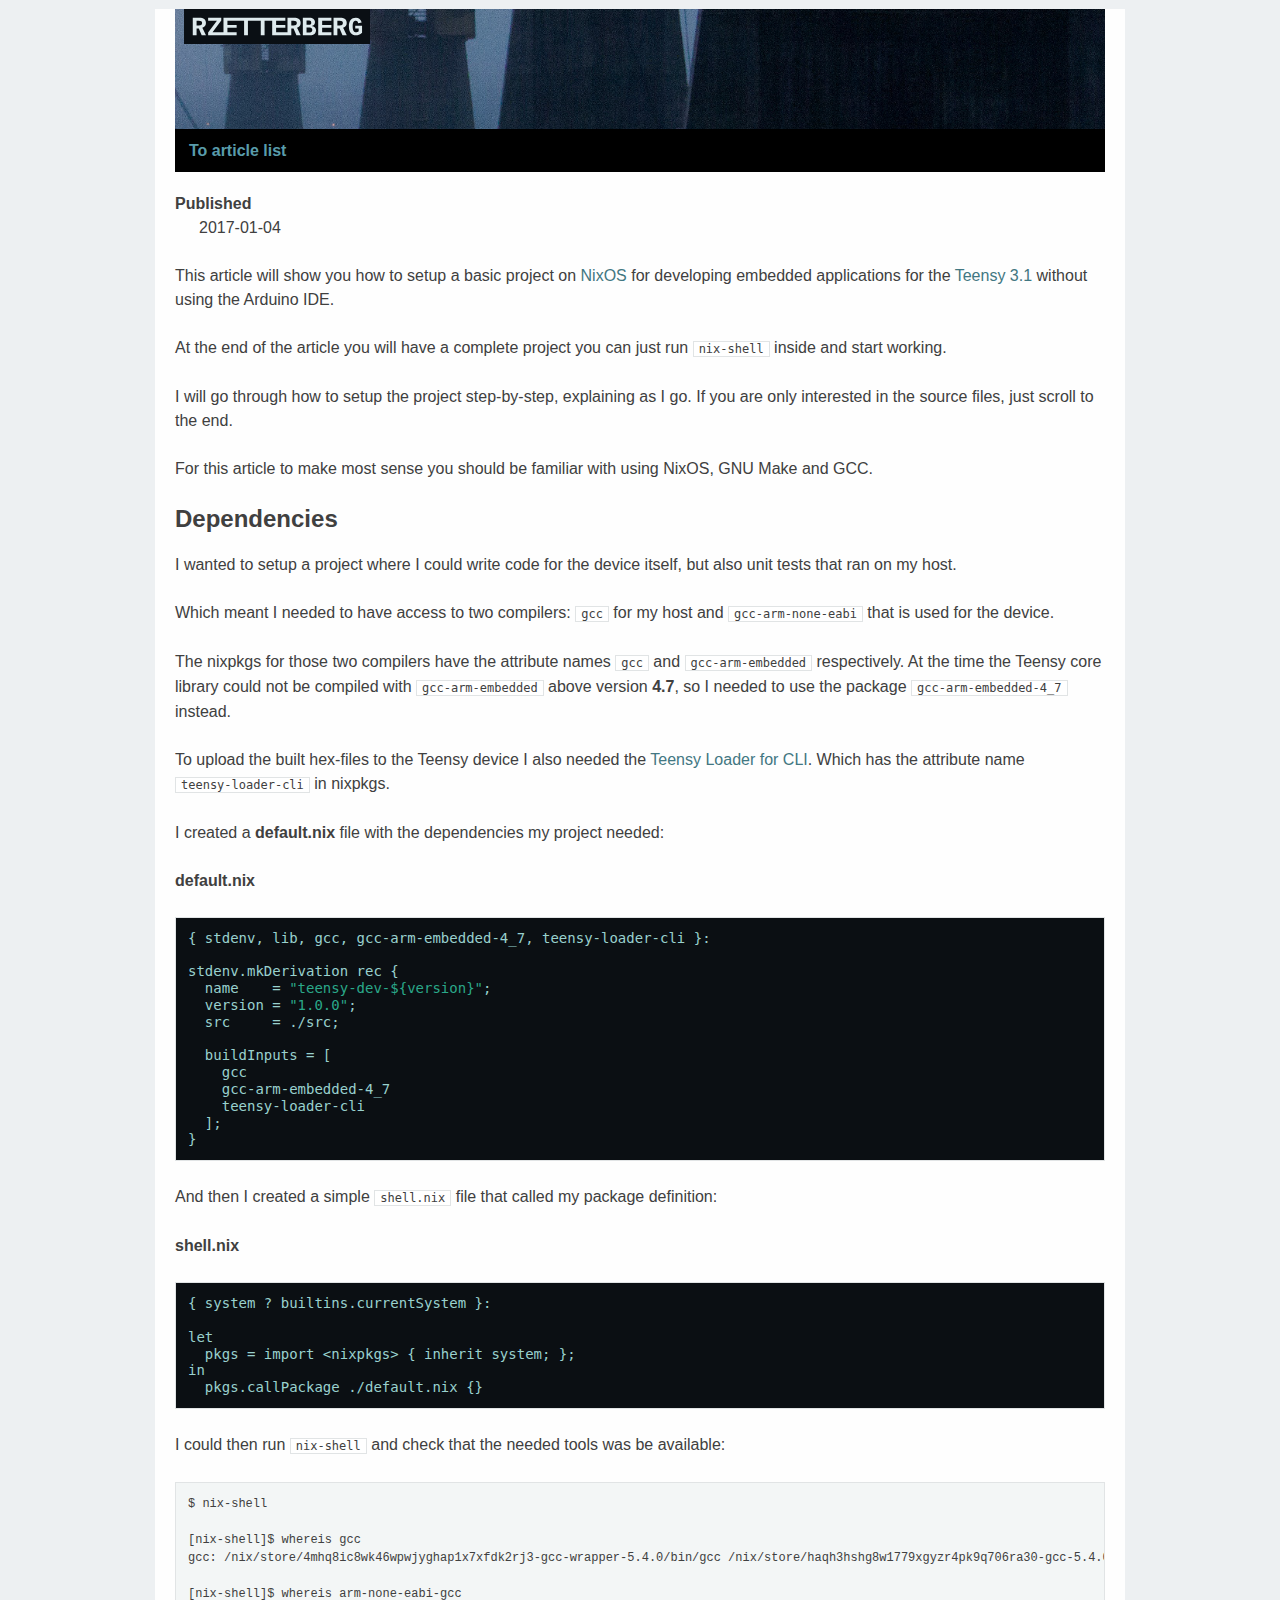
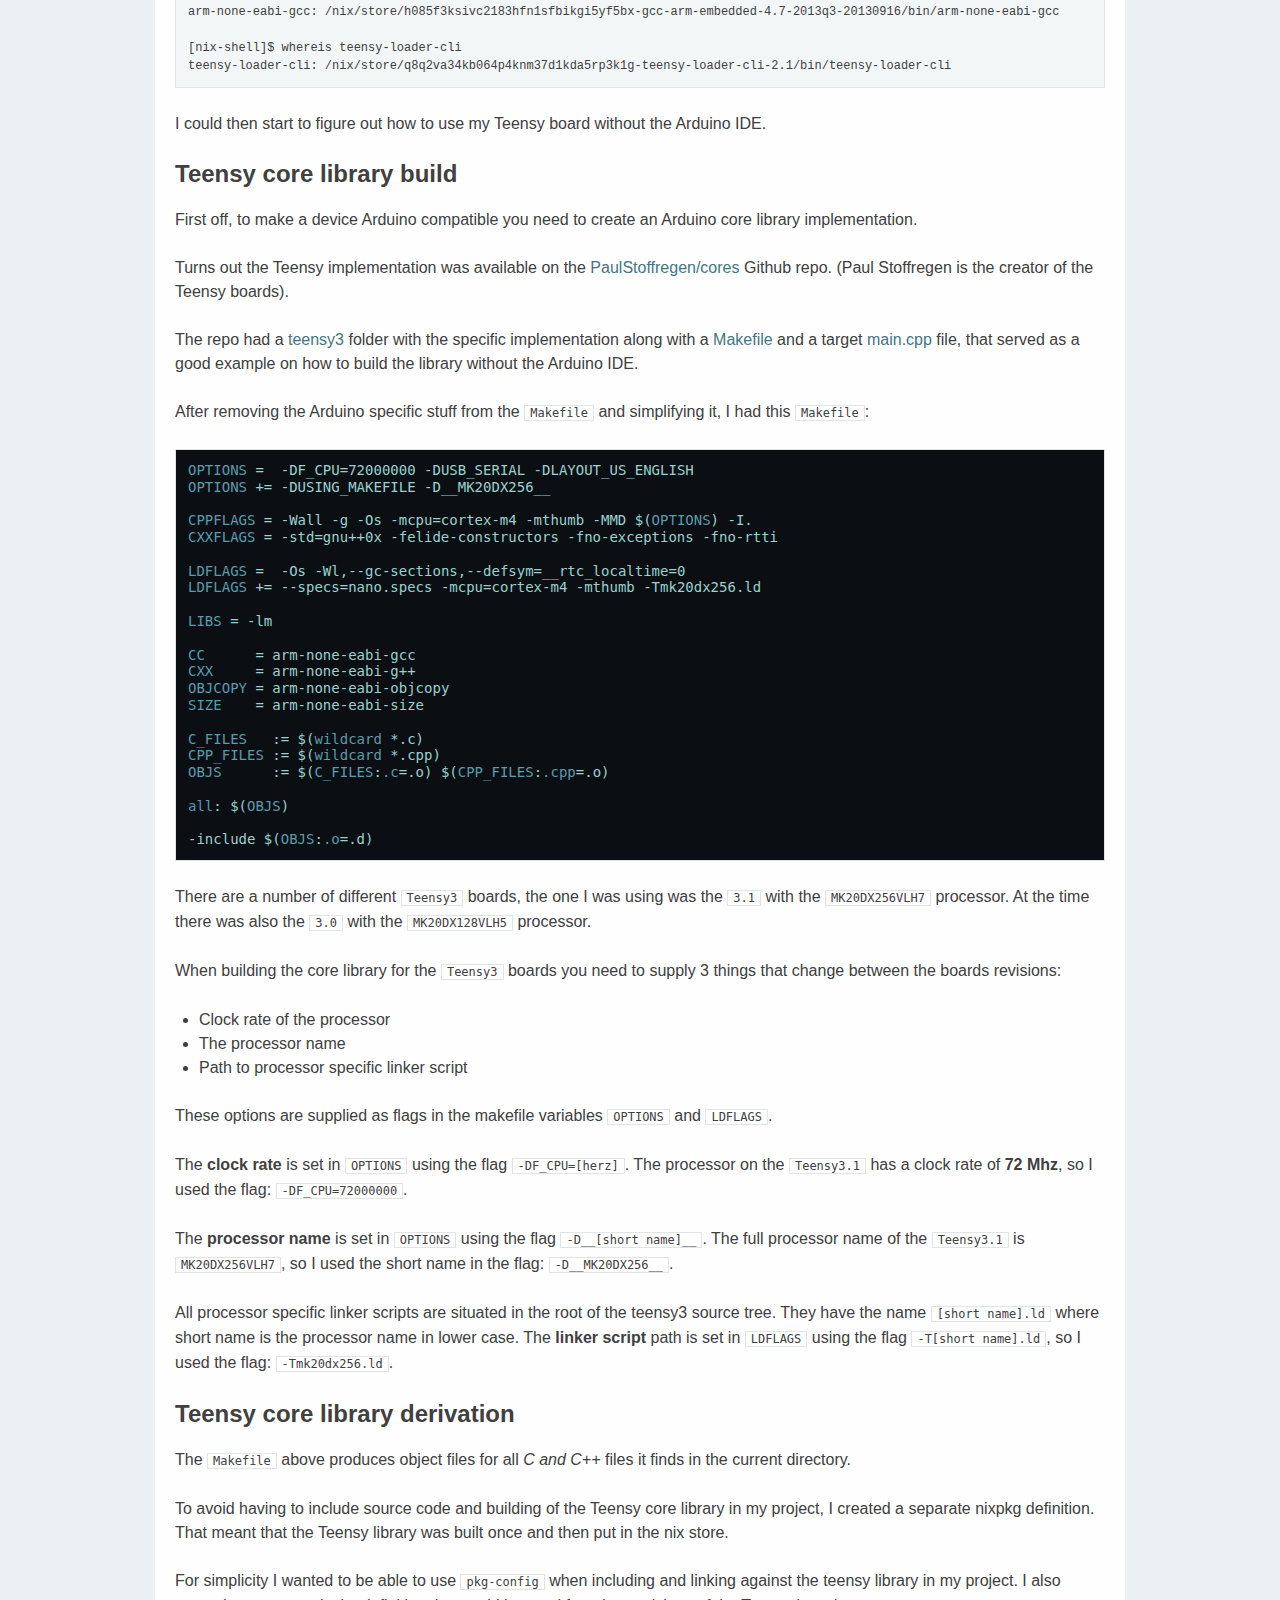
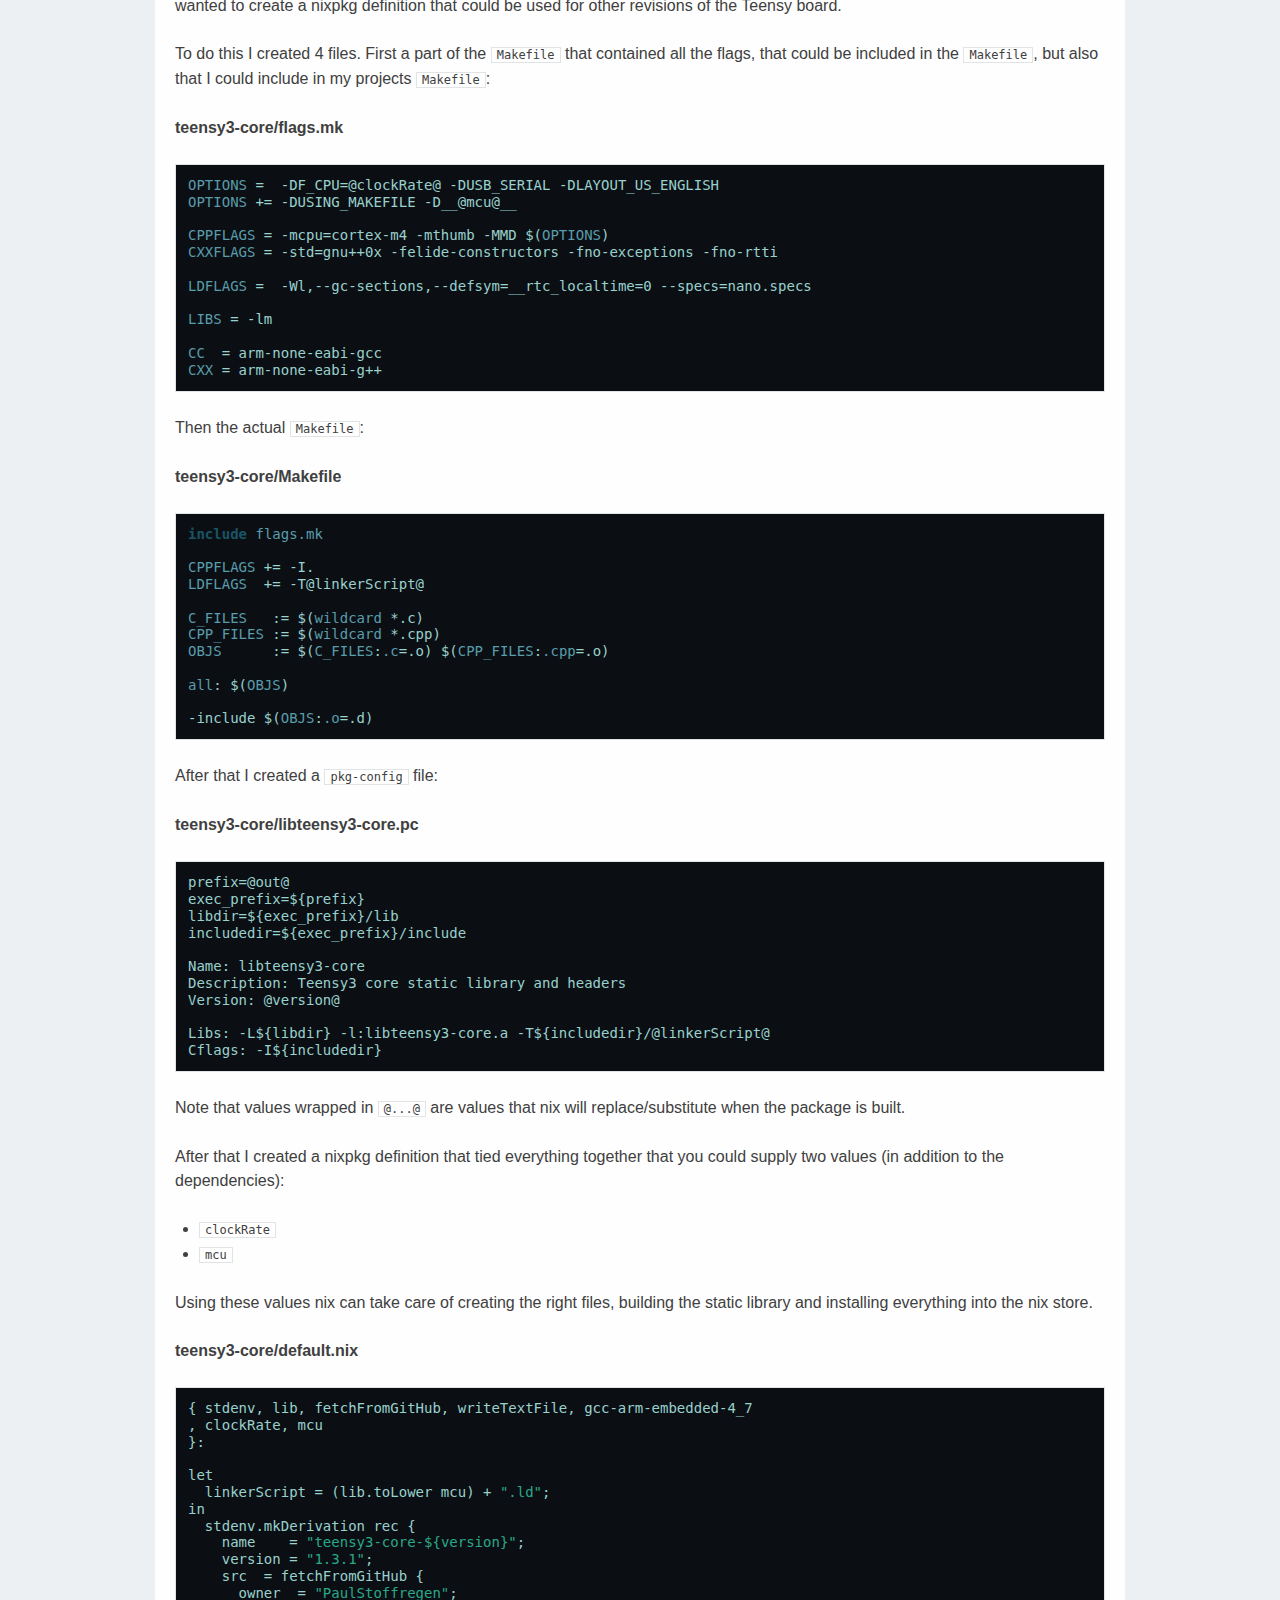
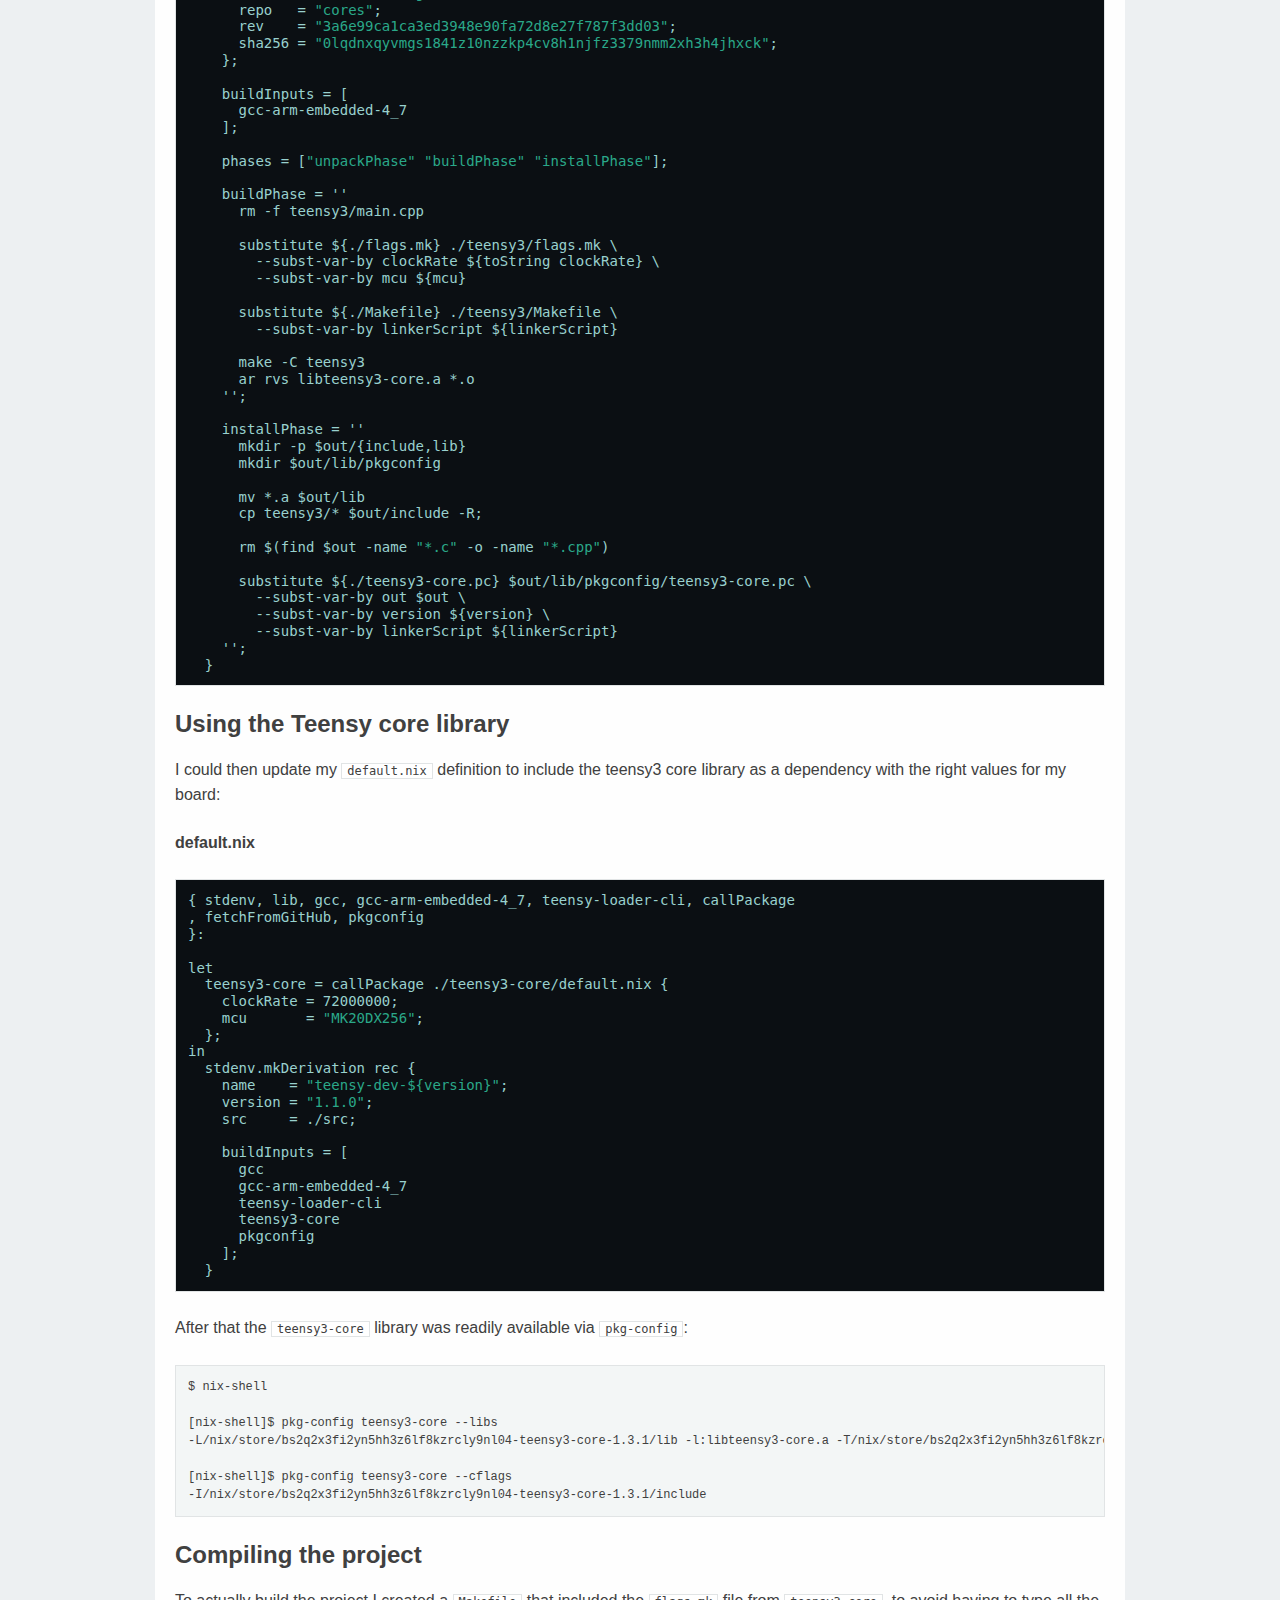
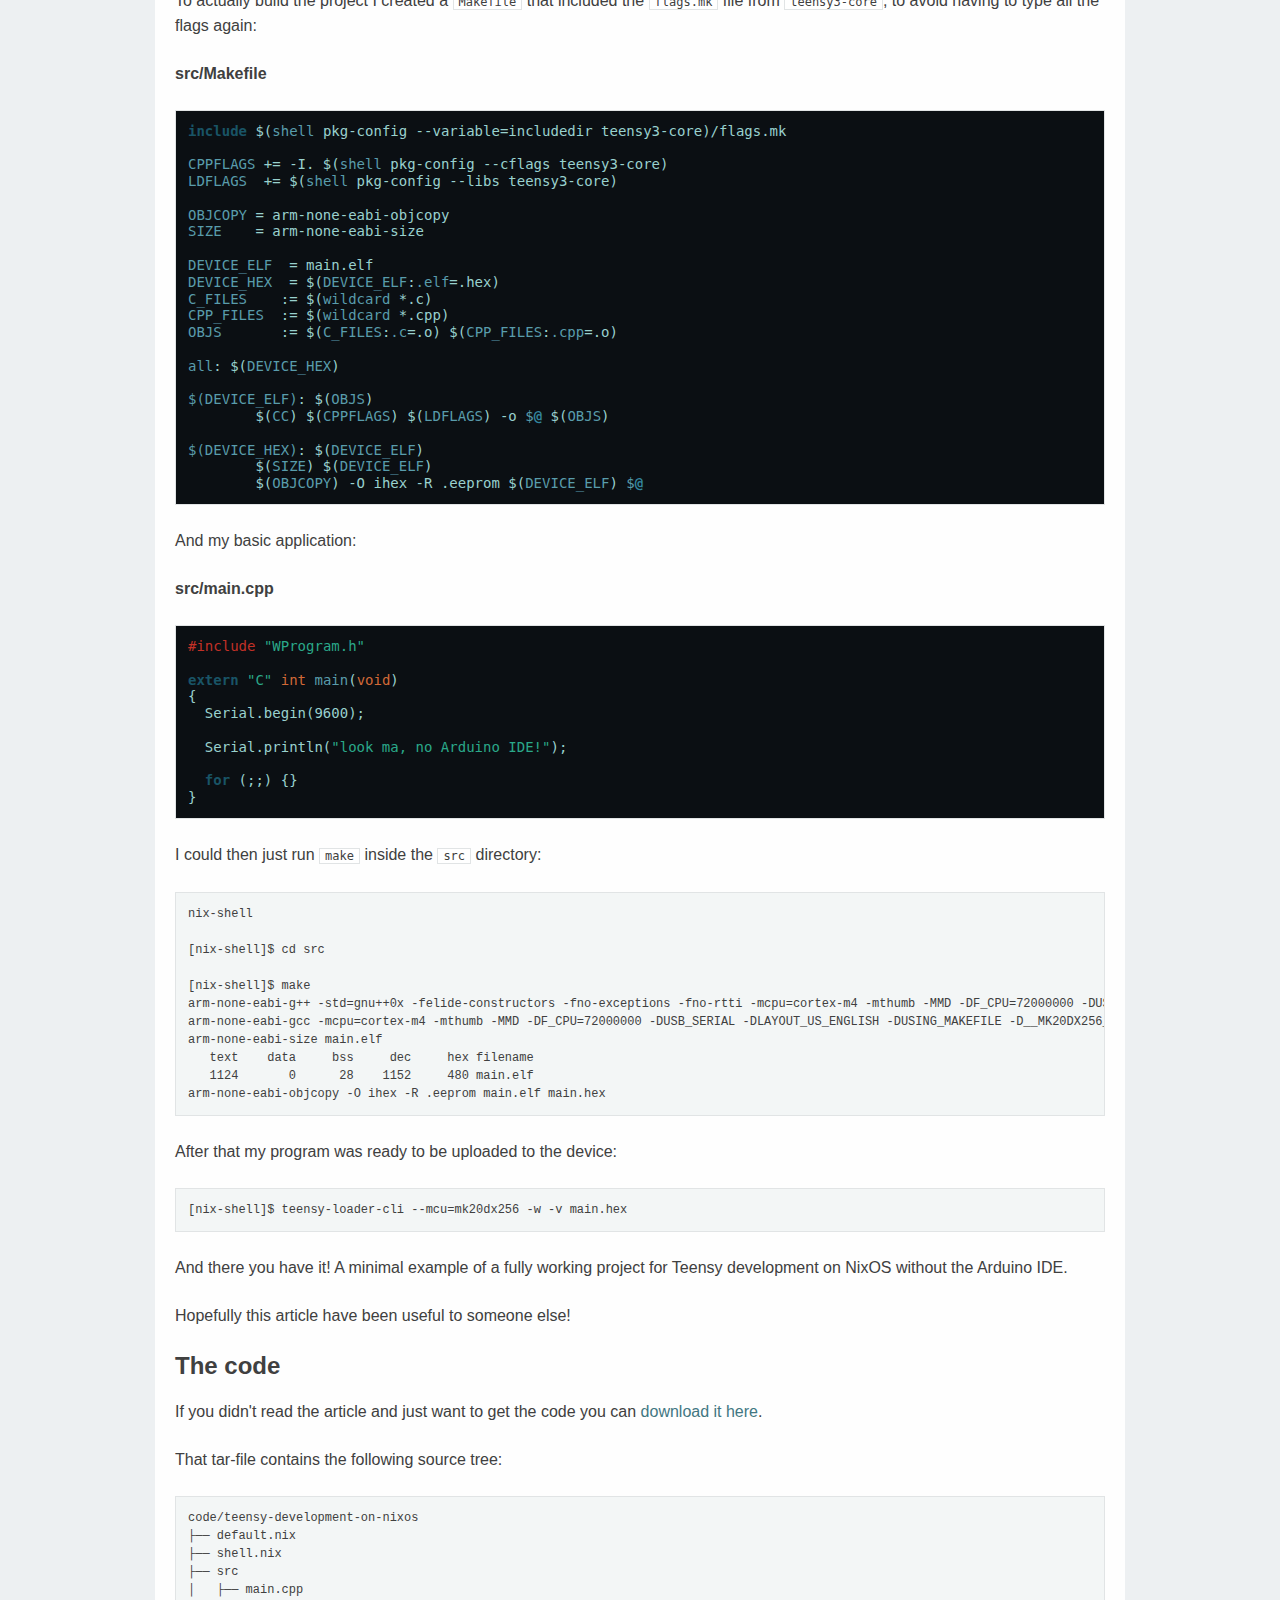
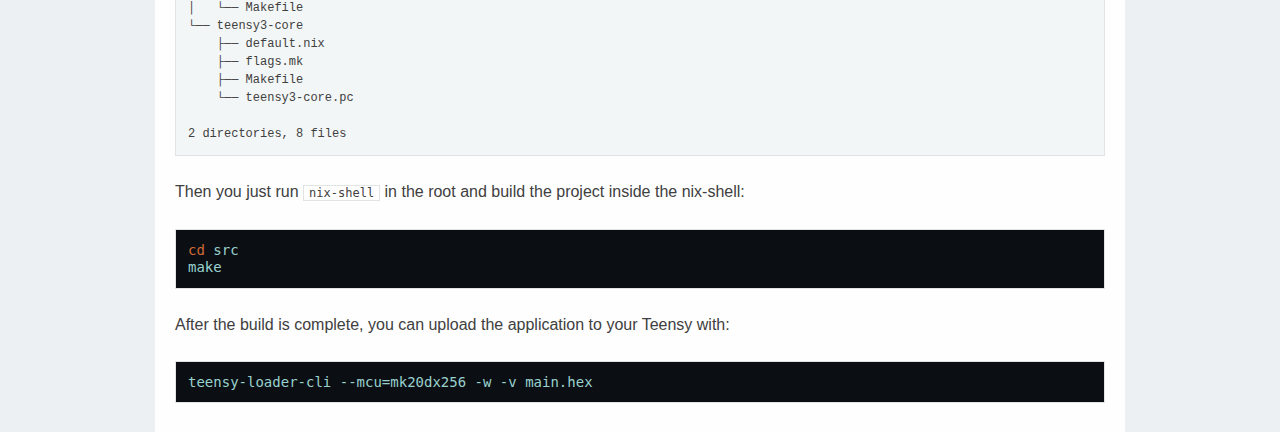
<file: teensy-development-on-nixos.html>
<!DOCTYPE html>
<html lang="en">
<head>
<!-- 2017-09-29 Fri 16:25 -->
<meta charset="utf-8">
<meta name="viewport" content="width=device-width, initial-scale=1">
<title>Teensy development on NixOS</title>
<meta name="generator" content="Org mode">
<link rel="stylesheet" type="text/css" href="assets/common/htmlize.css"/>
<link rel="stylesheet" type="text/css" href="assets/common/theme.css"/>
<link rel="stylesheet" type="text/css" href="assets/common/main.css"/>
</head>
<body>
<div id="org-div-home-and-up">
 <a accesskey="h" href="../"> UP </a>
 |
 <a accesskey="H" href="/"> HOME </a>
</div><div id="content">
<div class="rz-header">
  <img class="rz-logotype" src="assets/common/logotype.svg" />
</div>
<div class="rz-menu">
  <ul>
    <li><a href="index.html">To article list</a></li>
  </ul>
</div>

<script>
  (function(i,s,o,g,r,a,m){i['GoogleAnalyticsObject']=r;i[r]=i[r]||function(){
  (i[r].q=i[r].q||[]).push(arguments)},i[r].l=1*new Date();a=s.createElement(o),
  m=s.getElementsByTagName(o)[0];a.async=1;a.src=g;m.parentNode.insertBefore(a,m)
  })(window,document,'script','https://www.google-analytics.com/analytics.js','ga');

  ga('create', 'UA-98746269-1', 'auto');
  ga('send', 'pageview');
</script>
<dl class="org-dl">
<dt>Published</dt><dd>2017-01-04</dd>
</dl>

<p>
This article will show you how to setup a basic project on <a href="http://nixos.org/">NixOS</a> for developing
embedded applications for the <a href="https://www.pjrc.com/teensy/teensy31.html">Teensy 3.1</a> without using the Arduino IDE.
</p>

<p>
At the end of the article you will have a complete project you can just run
<code>nix-shell</code> inside and start working.
</p>

<p>
I will go through how to setup the project step-by-step, explaining as I go.
If you are only interested in the source files, just scroll to the end.
</p>

<p>
For this article to make most sense you should be familiar with using NixOS,
GNU Make and GCC.
</p>

<div id="outline-container-org1fda55a" class="outline-2">
<h2 id="org1fda55a">Dependencies</h2>
<div class="outline-text-2" id="text-org1fda55a">
<p>
I wanted to setup a project where I could write code for the device itself, but
also unit tests that ran on my host.
</p>

<p>
Which meant I needed to have access to two compilers:
<code>gcc</code> for my host and <code>gcc-arm-none-eabi</code> that is used for the device.
</p>

<p>
The nixpkgs for those two compilers have the attribute names <code>gcc</code> and
<code>gcc-arm-embedded</code> respectively. At the time the Teensy core library could
not be compiled with <code>gcc-arm-embedded</code> above version <b>4.7</b>, so I needed to use
the package <code>gcc-arm-embedded-4_7</code> instead.
</p>

<p>
To upload the built hex-files to the Teensy device I also needed the
<a href="https://www.pjrc.com/teensy/loader_cli.html">Teensy Loader for CLI</a>. Which has the attribute name <code>teensy-loader-cli</code> in
nixpkgs.
</p>

<p>
I created a <b>default.nix</b> file with the dependencies my project needed:
</p>

<p>
<b>default.nix</b>
</p>
<div class="org-src-container">
<pre class="src src-fundamental">{ stdenv, lib, gcc, gcc-arm-embedded-4_7, teensy-loader-cli }:

stdenv.mkDerivation rec {
  name    = <span style="color: #2aa889;">"teensy-dev-${version}"</span>;
  version = <span style="color: #2aa889;">"1.0.0"</span>;
  src     = ./src;

  buildInputs = [
    gcc
    gcc-arm-embedded-4_7
    teensy-loader-cli
  ];
}
</pre>
</div>

<p>
And then I created a simple <code>shell.nix</code> file that called my package definition:
</p>

<p>
<b>shell.nix</b>
</p>
<div class="org-src-container">
<pre class="src src-fundamental">{ system ? builtins.currentSystem }:

let
  pkgs = import &lt;nixpkgs&gt; { inherit system; };
in
  pkgs.callPackage ./default.nix {}
</pre>
</div>

<p>
I could then run <code>nix-shell</code> and check that the needed tools was be available:
</p>

<pre class="example">
$ nix-shell

[nix-shell]$ whereis gcc
gcc: /nix/store/4mhq8ic8wk46wpwjyghap1x7xfdk2rj3-gcc-wrapper-5.4.0/bin/gcc /nix/store/haqh3hshg8w1779xgyzr4pk9q706ra30-gcc-5.4.0/bin/gcc

[nix-shell]$ whereis arm-none-eabi-gcc
arm-none-eabi-gcc: /nix/store/h085f3ksivc2183hfn1sfbikgi5yf5bx-gcc-arm-embedded-4.7-2013q3-20130916/bin/arm-none-eabi-gcc

[nix-shell]$ whereis teensy-loader-cli
teensy-loader-cli: /nix/store/q8q2va34kb064p4knm37d1kda5rp3k1g-teensy-loader-cli-2.1/bin/teensy-loader-cli
</pre>

<p>
I could then start to figure out how to use my Teensy board without the
Arduino IDE.
</p>
</div>
</div>

<div id="outline-container-orgde8f1e3" class="outline-2">
<h2 id="orgde8f1e3">Teensy core library build</h2>
<div class="outline-text-2" id="text-orgde8f1e3">
<p>
First off, to make a device Arduino compatible you need to create an Arduino
core library implementation.
</p>

<p>
Turns out the Teensy implementation was available on the <a href="https://github.com/PaulStoffregen/cores">PaulStoffregen/cores</a>
Github repo. (Paul Stoffregen is the creator of the Teensy boards).
</p>

<p>
The repo had a <a href="https://github.com/PaulStoffregen/cores/tree/3a6e99ca1ca3ed3948e90fa72d8e27f787f3dd03/teensy3">teensy3</a> folder with the specific implementation
along with a <a href="https://github.com/PaulStoffregen/cores/blob/3a6e99ca1ca3ed3948e90fa72d8e27f787f3dd03/teensy3/Makefile">Makefile</a> and a target <a href="https://github.com/PaulStoffregen/cores/blob/3a6e99ca1ca3ed3948e90fa72d8e27f787f3dd03/teensy3/main.cpp">main.cpp</a> file, that served as a good example
on how to build the library without the Arduino IDE.
</p>

<p>
After removing the Arduino specific stuff from the <code>Makefile</code> and simplifying it,
I had this <code>Makefile</code>:
</p>

<div class="org-src-container">
<pre class="src src-makefile"><span style="color: #599cab;">OPTIONS</span> =  -DF_CPU=72000000 -DUSB_SERIAL -DLAYOUT_US_ENGLISH
<span style="color: #599cab;">OPTIONS</span> += -DUSING_MAKEFILE -D__MK20DX256__

<span style="color: #599cab;">CPPFLAGS</span> = -Wall -g -Os -mcpu=cortex-m4 -mthumb -MMD $(<span style="color: #599cab;">OPTIONS</span>) -I.
<span style="color: #599cab;">CXXFLAGS</span> = -std=gnu++0x -felide-constructors -fno-exceptions -fno-rtti

<span style="color: #599cab;">LDFLAGS</span> =  -Os -Wl,--gc-sections,--defsym=__rtc_localtime=0
<span style="color: #599cab;">LDFLAGS</span> += --specs=nano.specs -mcpu=cortex-m4 -mthumb -Tmk20dx256.ld

<span style="color: #599cab;">LIBS</span> = -lm

<span style="color: #599cab;">CC</span>      = arm-none-eabi-gcc
<span style="color: #599cab;">CXX</span>     = arm-none-eabi-g++
<span style="color: #599cab;">OBJCOPY</span> = arm-none-eabi-objcopy
<span style="color: #599cab;">SIZE</span>    = arm-none-eabi-size

<span style="color: #599cab;">C_FILES</span>   := $(<span style="color: #599cab;">wildcard</span> *.c)
<span style="color: #599cab;">CPP_FILES</span> := $(<span style="color: #599cab;">wildcard</span> *.cpp)
<span style="color: #599cab;">OBJS</span>      := $(<span style="color: #599cab;">C_FILES</span>:<span style="color: #599cab;">.c</span>=.o) $(<span style="color: #599cab;">CPP_FILES</span>:<span style="color: #599cab;">.cpp</span>=.o)

<span style="color: #599cab;">all</span>: $(<span style="color: #599cab;">OBJS</span>)

-include $(<span style="color: #599cab;">OBJS</span>:<span style="color: #599cab;">.o</span>=.d)
</pre>
</div>

<p>
There are a number of different <code>Teensy3</code> boards, the one I was using was the
<code>3.1</code> with the <code>MK20DX256VLH7</code> processor. At the time there was also the <code>3.0</code>
with the <code>MK20DX128VLH5</code> processor.
</p>

<p>
When building the core library for the <code>Teensy3</code> boards you need to supply 3
things that change between the boards revisions:
</p>

<ul class="org-ul">
<li>Clock rate of the processor</li>
<li>The processor name</li>
<li>Path to processor specific linker script</li>
</ul>

<p>
These options are supplied as flags in the makefile variables <code>OPTIONS</code> and
<code>LDFLAGS</code>.
</p>

<p>
The <b>clock rate</b> is set in <code>OPTIONS</code> using the flag <code>-DF_CPU=[herz]</code>. The
processor on the <code>Teensy3.1</code> has a clock rate of <b>72 Mhz</b>, so I used the flag:
<code>-DF_CPU=72000000</code>.
</p>

<p>
The <b>processor name</b> is set in <code>OPTIONS</code> using the flag <code>-D__[short name]__</code>. The
full processor name of the <code>Teensy3.1</code> is <code>MK20DX256VLH7</code>, so I used the short
name in the flag: <code>-D__MK20DX256__</code>.
</p>

<p>
All processor specific linker scripts are situated in the root of the teensy3
source tree. They have the name <code>[short name].ld</code> where short name is the
processor name in lower case. The <b>linker script</b> path is set in <code>LDFLAGS</code>
using the flag <code>-T[short name].ld</code>, so I used the flag: <code>-Tmk20dx256.ld</code>.
</p>
</div>
</div>

<div id="outline-container-org46ac53b" class="outline-2">
<h2 id="org46ac53b">Teensy core library derivation</h2>
<div class="outline-text-2" id="text-org46ac53b">
<p>
The <code>Makefile</code> above produces object files for all <i>C and C++</i> files it finds
in the current directory.
</p>

<p>
To avoid having to include source code and building of the Teensy core library
in my project, I created a separate nixpkg definition. That meant that the
Teensy library was built once and then put in the nix store.
</p>

<p>
For simplicity I wanted to be able to use <code>pkg-config</code> when including and
linking against the teensy library in my project. I also wanted to create a
nixpkg definition that could be used for other revisions of the Teensy board.
</p>

<p>
To do this I created 4 files. First a part of the <code>Makefile</code> that contained all
the flags, that could be included in the <code>Makefile</code>, but also that I could
include in my projects <code>Makefile</code>:
</p>

<p>
<b>teensy3-core/flags.mk</b>
</p>
<div class="org-src-container">
<pre class="src src-makefile"><span style="color: #599cab;">OPTIONS</span> =  -DF_CPU=@clockRate@ -DUSB_SERIAL -DLAYOUT_US_ENGLISH
<span style="color: #599cab;">OPTIONS</span> += -DUSING_MAKEFILE -D__@mcu@__

<span style="color: #599cab;">CPPFLAGS</span> = -mcpu=cortex-m4 -mthumb -MMD $(<span style="color: #599cab;">OPTIONS</span>)
<span style="color: #599cab;">CXXFLAGS</span> = -std=gnu++0x -felide-constructors -fno-exceptions -fno-rtti

<span style="color: #599cab;">LDFLAGS</span> =  -Wl,--gc-sections,--defsym=__rtc_localtime=0 --specs=nano.specs

<span style="color: #599cab;">LIBS</span> = -lm

<span style="color: #599cab;">CC</span>  = arm-none-eabi-gcc
<span style="color: #599cab;">CXX</span> = arm-none-eabi-g++
</pre>
</div>

<p>
Then the actual <code>Makefile</code>:
</p>

<p>
<b>teensy3-core/Makefile</b>
</p>
<div class="org-src-container">
<pre class="src src-makefile"><span style="color: #195466; font-weight: bold;">include</span> <span style="color: #599cab;">flags.mk</span>

<span style="color: #599cab;">CPPFLAGS</span> += -I.
<span style="color: #599cab;">LDFLAGS</span>  += -T@linkerScript@

<span style="color: #599cab;">C_FILES</span>   := $(<span style="color: #599cab;">wildcard</span> *.c)
<span style="color: #599cab;">CPP_FILES</span> := $(<span style="color: #599cab;">wildcard</span> *.cpp)
<span style="color: #599cab;">OBJS</span>      := $(<span style="color: #599cab;">C_FILES</span>:<span style="color: #599cab;">.c</span>=.o) $(<span style="color: #599cab;">CPP_FILES</span>:<span style="color: #599cab;">.cpp</span>=.o)

<span style="color: #599cab;">all</span>: $(<span style="color: #599cab;">OBJS</span>)

-include $(<span style="color: #599cab;">OBJS</span>:<span style="color: #599cab;">.o</span>=.d)
</pre>
</div>


<p>
After that I created a <code>pkg-config</code> file:
</p>

<p>
<b>teensy3-core/libteensy3-core.pc</b>
</p>
<div class="org-src-container">
<pre class="src src-fundamental">prefix=@out@
exec_prefix=${prefix}
libdir=${exec_prefix}/lib
includedir=${exec_prefix}/include

Name: libteensy3-core
Description: Teensy3 core static library and headers
Version: @version@

Libs: -L${libdir} -l:libteensy3-core.a -T${includedir}/@linkerScript@
Cflags: -I${includedir}
</pre>
</div>

<p>
Note that values wrapped in <code>@...@</code> are values that nix will replace/substitute
when the package is built.
</p>

<p>
After that I created a nixpkg definition that tied everything together that you
could supply two values (in addition to the dependencies):
</p>

<ul class="org-ul">
<li><code>clockRate</code></li>
<li><code>mcu</code></li>
</ul>

<p>
Using these values nix can take care of creating the right files, building the
static library and installing everything into the nix store.
</p>

<p>
<b>teensy3-core/default.nix</b>
</p>
<div class="org-src-container">
<pre class="src src-fundamental">{ stdenv, lib, fetchFromGitHub, writeTextFile, gcc-arm-embedded-4_7
, clockRate, mcu
}:

let
  linkerScript = (lib.toLower mcu) + <span style="color: #2aa889;">".ld"</span>;
in
  stdenv.mkDerivation rec {
    name    = <span style="color: #2aa889;">"teensy3-core-${version}"</span>;
    version = <span style="color: #2aa889;">"1.3.1"</span>;
    src  = fetchFromGitHub {
      owner  = <span style="color: #2aa889;">"PaulStoffregen"</span>;
      repo   = <span style="color: #2aa889;">"cores"</span>;
      rev    = <span style="color: #2aa889;">"3a6e99ca1ca3ed3948e90fa72d8e27f787f3dd03"</span>;
      sha256 = <span style="color: #2aa889;">"0lqdnxqyvmgs1841z10nzzkp4cv8h1njfz3379nmm2xh3h4jhxck"</span>;
    };

    buildInputs = [
      gcc-arm-embedded-4_7
    ];

    phases = [<span style="color: #2aa889;">"unpackPhase"</span> <span style="color: #2aa889;">"buildPhase"</span> <span style="color: #2aa889;">"installPhase"</span>];

    buildPhase = ''
      rm -f teensy3/main.cpp

      substitute ${./flags.mk} ./teensy3/flags.mk \
        --subst-var-by clockRate ${toString clockRate} \
        --subst-var-by mcu ${mcu}

      substitute ${./Makefile} ./teensy3/Makefile \
        --subst-var-by linkerScript ${linkerScript}

      make -C teensy3
      ar rvs libteensy3-core.a *.o
    '';

    installPhase = ''
      mkdir -p $out/{include,lib}
      mkdir $out/lib/pkgconfig

      mv *.a $out/lib
      cp teensy3/* $out/include -R;

      rm $(find $out -name <span style="color: #2aa889;">"*.c"</span> -o -name <span style="color: #2aa889;">"*.cpp"</span>)

      substitute ${./teensy3-core.pc} $out/lib/pkgconfig/teensy3-core.pc \
        --subst-var-by out $out \
        --subst-var-by version ${version} \
        --subst-var-by linkerScript ${linkerScript}
    '';
  }
</pre>
</div>
</div>
</div>

<div id="outline-container-org96eaec5" class="outline-2">
<h2 id="org96eaec5">Using the Teensy core library</h2>
<div class="outline-text-2" id="text-org96eaec5">
<p>
I could then update my <code>default.nix</code> definition to include the teensy3
core library as a dependency with the right values for my board:
</p>

<p>
<b>default.nix</b>
</p>
<div class="org-src-container">
<pre class="src src-fundamental">{ stdenv, lib, gcc, gcc-arm-embedded-4_7, teensy-loader-cli, callPackage
, fetchFromGitHub, pkgconfig
}:

let
  teensy3-core = callPackage ./teensy3-core/default.nix {
    clockRate = 72000000;
    mcu       = <span style="color: #2aa889;">"MK20DX256"</span>;
  };
in
  stdenv.mkDerivation rec {
    name    = <span style="color: #2aa889;">"teensy-dev-${version}"</span>;
    version = <span style="color: #2aa889;">"1.1.0"</span>;
    src     = ./src;

    buildInputs = [
      gcc
      gcc-arm-embedded-4_7
      teensy-loader-cli
      teensy3-core
      pkgconfig
    ];
  }
</pre>
</div>

<p>
After that the <code>teensy3-core</code> library was readily available via <code>pkg-config</code>:
</p>

<pre class="example">
$ nix-shell

[nix-shell]$ pkg-config teensy3-core --libs
-L/nix/store/bs2q2x3fi2yn5hh3z6lf8kzrcly9nl04-teensy3-core-1.3.1/lib -l:libteensy3-core.a -T/nix/store/bs2q2x3fi2yn5hh3z6lf8kzrcly9nl04-teensy3-core-1.3.1/include/mk20dx256.ld

[nix-shell]$ pkg-config teensy3-core --cflags
-I/nix/store/bs2q2x3fi2yn5hh3z6lf8kzrcly9nl04-teensy3-core-1.3.1/include
</pre>
</div>
</div>

<div id="outline-container-orgc5a499d" class="outline-2">
<h2 id="orgc5a499d">Compiling the project</h2>
<div class="outline-text-2" id="text-orgc5a499d">
<p>
To actually build the project I created a <code>Makefile</code> that included the <code>flags.mk</code>
file from <code>teensy3-core</code>, to avoid having to type all the flags again:
</p>

<p>
<b>src/Makefile</b>
</p>
<div class="org-src-container">
<pre class="src src-makefile"><span style="color: #195466; font-weight: bold;">include</span> $(<span style="color: #599cab;">shell</span> pkg-config --variable=includedir teensy3-core)/flags.mk

<span style="color: #599cab;">CPPFLAGS</span> += -I. $(<span style="color: #599cab;">shell</span> pkg-config --cflags teensy3-core)
<span style="color: #599cab;">LDFLAGS</span>  += $(<span style="color: #599cab;">shell</span> pkg-config --libs teensy3-core)

<span style="color: #599cab;">OBJCOPY</span> = arm-none-eabi-objcopy
<span style="color: #599cab;">SIZE</span>    = arm-none-eabi-size

<span style="color: #599cab;">DEVICE_ELF</span>  = main.elf
<span style="color: #599cab;">DEVICE_HEX</span>  = $(<span style="color: #599cab;">DEVICE_ELF</span>:<span style="color: #599cab;">.elf</span>=.hex)
<span style="color: #599cab;">C_FILES</span>    := $(<span style="color: #599cab;">wildcard</span> *.c)
<span style="color: #599cab;">CPP_FILES</span>  := $(<span style="color: #599cab;">wildcard</span> *.cpp)
<span style="color: #599cab;">OBJS</span>       := $(<span style="color: #599cab;">C_FILES</span>:<span style="color: #599cab;">.c</span>=.o) $(<span style="color: #599cab;">CPP_FILES</span>:<span style="color: #599cab;">.cpp</span>=.o)

<span style="color: #599cab;">all</span>: $(<span style="color: #599cab;">DEVICE_HEX</span>)

<span style="color: #599cab;">$(</span><span style="color: #599cab;">DEVICE_ELF</span><span style="color: #599cab;">)</span>: $(<span style="color: #599cab;">OBJS</span>)
        $(<span style="color: #599cab;">CC</span>) $(<span style="color: #599cab;">CPPFLAGS</span>) $(<span style="color: #599cab;">LDFLAGS</span>) -o <span style="color: #599cab;">$</span><span style="color: #33859e; font-weight: bold;">@</span> $(<span style="color: #599cab;">OBJS</span>)

<span style="color: #599cab;">$(</span><span style="color: #599cab;">DEVICE_HEX</span><span style="color: #599cab;">)</span>: $(<span style="color: #599cab;">DEVICE_ELF</span>)
        $(<span style="color: #599cab;">SIZE</span>) $(<span style="color: #599cab;">DEVICE_ELF</span>)
        $(<span style="color: #599cab;">OBJCOPY</span>) -O ihex -R .eeprom $(<span style="color: #599cab;">DEVICE_ELF</span>) <span style="color: #599cab;">$</span><span style="color: #33859e; font-weight: bold;">@</span>
</pre>
</div>

<p>
And my basic application:
</p>

<p>
<b>src/main.cpp</b>
</p>
<div class="org-src-container">
<pre class="src src-c++"><span style="color: #c23127;">#include</span> <span style="color: #2aa889;">"WProgram.h"</span>

<span style="color: #195466; font-weight: bold;">extern</span> <span style="color: #2aa889;">"C"</span> <span style="color: #d26937;">int</span> <span style="color: #599cab;">main</span>(<span style="color: #d26937;">void</span>)
{
  Serial.begin(9600);

  Serial.println(<span style="color: #2aa889;">"look ma, no Arduino IDE!"</span>);

  <span style="color: #195466; font-weight: bold;">for</span> (;;) {}
}
</pre>
</div>

<p>
I could then just run <code>make</code> inside the <code>src</code> directory:
</p>

<pre class="example">
nix-shell

[nix-shell]$ cd src

[nix-shell]$ make
arm-none-eabi-g++ -std=gnu++0x -felide-constructors -fno-exceptions -fno-rtti -mcpu=cortex-m4 -mthumb -MMD -DF_CPU=72000000 -DUSB_SERIAL -DLAYOUT_US_ENGLISH -DUSING_MAKEFILE -D__MK20DX256__ -I. -I/nix/store/bs2q2x3fi2yn5hh3z6lf8kzrcly9nl04-teensy3-core-1.3.1/include  -c -o main.o main.cpp
arm-none-eabi-gcc -mcpu=cortex-m4 -mthumb -MMD -DF_CPU=72000000 -DUSB_SERIAL -DLAYOUT_US_ENGLISH -DUSING_MAKEFILE -D__MK20DX256__ -I. -I/nix/store/bs2q2x3fi2yn5hh3z6lf8kzrcly9nl04-teensy3-core-1.3.1/include -Wl,--gc-sections,--defsym=__rtc_localtime=0 --specs=nano.specs -L/nix/store/bs2q2x3fi2yn5hh3z6lf8kzrcly9nl04-teensy3-core-1.3.1/lib -l:libteensy3-core.a -T/nix/store/bs2q2x3fi2yn5hh3z6lf8kzrcly9nl04-teensy3-core-1.3.1/include/mk20dx256.ld -o main.elf  main.o
arm-none-eabi-size main.elf
   text    data     bss     dec     hex filename
   1124       0      28    1152     480 main.elf
arm-none-eabi-objcopy -O ihex -R .eeprom main.elf main.hex
</pre>

<p>
After that my program was ready to be uploaded to the device:
</p>

<pre class="example">
[nix-shell]$ teensy-loader-cli --mcu=mk20dx256 -w -v main.hex
</pre>

<p>
And there you have it! A minimal example of a fully working project for
Teensy development on NixOS without the Arduino IDE.
</p>

<p>
Hopefully this article have been useful to someone else!
</p>
</div>
</div>

<div id="outline-container-orgfe29b79" class="outline-2">
<h2 id="orgfe29b79">The code</h2>
<div class="outline-text-2" id="text-orgfe29b79">
<p>
If you didn't read the article and just want to get the code you can <a href="./code/teensy-development-on-nixos.tar.gz">download
it here</a>.
</p>

<p>
That tar-file contains the following source tree:
</p>

<pre class="example">
code/teensy-development-on-nixos
├── default.nix
├── shell.nix
├── src
│   ├── main.cpp
│   └── Makefile
└── teensy3-core
    ├── default.nix
    ├── flags.mk
    ├── Makefile
    └── teensy3-core.pc

2 directories, 8 files
</pre>

<p>
Then you just run <code>nix-shell</code> in the root and build the project inside the
nix-shell:
</p>

<div class="org-src-container">
<pre class="src src-sh"><span style="color: #d26937;">cd</span> src
make
</pre>
</div>

<p>
After the build is complete, you can upload the application to your Teensy
with:
</p>

<div class="org-src-container">
<pre class="src src-sh">teensy-loader-cli --mcu=mk20dx256 -w -v main.hex
</pre>
</div>
</div>
</div>
</div>
</body>
</html>
</file>
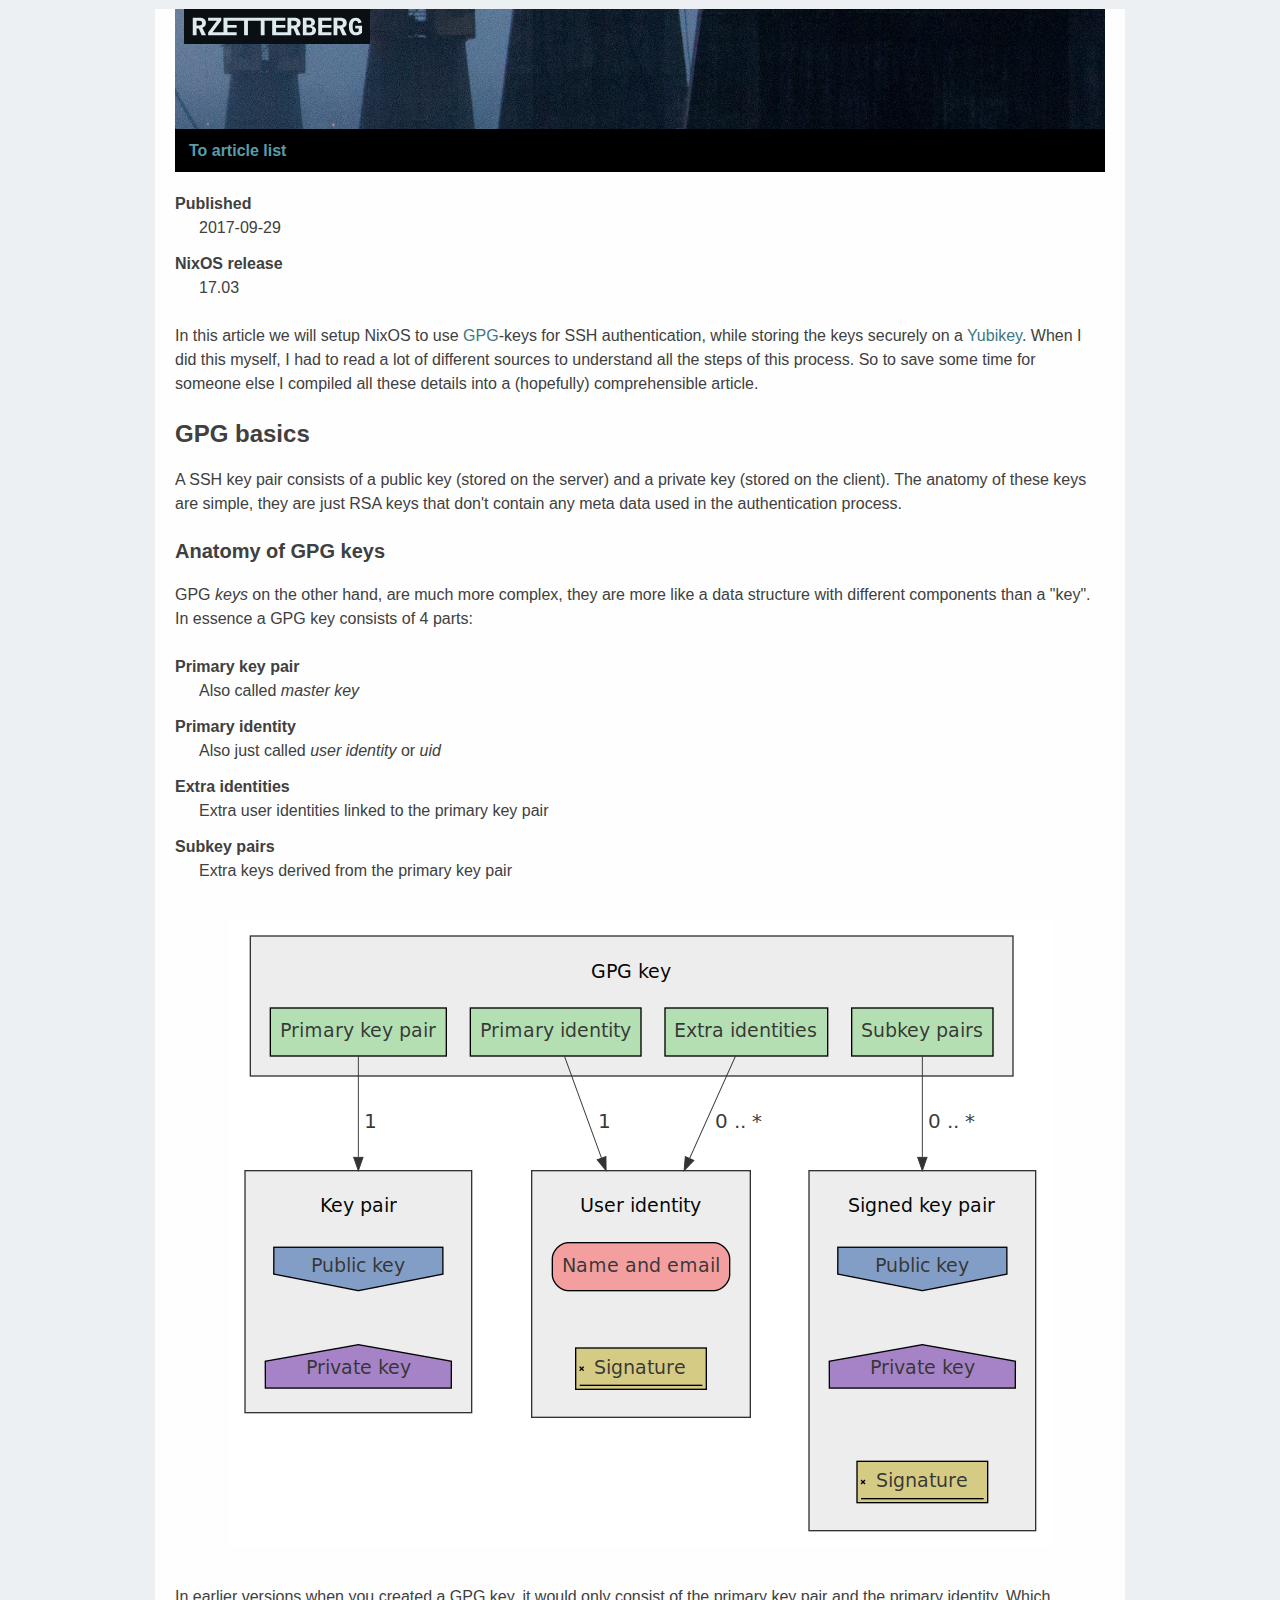
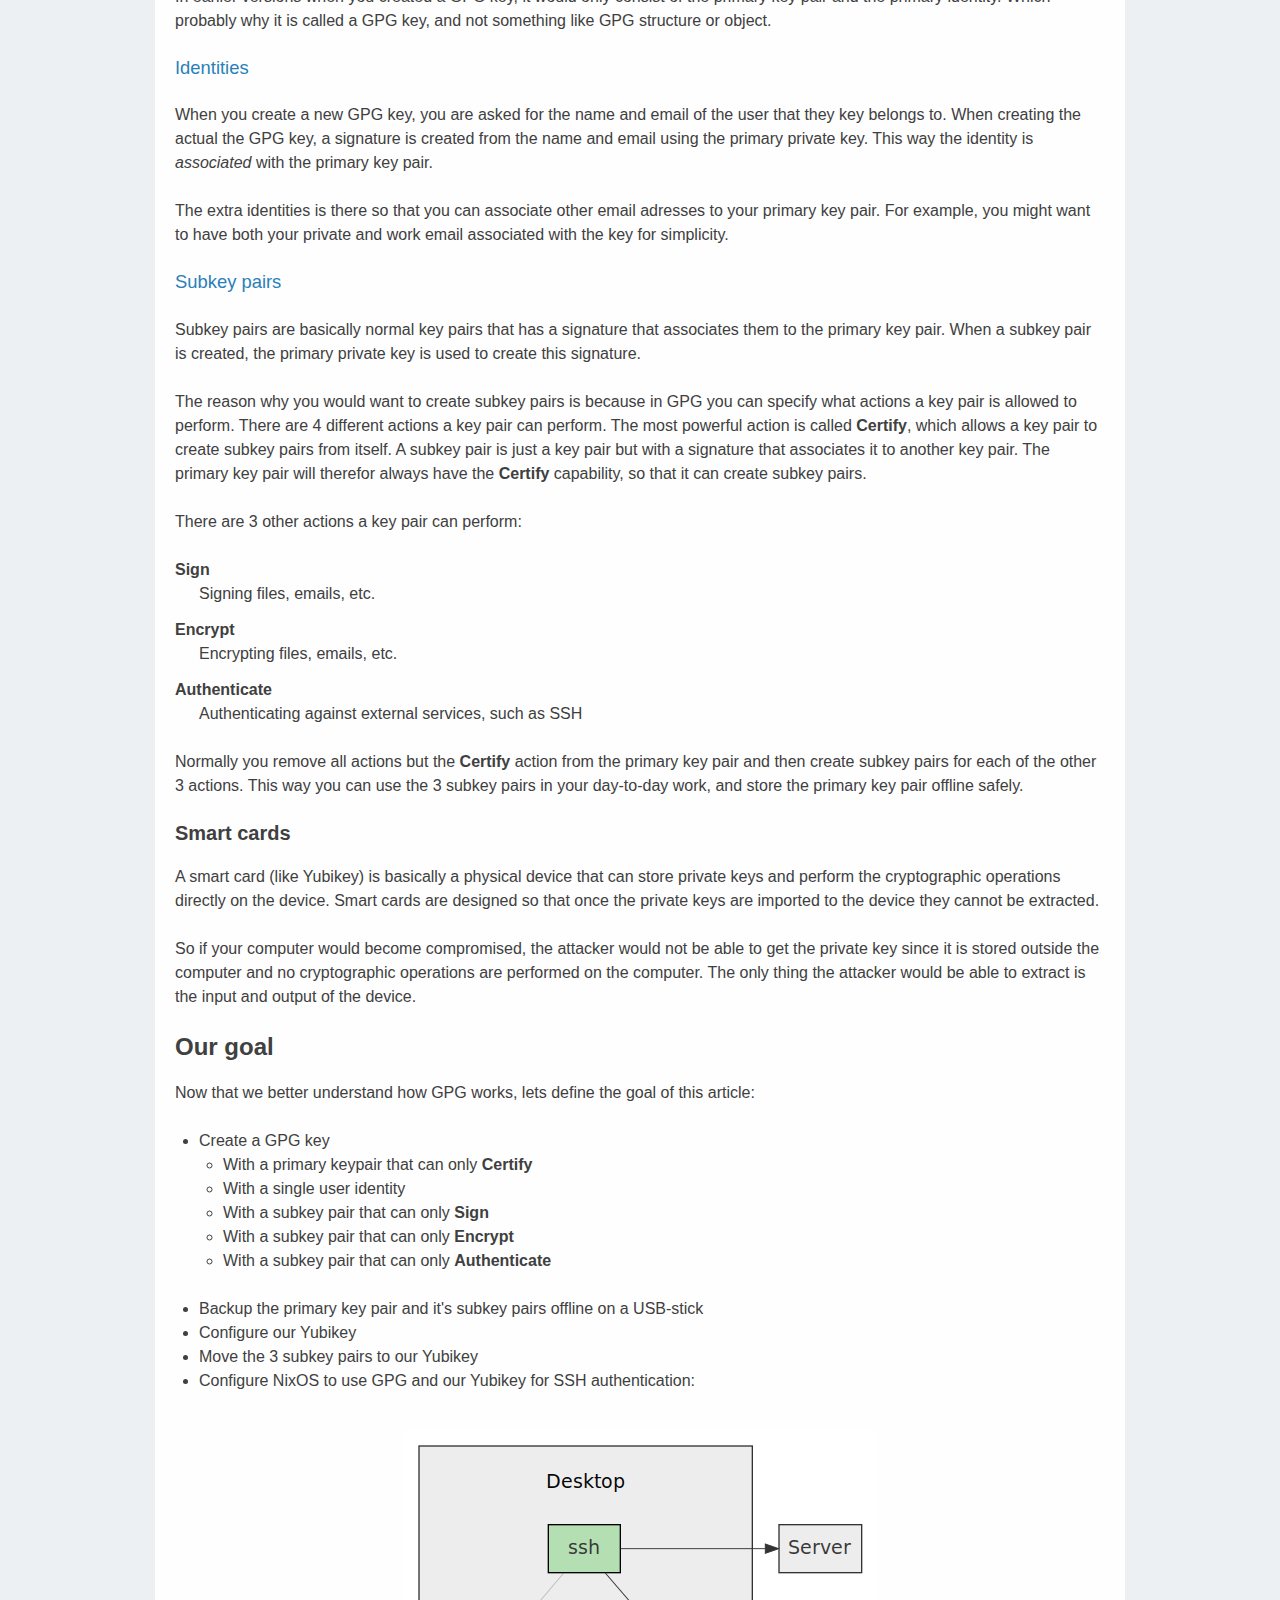
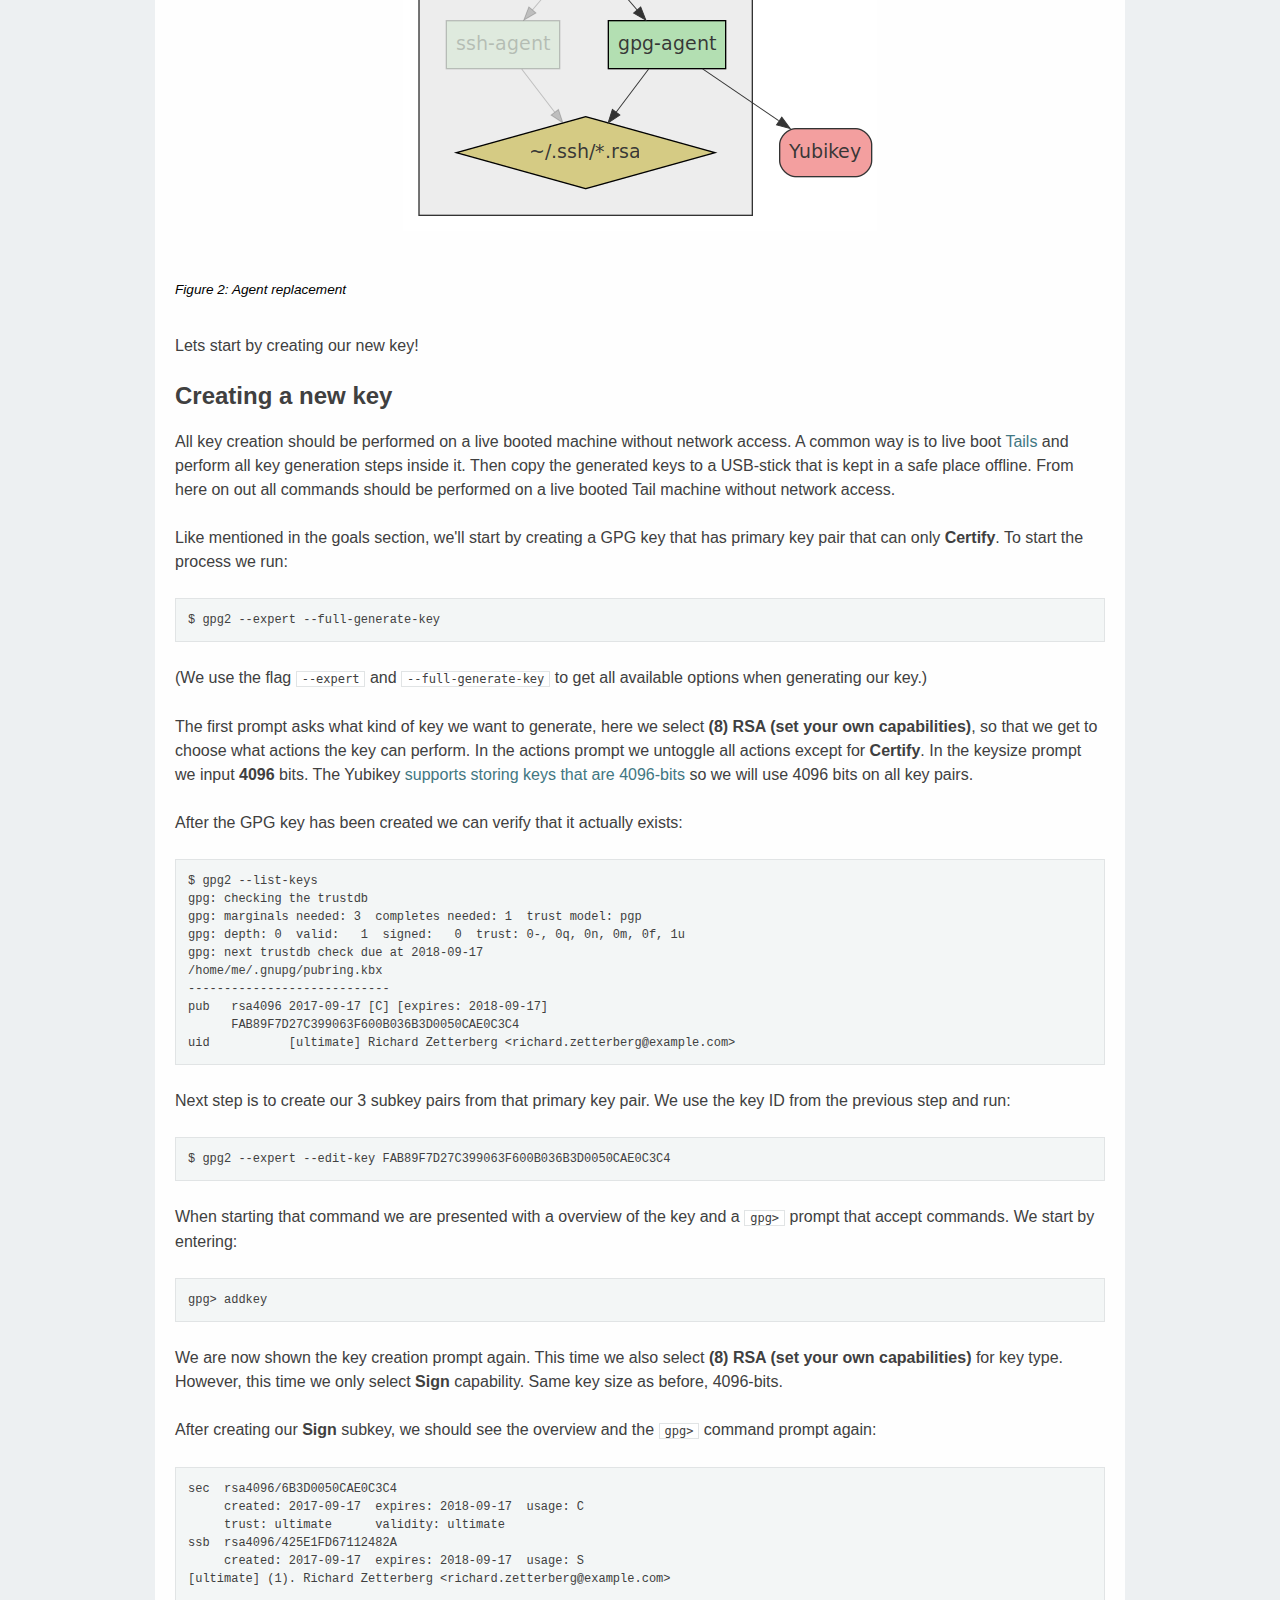
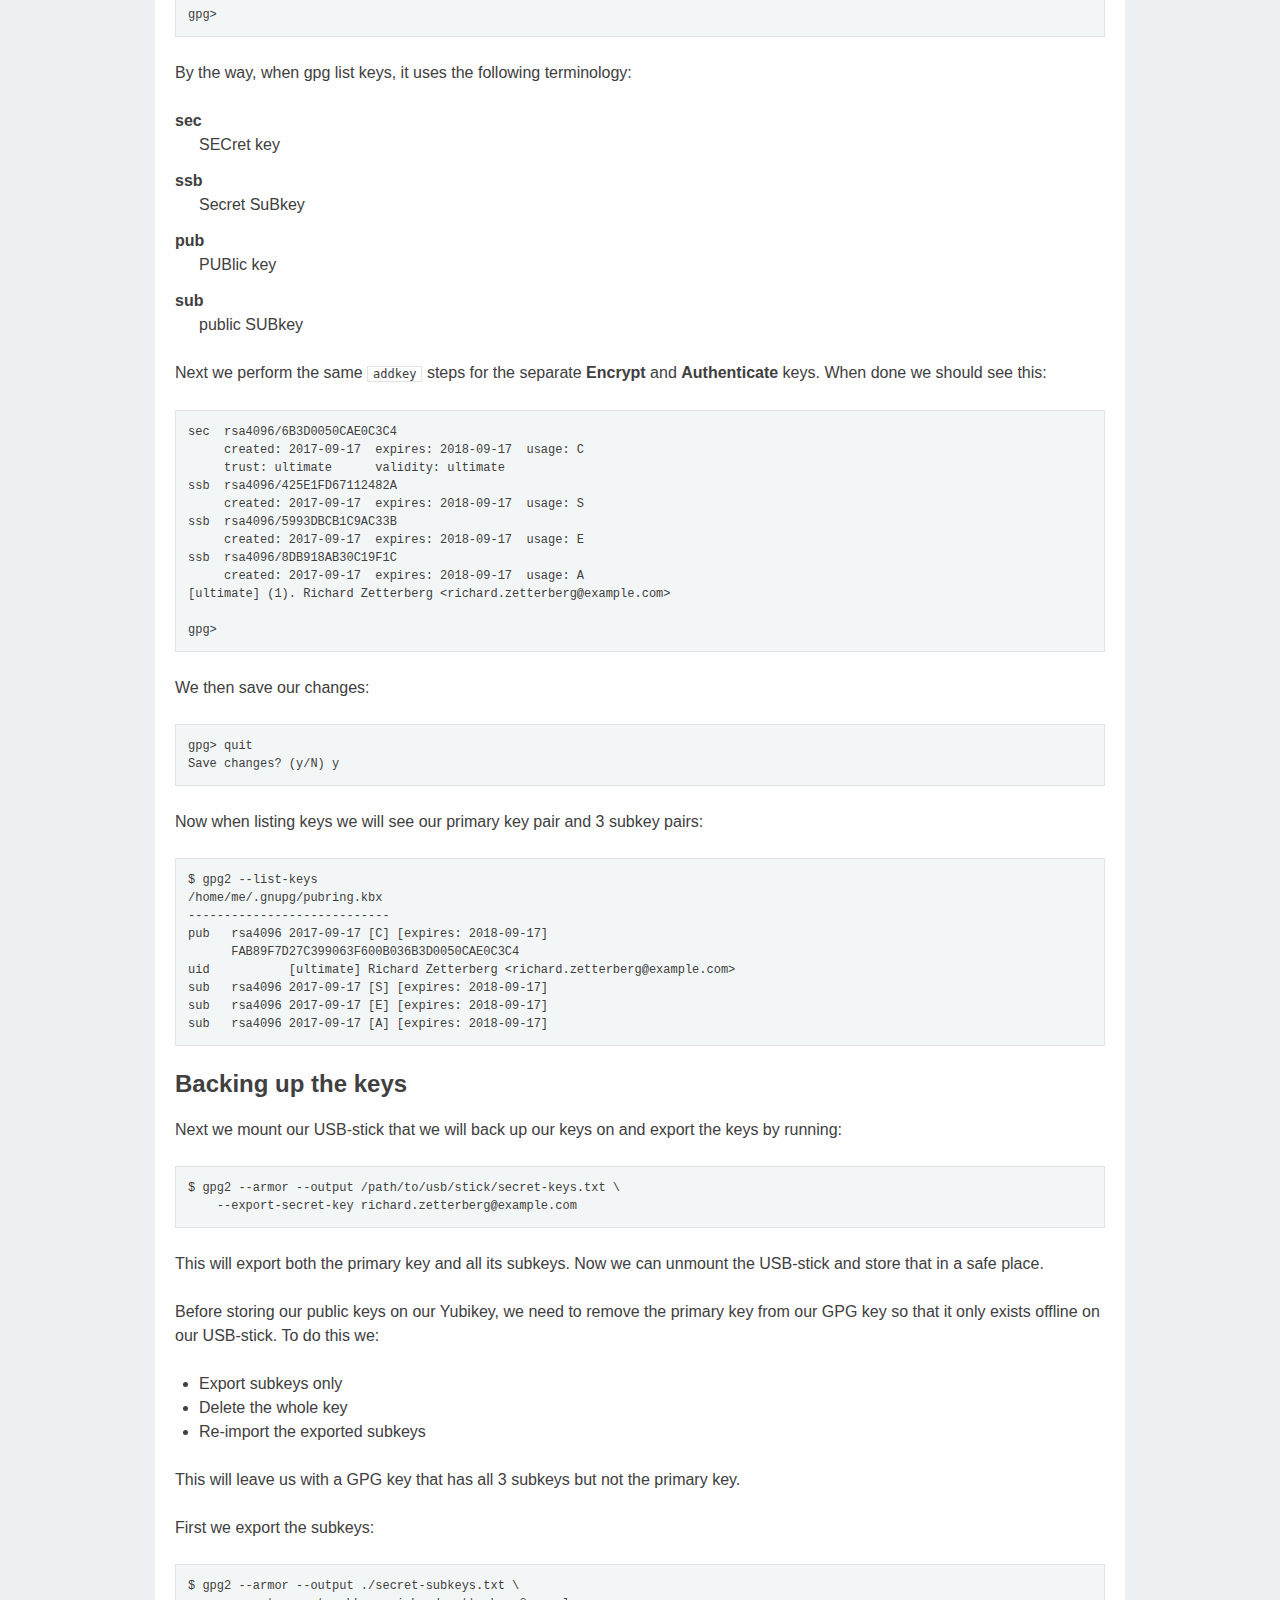
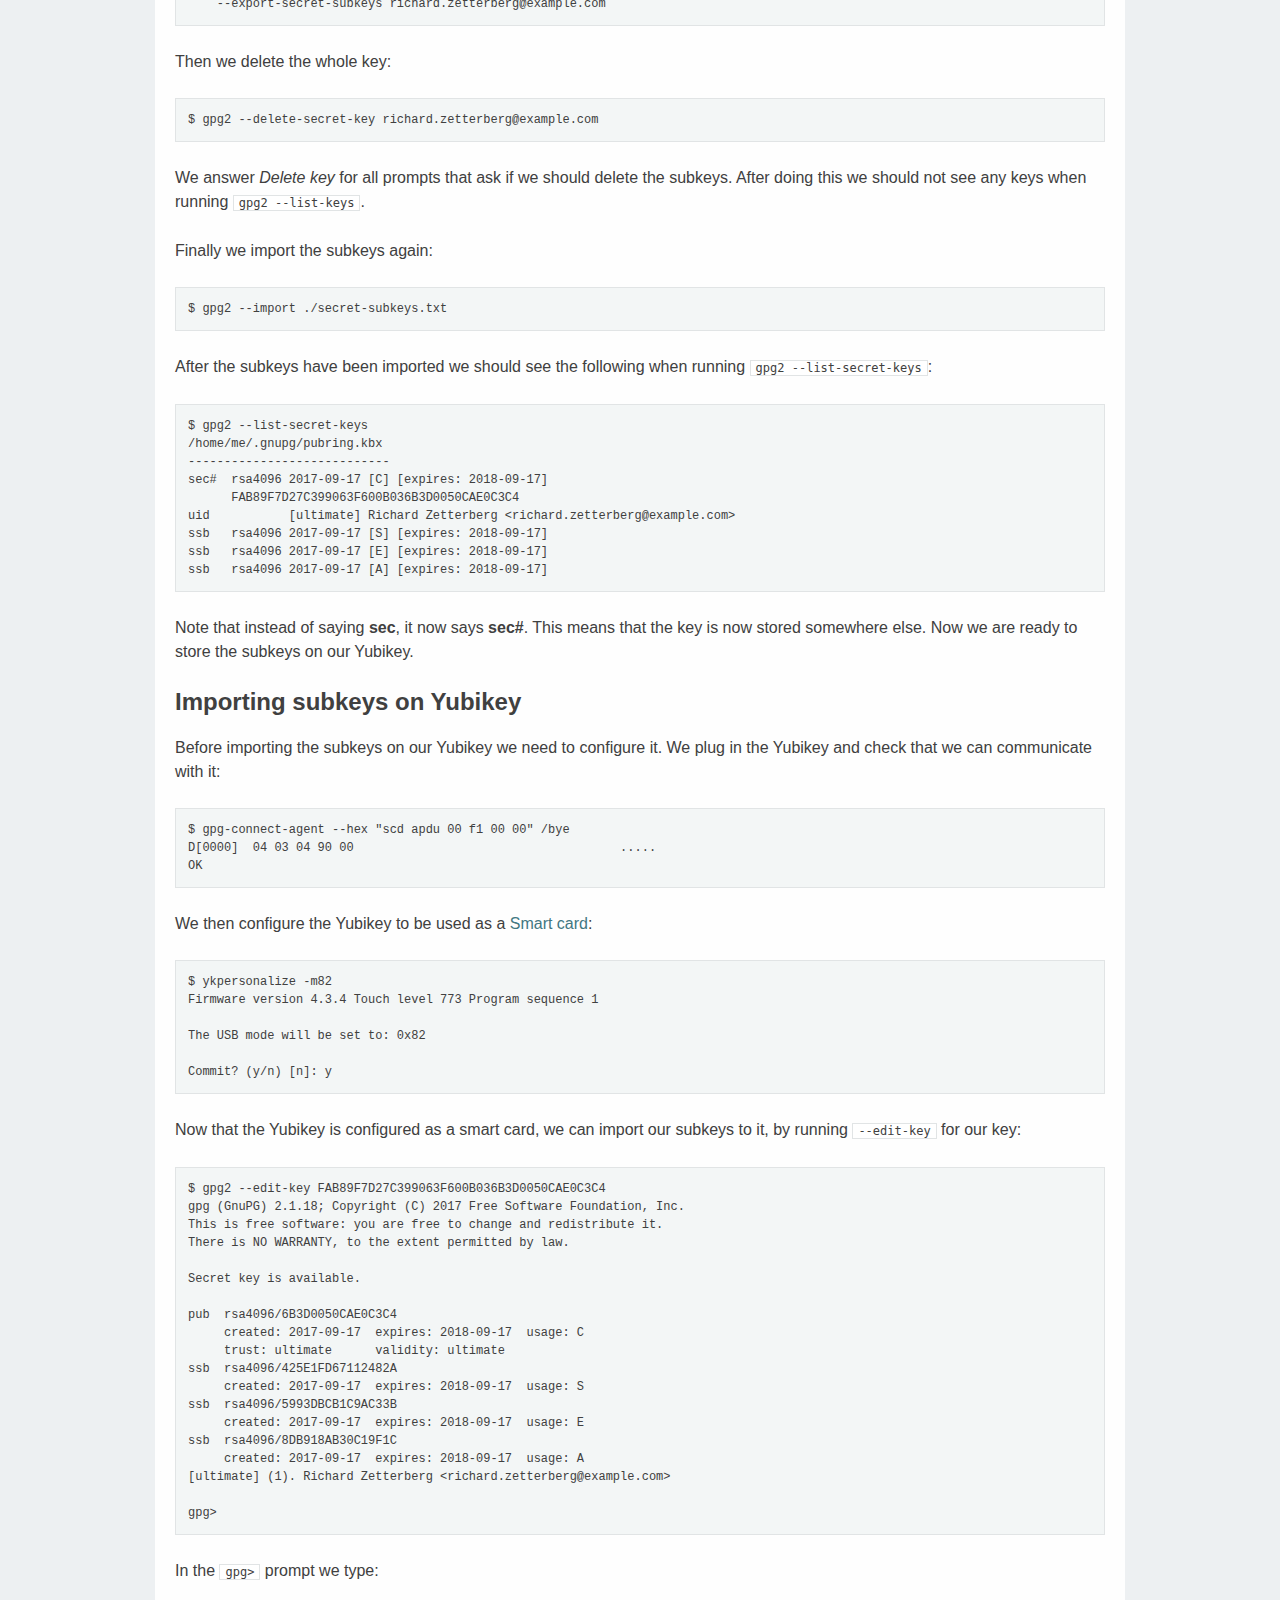
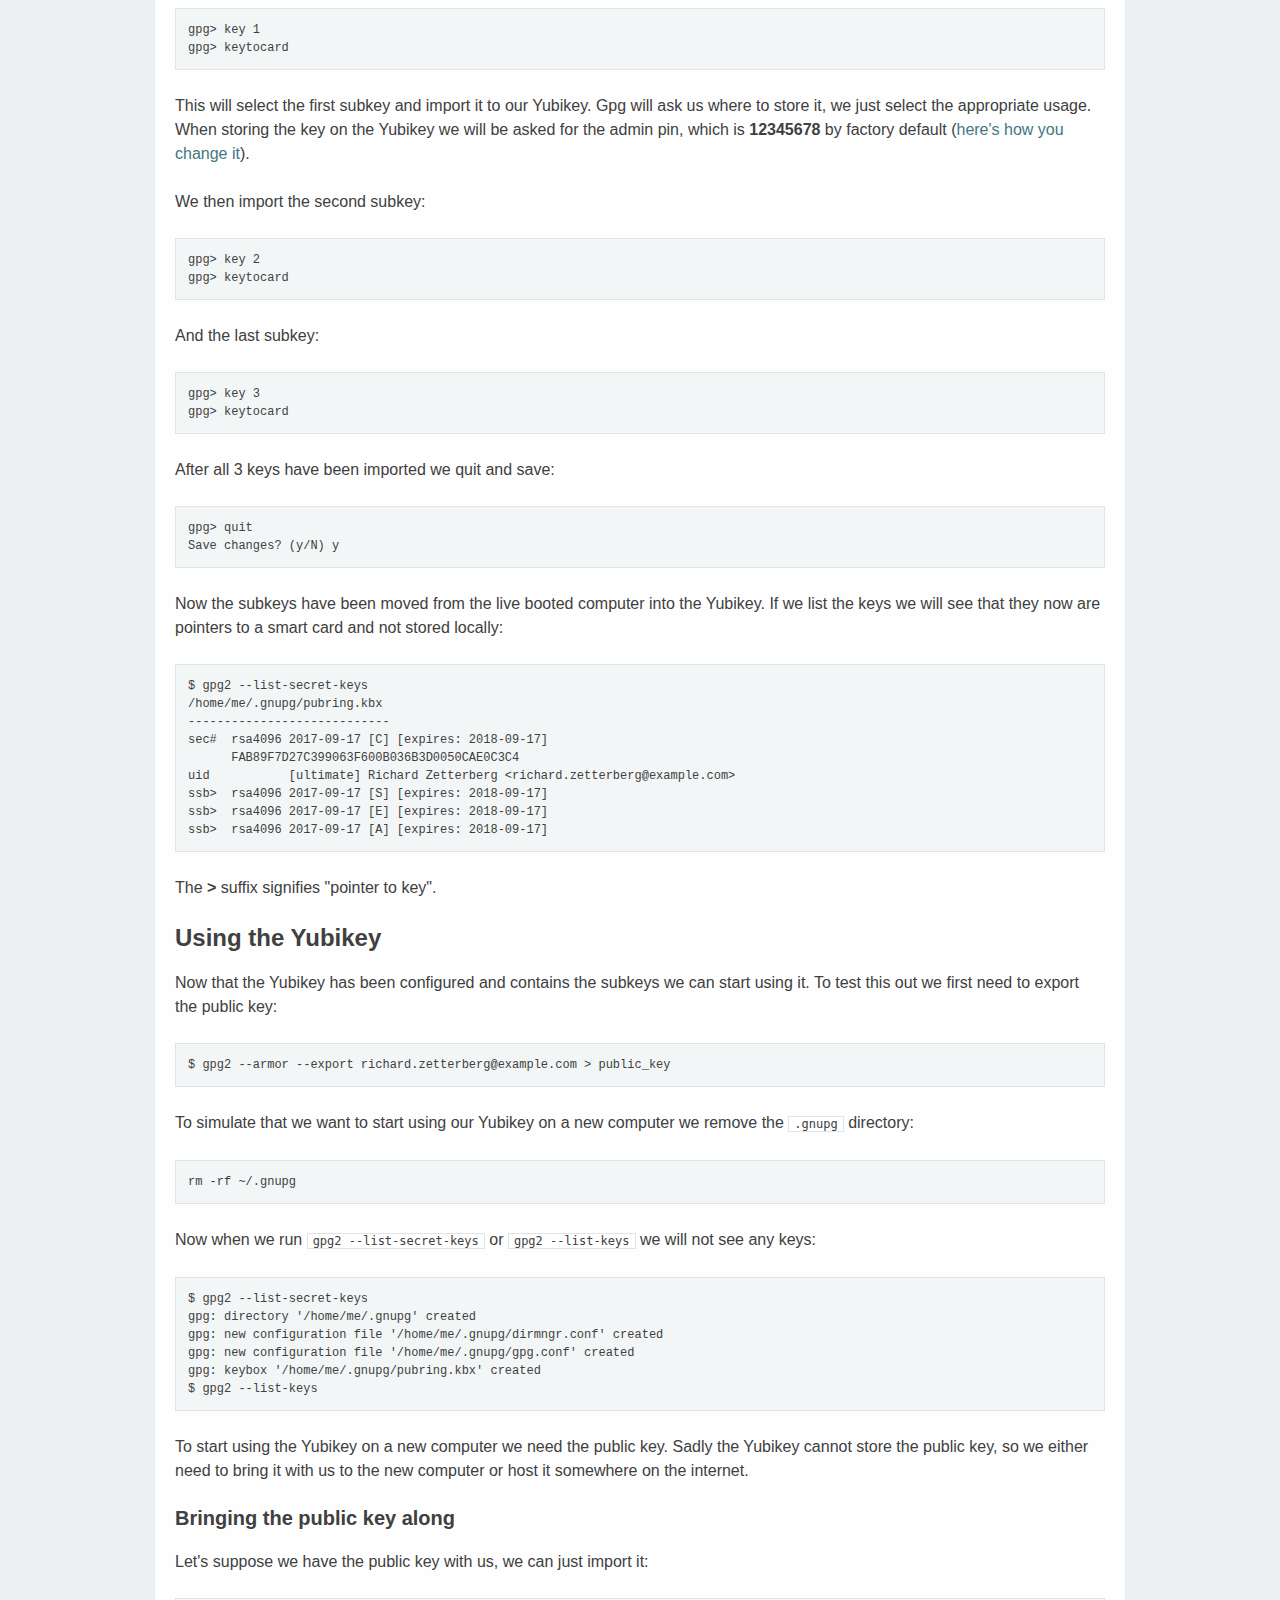
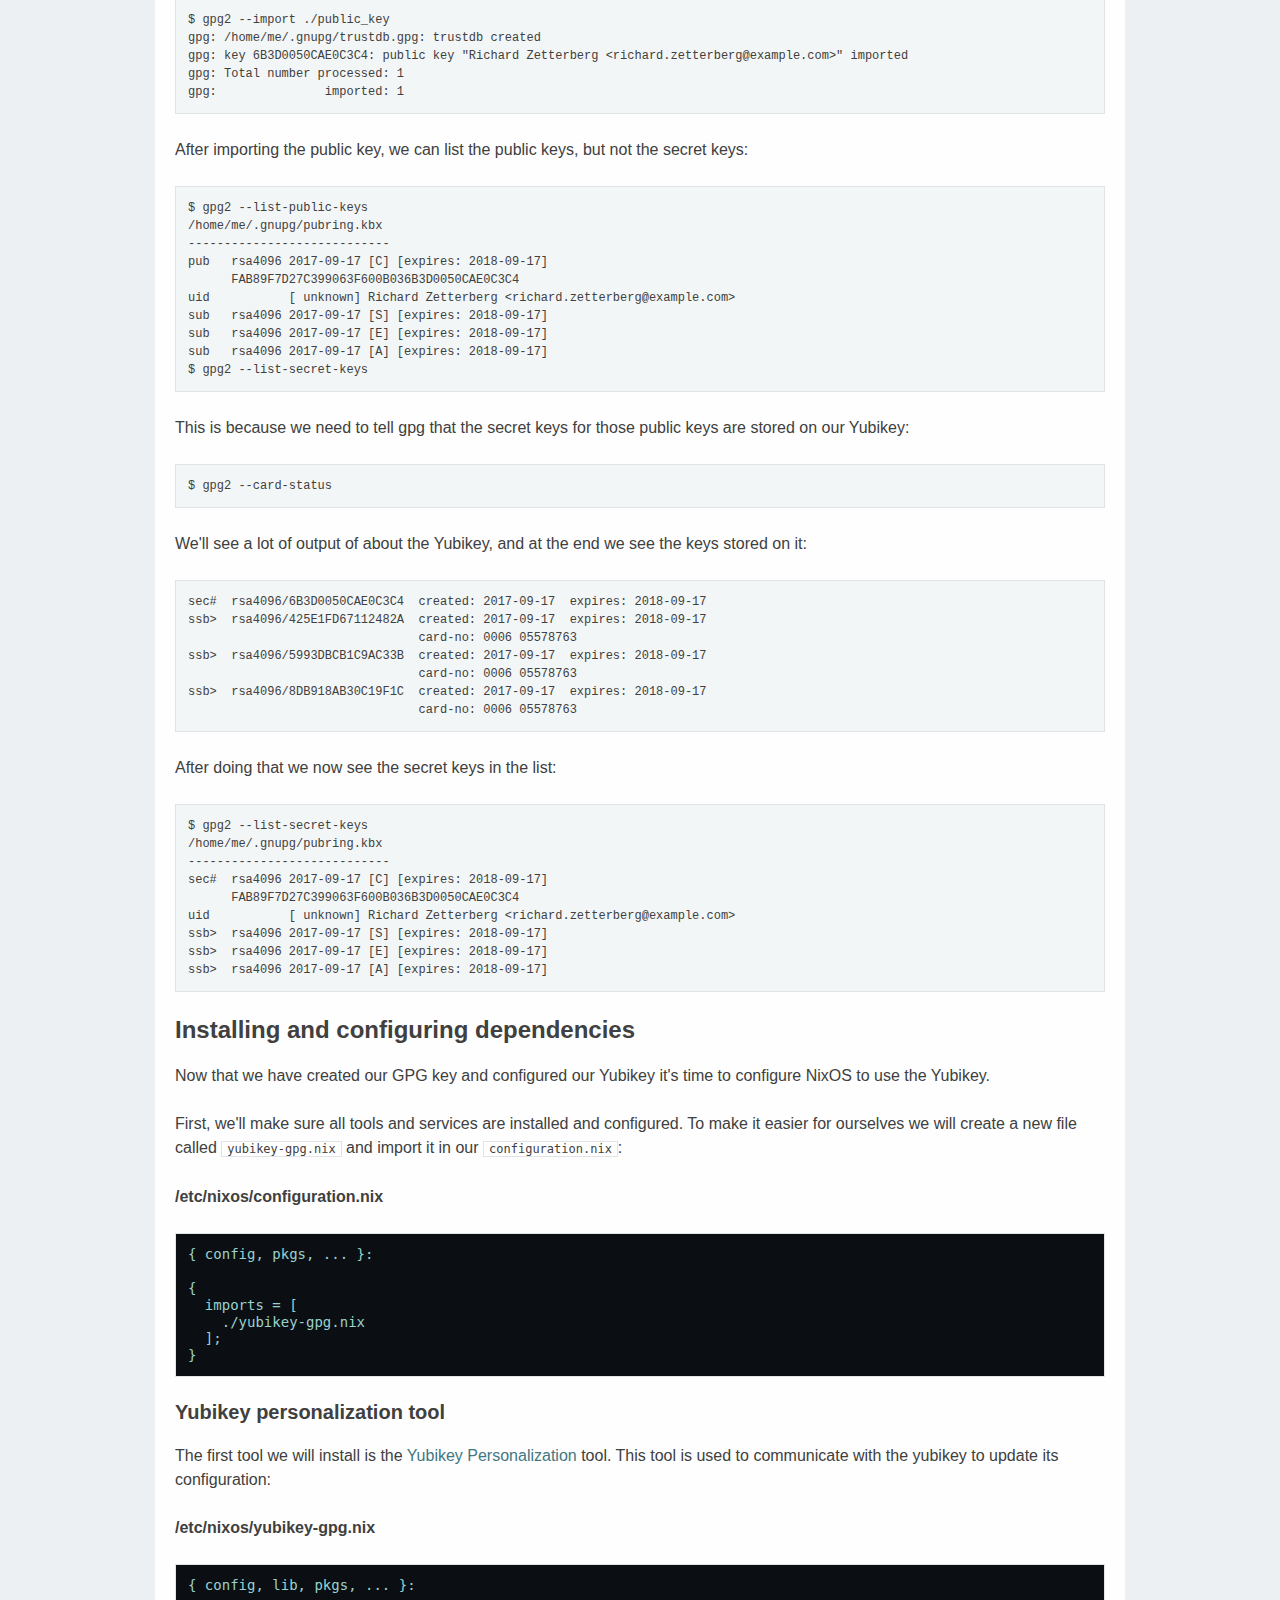
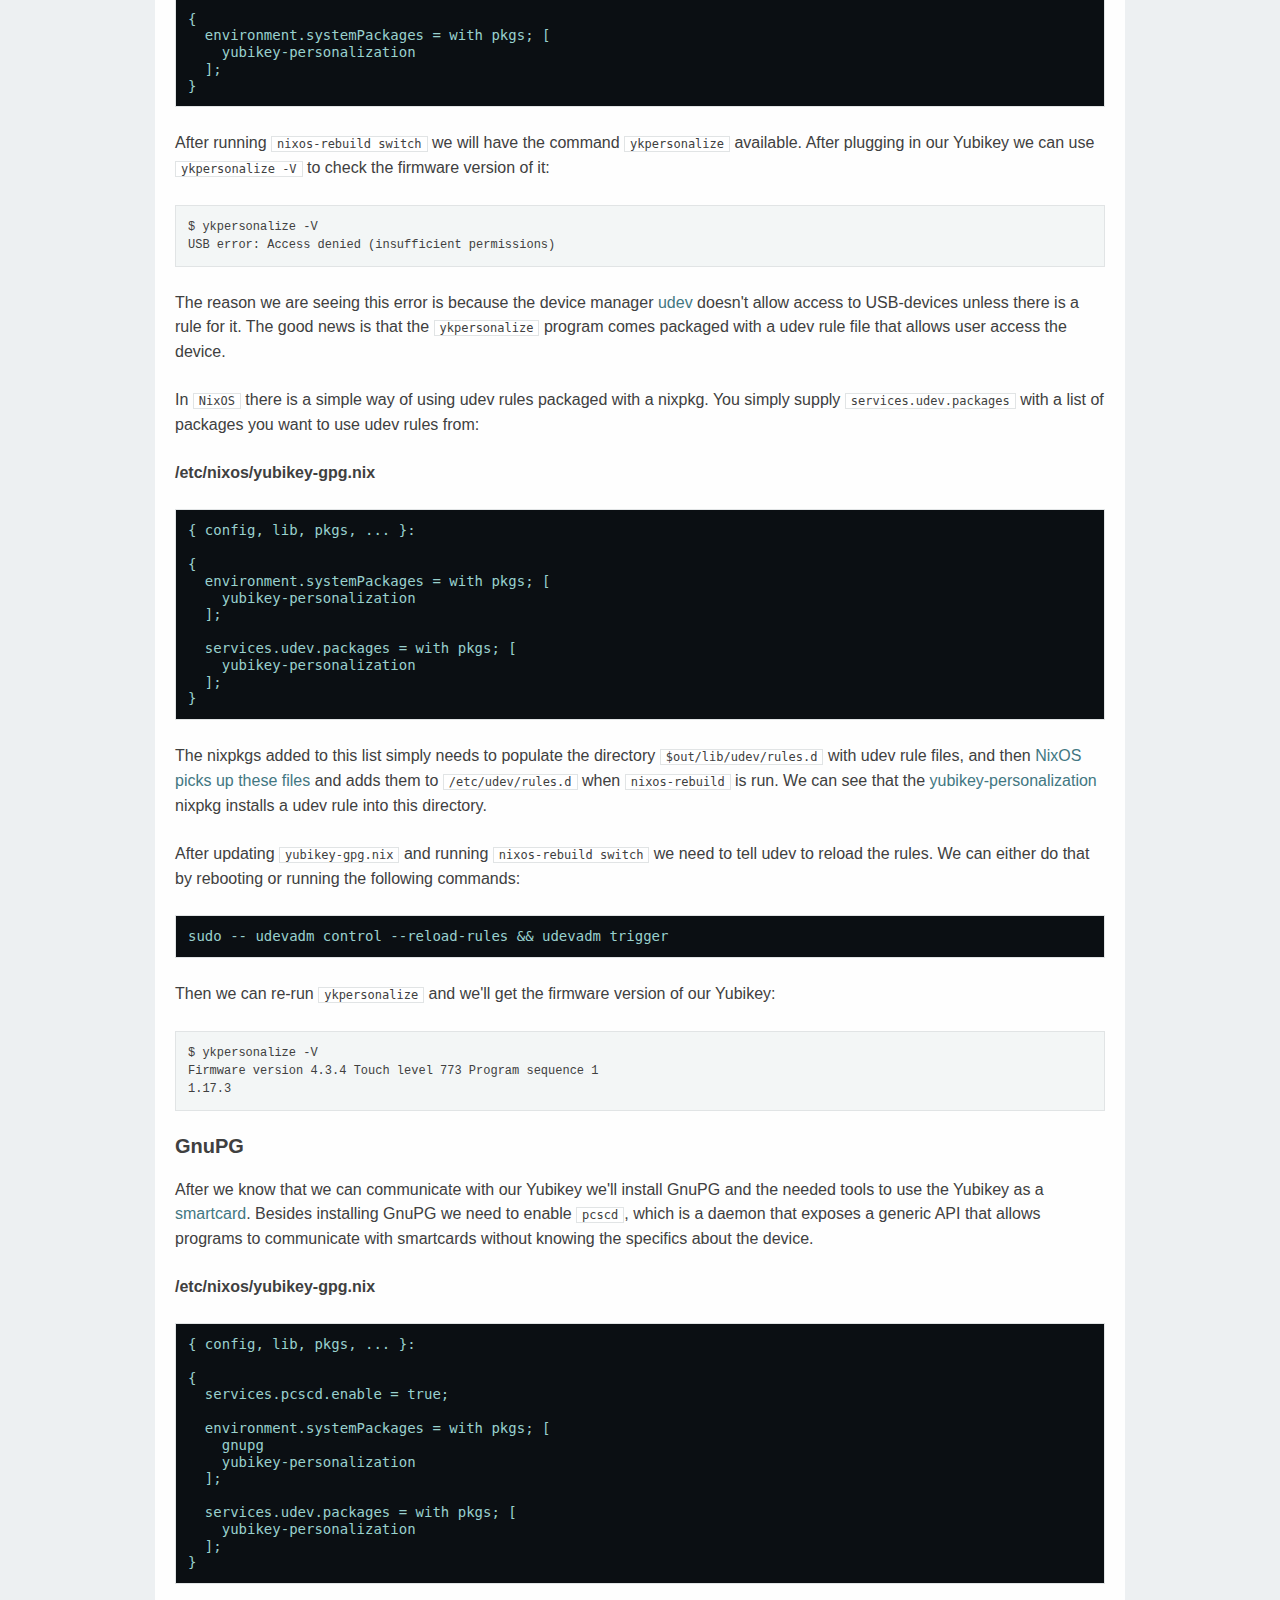
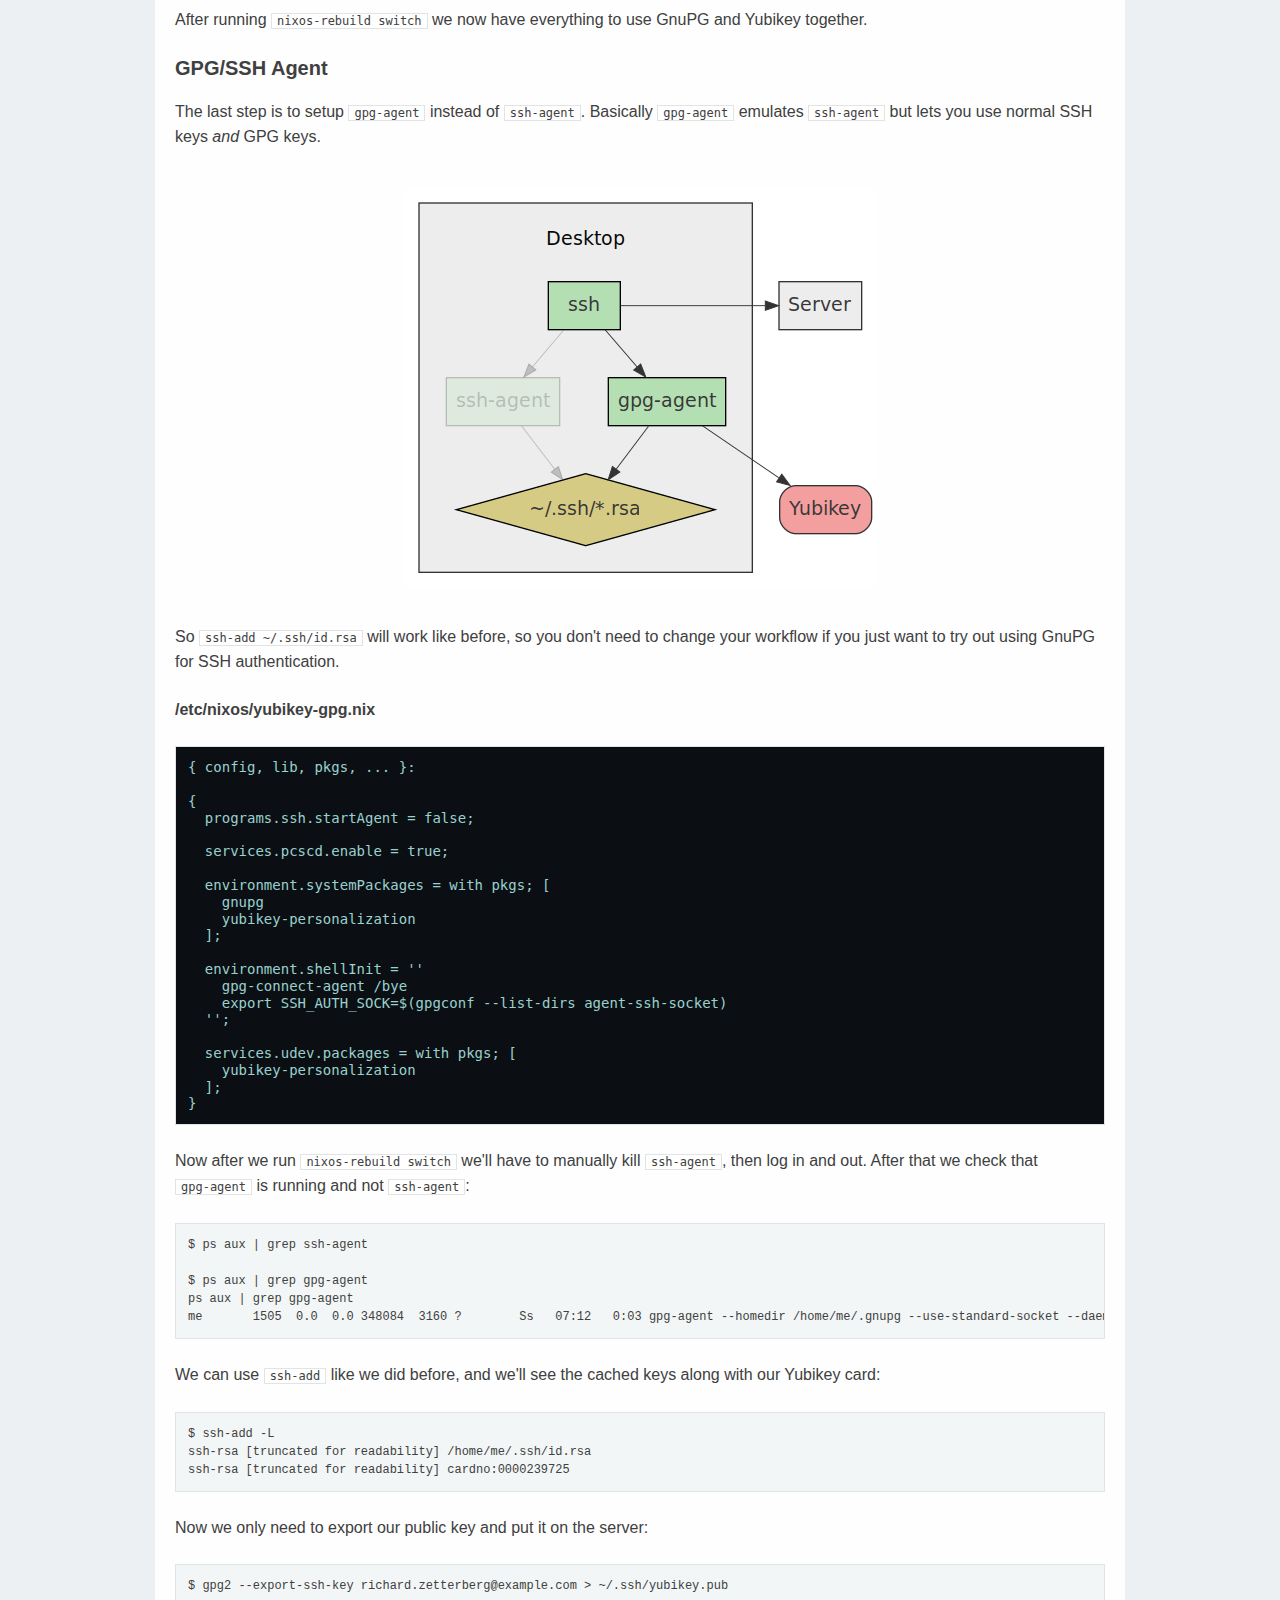
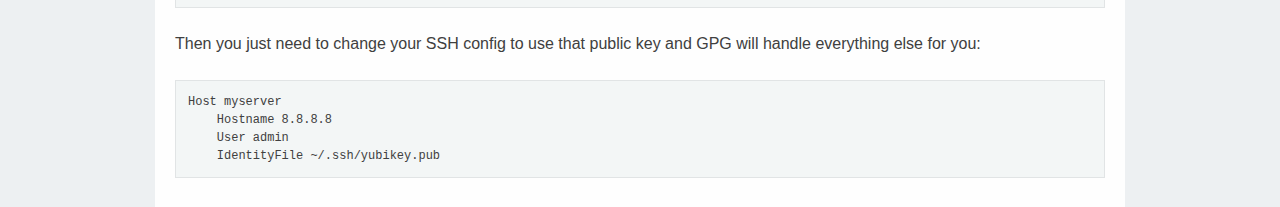
<file: yubikey-gpg-nixos.html>
<!DOCTYPE html>
<html lang="en">
<head>
<!-- 2017-09-30 Sat 13:16 -->
<meta charset="utf-8">
<meta name="viewport" content="width=device-width, initial-scale=1">
<title>Setting up GnuPG + Yubikey on NixOS for SSH authentication</title>
<meta name="generator" content="Org mode">
<link rel="stylesheet" type="text/css" href="assets/common/htmlize.css"/>
<link rel="stylesheet" type="text/css" href="assets/common/theme.css"/>
<link rel="stylesheet" type="text/css" href="assets/common/main.css"/>
</head>
<body>
<div id="org-div-home-and-up">
 <a accesskey="h" href="../"> UP </a>
 |
 <a accesskey="H" href="/"> HOME </a>
</div><div id="content">
<div class="rz-header">
  <img class="rz-logotype" src="assets/common/logotype.svg" />
</div>
<div class="rz-menu">
  <ul>
    <li><a href="index.html">To article list</a></li>
  </ul>
</div>

<script>
  (function(i,s,o,g,r,a,m){i['GoogleAnalyticsObject']=r;i[r]=i[r]||function(){
  (i[r].q=i[r].q||[]).push(arguments)},i[r].l=1*new Date();a=s.createElement(o),
  m=s.getElementsByTagName(o)[0];a.async=1;a.src=g;m.parentNode.insertBefore(a,m)
  })(window,document,'script','https://www.google-analytics.com/analytics.js','ga');

  ga('create', 'UA-98746269-1', 'auto');
  ga('send', 'pageview');
</script>
<dl class="org-dl">
<dt>Published</dt><dd>2017-09-29</dd>
<dt>NixOS release</dt><dd>17.03</dd>
</dl>

<p>
In this article we will setup NixOS to use <a href="https://gnupg.org/">GPG</a>-keys for SSH authentication,
while storing the keys securely on a <a href="https://www.yubico.com/products/yubikey-hardware/yubikey4/">Yubikey</a>. When I did this myself, I had to
read a lot of different sources to understand all the steps of this process.
So to save some time for someone else I compiled all these details into a
(hopefully) comprehensible article.
</p>

<div id="outline-container-org65fc697" class="outline-2">
<h2 id="org65fc697">GPG basics</h2>
<div class="outline-text-2" id="text-org65fc697">
<p>
A SSH key pair consists of a public key (stored on the server) and a
private key (stored on the client). The anatomy of these keys are simple,
they are just RSA keys that don't contain any meta data used in the
authentication process.
</p>
</div>

<div id="outline-container-orgc47152f" class="outline-3">
<h3 id="orgc47152f">Anatomy of GPG keys</h3>
<div class="outline-text-3" id="text-orgc47152f">
<p>
GPG <i>keys</i> on the other hand, are much more complex, they are more like a data
structure with different components than a "key". In essence a GPG key consists
of 4 parts:
</p>

<dl class="org-dl">
<dt>Primary key pair</dt><dd>Also called <i>master key</i></dd>
<dt>Primary identity</dt><dd>Also just called <i>user identity</i> or <i>uid</i></dd>
<dt>Extra identities</dt><dd>Extra user identities linked to the primary key pair</dd>
<dt>Subkey pairs</dt><dd>Extra keys derived from the primary key pair</dd>
</dl>


<div class="figure">
<p><img src="assets/yubikey-gpg-nixos/key-anatomy1.png" alt="key-anatomy1.png">
</p>
</div>

<p>
In earlier versions when you created a GPG key, it would only consist of
the primary key pair and the primary identity. Which probably why it is called
a GPG key, and not something like GPG structure or object.
</p>
</div>

<div id="outline-container-org9f6e0ce" class="outline-4">
<h4 id="org9f6e0ce">Identities</h4>
<div class="outline-text-4" id="text-org9f6e0ce">
<p>
When you create a new GPG key, you are asked for the name and email of the
user that they key belongs to. When creating the actual the GPG key, a
signature is created from the name and email using the primary private key.
This way the identity is <i>associated</i> with the primary key pair.
</p>

<p>
The extra identities is there so that you can associate other email adresses
to your primary key pair. For example, you might want to have both your private
and work email associated with the key for simplicity.
</p>
</div>
</div>

<div id="outline-container-org6c8303e" class="outline-4">
<h4 id="org6c8303e">Subkey pairs</h4>
<div class="outline-text-4" id="text-org6c8303e">
<p>
Subkey pairs are basically normal key pairs that has a signature that
associates them to the primary key pair. When a subkey pair is created, the
primary private key is used to create this signature.
</p>

<p>
The reason why you would want to create subkey pairs is because in GPG you
can specify what actions a key pair is allowed to perform. There are 4
different actions a key pair can perform. The most powerful action is called
<b>Certify</b>, which allows a key pair to create subkey pairs from itself. A subkey
pair is just a key pair but with a signature that associates it to another key
pair. The primary key pair will therefor always have the <b>Certify</b> capability,
so that it can create subkey pairs.
</p>

<p>
There are 3 other actions a key pair can perform:
</p>

<dl class="org-dl">
<dt>Sign</dt><dd>Signing files, emails, etc.</dd>
<dt>Encrypt</dt><dd>Encrypting files, emails, etc.</dd>
<dt>Authenticate</dt><dd>Authenticating against external services, such as SSH</dd>
</dl>

<p>
Normally you remove all actions but the <b>Certify</b> action from the primary key
pair and then create subkey pairs for each of the other 3 actions. This way you
can use the 3 subkey pairs in your day-to-day work, and store the primary key
pair offline safely.
</p>
</div>
</div>
</div>

<div id="outline-container-orgfe69ead" class="outline-3">
<h3 id="orgfe69ead">Smart cards</h3>
<div class="outline-text-3" id="text-orgfe69ead">
<p>
A smart card (like Yubikey) is basically a physical device that can store
private keys and perform the cryptographic operations directly on the device.
Smart cards are designed so that once the private keys are imported to the
device they cannot be extracted.
</p>

<p>
So if your computer would become compromised, the attacker would not be able to
get the private key since it is stored outside the computer and no
cryptographic operations are performed on the computer. The only thing
the attacker would be able to extract is the input and output of the device.
</p>
</div>
</div>
</div>

<div id="outline-container-org2317ec9" class="outline-2">
<h2 id="org2317ec9">Our goal</h2>
<div class="outline-text-2" id="text-org2317ec9">
<p>
Now that we better understand how GPG works, lets define the goal of this
article:
</p>

<ul class="org-ul">
<li>Create a GPG key
<ul class="org-ul">
<li>With a primary keypair that can only <b>Certify</b></li>
<li>With a single user identity</li>
<li>With a subkey pair that can only <b>Sign</b></li>
<li>With a subkey pair that can only <b>Encrypt</b></li>
<li>With a subkey pair that can only <b>Authenticate</b></li>
</ul></li>
<li>Backup the primary key pair and it's subkey pairs offline on a USB-stick</li>
<li>Configure our Yubikey</li>
<li>Move the 3 subkey pairs to our Yubikey</li>
<li>Configure NixOS to use GPG and our Yubikey for SSH authentication:</li>
</ul>


<div class="figure">
<p><img src="assets/yubikey-gpg-nixos/key-usage.png" alt="key-usage.png">
</p>
<p><span class="figure-number">Figure 2: </span>Agent replacement</p>
</div>

<p>
Lets start by creating our new key!
</p>
</div>
</div>

<div id="outline-container-orge0f424a" class="outline-2">
<h2 id="orge0f424a">Creating a new key</h2>
<div class="outline-text-2" id="text-orge0f424a">
<p>
All key creation should be performed on a live booted machine without network
access. A common way is to live boot <a href="https://tails.boum.org/">Tails</a> and perform all key generation steps
inside it. Then copy the generated keys to a USB-stick that is kept in a safe
place offline. From here on out all commands should be performed on a live
booted Tail machine without network access.
</p>

<p>
Like mentioned in the goals section, we'll start by creating a GPG key that
has primary key pair that can only <b>Certify</b>. To start the process we run:
</p>

<pre class="example">
$ gpg2 --expert --full-generate-key
</pre>

<p>
(We use the flag <code>--expert</code> and <code>--full-generate-key</code> to get all available
options when generating our key.)
</p>

<p>
The first prompt asks what kind of key
we want to generate, here we select <b>(8) RSA (set your own capabilities)</b>,
so that we get to choose what actions the key can perform. In the actions
prompt we untoggle all actions except for <b>Certify</b>. In the keysize prompt
we input <b>4096</b> bits. The Yubikey <a href="https://www.yubico.com/support/knowledge-base/categories/articles/use-yubikey-openpgp/#generatelocal">supports storing keys that are 4096-bits</a>
so we will use 4096 bits on all key pairs.
</p>

<p>
After the GPG key has been created we can verify that it actually exists:
</p>

<pre class="example">
$ gpg2 --list-keys
gpg: checking the trustdb
gpg: marginals needed: 3  completes needed: 1  trust model: pgp
gpg: depth: 0  valid:   1  signed:   0  trust: 0-, 0q, 0n, 0m, 0f, 1u
gpg: next trustdb check due at 2018-09-17
/home/me/.gnupg/pubring.kbx
----------------------------
pub   rsa4096 2017-09-17 [C] [expires: 2018-09-17]
      FAB89F7D27C399063F600B036B3D0050CAE0C3C4
uid           [ultimate] Richard Zetterberg &lt;richard.zetterberg@example.com&gt;
</pre>

<p>
Next step is to create our 3 subkey pairs from that primary key pair. We use
the key ID from the previous step and run:
</p>

<pre class="example">
$ gpg2 --expert --edit-key FAB89F7D27C399063F600B036B3D0050CAE0C3C4
</pre>

<p>
When starting that command we are presented with a overview of the key and
a <code>gpg&gt;</code> prompt that accept commands. We start by entering:
</p>

<pre class="example">
gpg&gt; addkey
</pre>

<p>
We are now shown the key creation prompt again. This time we also select
<b>(8) RSA (set your own capabilities)</b> for key type. However, this time we
only select <b>Sign</b> capability. Same key size as before, 4096-bits.
</p>

<p>
After creating our <b>Sign</b> subkey, we should see the overview and the <code>gpg&gt;</code>
command prompt again:
</p>

<pre class="example">
sec  rsa4096/6B3D0050CAE0C3C4
     created: 2017-09-17  expires: 2018-09-17  usage: C
     trust: ultimate      validity: ultimate
ssb  rsa4096/425E1FD67112482A
     created: 2017-09-17  expires: 2018-09-17  usage: S
[ultimate] (1). Richard Zetterberg &lt;richard.zetterberg@example.com&gt;

gpg&gt;
</pre>

<p>
By the way, when gpg list keys, it uses the following terminology:
</p>

<dl class="org-dl">
<dt>sec</dt><dd>SECret key</dd>
<dt>ssb</dt><dd>Secret SuBkey</dd>
<dt>pub</dt><dd>PUBlic key</dd>
<dt>sub</dt><dd>public SUBkey</dd>
</dl>

<p>
Next we perform the same <code>addkey</code> steps for the separate <b>Encrypt</b> and
<b>Authenticate</b> keys. When done we should see this:
</p>

<pre class="example">
sec  rsa4096/6B3D0050CAE0C3C4
     created: 2017-09-17  expires: 2018-09-17  usage: C
     trust: ultimate      validity: ultimate
ssb  rsa4096/425E1FD67112482A
     created: 2017-09-17  expires: 2018-09-17  usage: S
ssb  rsa4096/5993DBCB1C9AC33B
     created: 2017-09-17  expires: 2018-09-17  usage: E
ssb  rsa4096/8DB918AB30C19F1C
     created: 2017-09-17  expires: 2018-09-17  usage: A
[ultimate] (1). Richard Zetterberg &lt;richard.zetterberg@example.com&gt;

gpg&gt;
</pre>

<p>
We then save our changes:
</p>

<pre class="example">
gpg&gt; quit
Save changes? (y/N) y
</pre>

<p>
Now when listing keys we will see our primary key pair and 3 subkey pairs:
</p>

<pre class="example">
$ gpg2 --list-keys
/home/me/.gnupg/pubring.kbx
----------------------------
pub   rsa4096 2017-09-17 [C] [expires: 2018-09-17]
      FAB89F7D27C399063F600B036B3D0050CAE0C3C4
uid           [ultimate] Richard Zetterberg &lt;richard.zetterberg@example.com&gt;
sub   rsa4096 2017-09-17 [S] [expires: 2018-09-17]
sub   rsa4096 2017-09-17 [E] [expires: 2018-09-17]
sub   rsa4096 2017-09-17 [A] [expires: 2018-09-17]
</pre>
</div>
</div>

<div id="outline-container-org7e2a083" class="outline-2">
<h2 id="org7e2a083">Backing up the keys</h2>
<div class="outline-text-2" id="text-org7e2a083">
<p>
Next we mount our USB-stick that we will back up our keys on and export the
keys by running:
</p>

<pre class="example">
$ gpg2 --armor --output /path/to/usb/stick/secret-keys.txt \
    --export-secret-key richard.zetterberg@example.com
</pre>

<p>
This will export both the primary key and all its subkeys. Now we can unmount
the USB-stick and store that in a safe place.
</p>

<p>
Before storing our public keys on our Yubikey, we need to remove
the primary key from our GPG key so that it only exists offline on our
USB-stick. To do this we:
</p>

<ul class="org-ul">
<li>Export subkeys only</li>
<li>Delete the whole key</li>
<li>Re-import the exported subkeys</li>
</ul>

<p>
This will leave us with a GPG key that has all 3 subkeys but not the primary
key.
</p>

<p>
First we export the subkeys:
</p>

<pre class="example">
$ gpg2 --armor --output ./secret-subkeys.txt \
    --export-secret-subkeys richard.zetterberg@example.com
</pre>

<p>
Then we delete the whole key:
</p>

<pre class="example">
$ gpg2 --delete-secret-key richard.zetterberg@example.com
</pre>

<p>
We answer <i>Delete key</i> for all prompts that ask if we should delete the subkeys.
After doing this we should not see any keys when running <code>gpg2 --list-keys</code>.
</p>

<p>
Finally we import the subkeys again:
</p>

<pre class="example">
$ gpg2 --import ./secret-subkeys.txt
</pre>

<p>
After the subkeys have been imported we should see the following when running
<code>gpg2 --list-secret-keys</code>:
</p>

<pre class="example">
$ gpg2 --list-secret-keys
/home/me/.gnupg/pubring.kbx
----------------------------
sec#  rsa4096 2017-09-17 [C] [expires: 2018-09-17]
      FAB89F7D27C399063F600B036B3D0050CAE0C3C4
uid           [ultimate] Richard Zetterberg &lt;richard.zetterberg@example.com&gt;
ssb   rsa4096 2017-09-17 [S] [expires: 2018-09-17]
ssb   rsa4096 2017-09-17 [E] [expires: 2018-09-17]
ssb   rsa4096 2017-09-17 [A] [expires: 2018-09-17]
</pre>

<p>
Note that instead of saying <b>sec</b>, it now says <b>sec#</b>. This means that the
key is now stored somewhere else. Now we are ready to store the subkeys on
our Yubikey.
</p>
</div>
</div>

<div id="outline-container-org7f53c19" class="outline-2">
<h2 id="org7f53c19">Importing subkeys on Yubikey</h2>
<div class="outline-text-2" id="text-org7f53c19">
<p>
Before importing the subkeys on our Yubikey we need to configure it. We plug
in the Yubikey and check that we can communicate with it:
</p>

<pre class="example">
$ gpg-connect-agent --hex "scd apdu 00 f1 00 00" /bye
D[0000]  04 03 04 90 00                                     .....
OK
</pre>

<p>
We then configure the Yubikey to be used as a <a href="https://en.wikipedia.org/wiki/Smart_card">Smart card</a>:
</p>

<pre class="example">
$ ykpersonalize -m82
Firmware version 4.3.4 Touch level 773 Program sequence 1

The USB mode will be set to: 0x82

Commit? (y/n) [n]: y
</pre>

<p>
Now that the Yubikey is configured as a smart card, we can import our subkeys
to it, by running <code>--edit-key</code> for our key:
</p>

<pre class="example">
$ gpg2 --edit-key FAB89F7D27C399063F600B036B3D0050CAE0C3C4
gpg (GnuPG) 2.1.18; Copyright (C) 2017 Free Software Foundation, Inc.
This is free software: you are free to change and redistribute it.
There is NO WARRANTY, to the extent permitted by law.

Secret key is available.

pub  rsa4096/6B3D0050CAE0C3C4
     created: 2017-09-17  expires: 2018-09-17  usage: C
     trust: ultimate      validity: ultimate
ssb  rsa4096/425E1FD67112482A
     created: 2017-09-17  expires: 2018-09-17  usage: S
ssb  rsa4096/5993DBCB1C9AC33B
     created: 2017-09-17  expires: 2018-09-17  usage: E
ssb  rsa4096/8DB918AB30C19F1C
     created: 2017-09-17  expires: 2018-09-17  usage: A
[ultimate] (1). Richard Zetterberg &lt;richard.zetterberg@example.com&gt;

gpg&gt;
</pre>

<p>
In the <code>gpg&gt;</code> prompt we type:
</p>

<pre class="example">
gpg&gt; key 1
gpg&gt; keytocard
</pre>

<p>
This will select the first subkey and import it to our Yubikey. Gpg will ask us
where to store it, we just select the appropriate usage. When storing the key on
the Yubikey we will be asked for the admin pin, which is <b>12345678</b> by factory
default (<a href="https://developers.yubico.com/PGP/Card_edit.html">here's how you change it</a>).
</p>

<p>
We then import the second subkey:
</p>

<pre class="example">
gpg&gt; key 2
gpg&gt; keytocard
</pre>

<p>
And the last subkey:
</p>

<pre class="example">
gpg&gt; key 3
gpg&gt; keytocard
</pre>

<p>
After all 3 keys have been imported we quit and save:
</p>

<pre class="example">
gpg&gt; quit
Save changes? (y/N) y
</pre>

<p>
Now the subkeys have been moved from the live booted computer into the Yubikey.
If we list the keys we will see that they now are pointers to a smart card and
not stored locally:
</p>

<pre class="example">
$ gpg2 --list-secret-keys
/home/me/.gnupg/pubring.kbx
----------------------------
sec#  rsa4096 2017-09-17 [C] [expires: 2018-09-17]
      FAB89F7D27C399063F600B036B3D0050CAE0C3C4
uid           [ultimate] Richard Zetterberg &lt;richard.zetterberg@example.com&gt;
ssb&gt;  rsa4096 2017-09-17 [S] [expires: 2018-09-17]
ssb&gt;  rsa4096 2017-09-17 [E] [expires: 2018-09-17]
ssb&gt;  rsa4096 2017-09-17 [A] [expires: 2018-09-17]
</pre>

<p>
The <b>&gt;</b> suffix signifies "pointer to key".
</p>
</div>
</div>

<div id="outline-container-orgf995fa3" class="outline-2">
<h2 id="orgf995fa3">Using the Yubikey</h2>
<div class="outline-text-2" id="text-orgf995fa3">
<p>
Now that the Yubikey has been configured and contains the subkeys we can start
using it. To test this out we first need to export the public key:
</p>

<pre class="example">
$ gpg2 --armor --export richard.zetterberg@example.com &gt; public_key
</pre>

<p>
To simulate that we want to start using our Yubikey on a new computer we
remove the <code>.gnupg</code> directory:
</p>

<pre class="example">
rm -rf ~/.gnupg
</pre>

<p>
Now when we run <code>gpg2 --list-secret-keys</code> or <code>gpg2 --list-keys</code> we will not see
any keys:
</p>

<pre class="example">
$ gpg2 --list-secret-keys
gpg: directory '/home/me/.gnupg' created
gpg: new configuration file '/home/me/.gnupg/dirmngr.conf' created
gpg: new configuration file '/home/me/.gnupg/gpg.conf' created
gpg: keybox '/home/me/.gnupg/pubring.kbx' created
$ gpg2 --list-keys
</pre>

<p>
To start using the Yubikey on a new computer we need the public key. Sadly the
Yubikey cannot store the public key, so we either need to bring it with us to
the new computer or host it somewhere on the internet.
</p>
</div>

<div id="outline-container-orge24906f" class="outline-3">
<h3 id="orge24906f">Bringing the public key along</h3>
<div class="outline-text-3" id="text-orge24906f">
<p>
Let's suppose we have the public key with us, we can just import it:
</p>

<pre class="example">
$ gpg2 --import ./public_key
gpg: /home/me/.gnupg/trustdb.gpg: trustdb created
gpg: key 6B3D0050CAE0C3C4: public key "Richard Zetterberg &lt;richard.zetterberg@example.com&gt;" imported
gpg: Total number processed: 1
gpg:               imported: 1
</pre>

<p>
After importing the public key, we can list the public keys, but not the
secret keys:
</p>

<pre class="example">
$ gpg2 --list-public-keys
/home/me/.gnupg/pubring.kbx
----------------------------
pub   rsa4096 2017-09-17 [C] [expires: 2018-09-17]
      FAB89F7D27C399063F600B036B3D0050CAE0C3C4
uid           [ unknown] Richard Zetterberg &lt;richard.zetterberg@example.com&gt;
sub   rsa4096 2017-09-17 [S] [expires: 2018-09-17]
sub   rsa4096 2017-09-17 [E] [expires: 2018-09-17]
sub   rsa4096 2017-09-17 [A] [expires: 2018-09-17]
$ gpg2 --list-secret-keys
</pre>

<p>
This is because we need to tell gpg that the secret keys for those public keys
are stored on our Yubikey:
</p>

<pre class="example">
$ gpg2 --card-status
</pre>

<p>
We'll see a lot of output of about the Yubikey, and at the end we see the
keys stored on it:
</p>

<pre class="example">
sec#  rsa4096/6B3D0050CAE0C3C4  created: 2017-09-17  expires: 2018-09-17
ssb&gt;  rsa4096/425E1FD67112482A  created: 2017-09-17  expires: 2018-09-17
                                card-no: 0006 05578763
ssb&gt;  rsa4096/5993DBCB1C9AC33B  created: 2017-09-17  expires: 2018-09-17
                                card-no: 0006 05578763
ssb&gt;  rsa4096/8DB918AB30C19F1C  created: 2017-09-17  expires: 2018-09-17
                                card-no: 0006 05578763
</pre>

<p>
After doing that we now see the secret keys in the list:
</p>

<pre class="example">
$ gpg2 --list-secret-keys
/home/me/.gnupg/pubring.kbx
----------------------------
sec#  rsa4096 2017-09-17 [C] [expires: 2018-09-17]
      FAB89F7D27C399063F600B036B3D0050CAE0C3C4
uid           [ unknown] Richard Zetterberg &lt;richard.zetterberg@example.com&gt;
ssb&gt;  rsa4096 2017-09-17 [S] [expires: 2018-09-17]
ssb&gt;  rsa4096 2017-09-17 [E] [expires: 2018-09-17]
ssb&gt;  rsa4096 2017-09-17 [A] [expires: 2018-09-17]
</pre>
</div>
</div>
</div>

<div id="outline-container-org5cb6286" class="outline-2">
<h2 id="org5cb6286">Installing and configuring dependencies</h2>
<div class="outline-text-2" id="text-org5cb6286">
<p>
Now that we have created our GPG key and configured our Yubikey it's time to
configure NixOS to use the Yubikey.
</p>

<p>
First, we'll make sure all tools and services are installed and configured. To
make it easier for ourselves we will create a new file called <code>yubikey-gpg.nix</code>
and import it in our <code>configuration.nix</code>:
</p>

<p>
<b>/etc/nixos/configuration.nix</b>
</p>
<div class="org-src-container">
<pre class="src src-fundamental">{ config, pkgs, ... }:

{
  imports = [
    ./yubikey-gpg.nix
  ];
}
</pre>
</div>
</div>

<div id="outline-container-orgc335ee8" class="outline-3">
<h3 id="orgc335ee8">Yubikey personalization tool</h3>
<div class="outline-text-3" id="text-orgc335ee8">
<p>
The first tool we will install is the <a href="https://developers.yubico.com/yubikey-personalization/">Yubikey Personalization</a> tool. This tool is
used to communicate with the yubikey to update its configuration:
</p>

<p>
<b>/etc/nixos/yubikey-gpg.nix</b>
</p>
<div class="org-src-container">
<pre class="src src-fundamental">{ config, lib, pkgs, ... }:

{
  environment.systemPackages = with pkgs; [
    yubikey-personalization
  ];
}
</pre>
</div>

<p>
After running <code>nixos-rebuild switch</code> we will have the command <code>ykpersonalize</code>
available. After plugging in our Yubikey we can use <code>ykpersonalize -V</code> to check
the firmware version of it:
</p>

<pre class="example">
$ ykpersonalize -V
USB error: Access denied (insufficient permissions)
</pre>

<p>
The reason we are seeing this error is because the device manager <a href="https://en.wikipedia.org/wiki/Udev">udev</a> doesn't
allow access to USB-devices unless there is a rule for it. The good news is that
the <code>ykpersonalize</code> program comes packaged with a udev rule file that allows user
access the device.
</p>

<p>
In <code>NixOS</code> there is a simple way of using udev rules packaged with a nixpkg. You
simply supply <code>services.udev.packages</code> with a list of packages you want to use
udev rules from:
</p>

<p>
<b>/etc/nixos/yubikey-gpg.nix</b>
</p>
<div class="org-src-container">
<pre class="src src-fundamental">{ config, lib, pkgs, ... }:

{
  environment.systemPackages = with pkgs; [
    yubikey-personalization
  ];

  services.udev.packages = with pkgs; [
    yubikey-personalization
  ];
}
</pre>
</div>

<p>
The nixpkgs added to this list simply needs to populate the directory
<code>$out/lib/udev/rules.d</code> with udev rule files, and then <a href="https://github.com/NixOS/nixpkgs/blob/release-17.03/nixos/modules/services/hardware/udev.nix#L48">NixOS picks up these files</a>
and adds them to <code>/etc/udev/rules.d</code> when <code>nixos-rebuild</code> is run.
We can see that the <a href="https://github.com/NixOS/nixpkgs/blob/release-17.03/pkgs/tools/misc/yubikey-personalization/default.nix#L23">yubikey-personalization</a> nixpkg installs a udev rule
into this directory.
</p>

<p>
After updating <code>yubikey-gpg.nix</code> and running <code>nixos-rebuild switch</code> we need to
tell udev to reload the rules. We can either do that by rebooting or running the
following commands:
</p>

<div class="org-src-container">
<pre class="src src-sh">sudo -- udevadm control --reload-rules &amp;&amp; udevadm trigger
</pre>
</div>

<p>
Then we can re-run <code>ykpersonalize</code> and we'll get the firmware version of our
Yubikey:
</p>

<pre class="example">
$ ykpersonalize -V
Firmware version 4.3.4 Touch level 773 Program sequence 1
1.17.3
</pre>
</div>
</div>

<div id="outline-container-orgeda5c96" class="outline-3">
<h3 id="orgeda5c96">GnuPG</h3>
<div class="outline-text-3" id="text-orgeda5c96">
<p>
After we know that we can communicate with our Yubikey we'll install GnuPG and
the needed tools to use the Yubikey as a <a href="https://wiki.gnupg.org/SmartCard">smartcard</a>. Besides installing GnuPG we
need to enable <code>pcscd</code>, which is a daemon that exposes a generic API that allows
programs to communicate with smartcards without knowing the specifics about the
device.
</p>

<p>
<b>/etc/nixos/yubikey-gpg.nix</b>
</p>
<div class="org-src-container">
<pre class="src src-fundamental">{ config, lib, pkgs, ... }:

{
  services.pcscd.enable = true;

  environment.systemPackages = with pkgs; [
    gnupg
    yubikey-personalization
  ];

  services.udev.packages = with pkgs; [
    yubikey-personalization
  ];
}
</pre>
</div>

<p>
After running <code>nixos-rebuild switch</code> we now have everything to use GnuPG and
Yubikey together.
</p>
</div>
</div>

<div id="outline-container-org746ce37" class="outline-3">
<h3 id="org746ce37">GPG/SSH Agent</h3>
<div class="outline-text-3" id="text-org746ce37">
<p>
The last step is to setup <code>gpg-agent</code> instead of <code>ssh-agent</code>. Basically
<code>gpg-agent</code> emulates <code>ssh-agent</code> but lets you use normal SSH keys <i>and</i>
GPG keys.
</p>


<div class="figure">
<p><img src="assets/yubikey-gpg-nixos/key-usage.png" alt="key-usage.png">
</p>
</div>

<p>
So <code>ssh-add ~/.ssh/id.rsa</code> will work like before, so you don't
need to change your workflow if you just want to try out using GnuPG for
SSH authentication.
</p>

<p>
<b>/etc/nixos/yubikey-gpg.nix</b>
</p>
<div class="org-src-container">
<pre class="src src-fundamental">{ config, lib, pkgs, ... }:

{
  programs.ssh.startAgent = false;

  services.pcscd.enable = true;

  environment.systemPackages = with pkgs; [
    gnupg
    yubikey-personalization
  ];

  environment.shellInit = ''
    gpg-connect-agent /bye
    export SSH_AUTH_SOCK=$(gpgconf --list-dirs agent-ssh-socket)
  '';

  services.udev.packages = with pkgs; [
    yubikey-personalization
  ];
}
</pre>
</div>

<p>
Now after we run <code>nixos-rebuild switch</code> we'll have to manually kill <code>ssh-agent</code>,
then log in and out. After that we check that <code>gpg-agent</code> is running and not
<code>ssh-agent</code>:
</p>

<pre class="example">
$ ps aux | grep ssh-agent

$ ps aux | grep gpg-agent
ps aux | grep gpg-agent
me       1505  0.0  0.0 348084  3160 ?        Ss   07:12   0:03 gpg-agent --homedir /home/me/.gnupg --use-standard-socket --daemon
</pre>

<p>
We can use <code>ssh-add</code> like we did before, and we'll see the cached keys
along with our Yubikey card:
</p>

<pre class="example">
$ ssh-add -L
ssh-rsa [truncated for readability] /home/me/.ssh/id.rsa
ssh-rsa [truncated for readability] cardno:0000239725
</pre>

<p>
Now we only need to export our public key and put it on the server:
</p>

<pre class="example">
$ gpg2 --export-ssh-key richard.zetterberg@example.com &gt; ~/.ssh/yubikey.pub
</pre>

<p>
Then you just need to change your SSH config to use that public key and GPG
will handle everything else for you:
</p>

<pre class="example">
Host myserver
    Hostname 8.8.8.8
    User admin
    IdentityFile ~/.ssh/yubikey.pub
</pre>
</div>
</div>
</div>
</div>
</body>
</html>
</file>
<file: assets/common/htmlize.css>
.org-bold { /* bold */ font-weight: bold; }
.org-bold-italic { /* bold-italic */ font-weight: bold; font-style: italic; }
.org-buffer-menu-buffer { /* buffer-menu-buffer */ font-weight: bold; }
.org-builtin { /* font-lock-builtin-face */ color: #7a378b; }
.org-button { /* button */ text-decoration: underline; }
.org-calendar-today { /* calendar-today */ text-decoration: underline; }
.org-change-log-acknowledgement { /* change-log-acknowledgement */ color: #b22222; }
.org-change-log-conditionals { /* change-log-conditionals */ color: #a0522d; }
.org-change-log-date { /* change-log-date */ color: #8b2252; }
.org-change-log-email { /* change-log-email */ color: #a0522d; }
.org-change-log-file { /* change-log-file */ color: #0000ff; }
.org-change-log-function { /* change-log-function */ color: #a0522d; }
.org-change-log-list { /* change-log-list */ color: #a020f0; }
.org-change-log-name { /* change-log-name */ color: #008b8b; }
.org-comint-highlight-input { /* comint-highlight-input */ font-weight: bold; }
.org-comint-highlight-prompt { /* comint-highlight-prompt */ color: #00008b; }
.org-comment { /* font-lock-comment-face */ color: #999988; font-style: italic; }
.org-comment-delimiter { /* font-lock-comment-delimiter-face */ color: #999988; font-style: italic; }
.org-completions-annotations { /* completions-annotations */ font-style: italic; }
.org-completions-common-part { /* completions-common-part */ color: #000000; background-color: #ffffff; }
.org-completions-first-difference { /* completions-first-difference */ font-weight: bold; }
.org-constant { /* font-lock-constant-face */ color: #008b8b; }
.org-diary { /* diary */ color: #ff0000; }
.org-diff-context { /* diff-context */ color: #7f7f7f; }
.org-diff-file-header { /* diff-file-header */ background-color: #b3b3b3; font-weight: bold; }
.org-diff-function { /* diff-function */ background-color: #cccccc; }
.org-diff-header { /* diff-header */ background-color: #cccccc; }
.org-diff-hunk-header { /* diff-hunk-header */ background-color: #cccccc; }
.org-diff-index { /* diff-index */ background-color: #b3b3b3; font-weight: bold; }
.org-diff-nonexistent { /* diff-nonexistent */ background-color: #b3b3b3; font-weight: bold; }
.org-diff-refine-change { /* diff-refine-change */ background-color: #d9d9d9; }
.org-dired-directory { /* dired-directory */ color: #0000ff; }
.org-dired-flagged { /* dired-flagged */ color: #ff0000; font-weight: bold; }
.org-dired-header { /* dired-header */ color: #228b22; }
.org-dired-ignored { /* dired-ignored */ color: #7f7f7f; }
.org-dired-mark { /* dired-mark */ color: #008b8b; }
.org-dired-marked { /* dired-marked */ color: #ff0000; font-weight: bold; }
.org-dired-perm-write { /* dired-perm-write */ color: #b22222; }
.org-dired-symlink { /* dired-symlink */ color: #a020f0; }
.org-dired-warning { /* dired-warning */ color: #ff0000; font-weight: bold; }
.org-doc { /* font-lock-doc-face */ color: #8b2252; }
.org-escape-glyph { /* escape-glyph */ color: #a52a2a; }
.org-file-name-shadow { /* file-name-shadow */ color: #7f7f7f; }
.org-flyspell-duplicate { /* flyspell-duplicate */ color: #cdad00; font-weight: bold; text-decoration: underline; }
.org-flyspell-incorrect { /* flyspell-incorrect */ color: #ff4500; font-weight: bold; text-decoration: underline; }
.org-fringe { /* fringe */ background-color: #f2f2f2; }
.org-function-name { /* font-lock-function-name-face */ color: teal; }
.org-header-line { /* header-line */ color: #333333; background-color: #e5e5e5; }
.org-help-argument-name { /* help-argument-name */ font-style: italic; }
.org-highlight { /* highlight */ background-color: #b4eeb4; }
.org-holiday { /* holiday */ background-color: #ffc0cb; }
.org-isearch { /* isearch */ color: #b0e2ff; background-color: #cd00cd; }
.org-isearch-fail { /* isearch-fail */ background-color: #ffc1c1; }
.org-italic { /* italic */ font-style: italic; }
.org-keyword { /* font-lock-keyword-face */ color: #0086b3; }
.org-lazy-highlight { /* lazy-highlight */ background-color: #afeeee; }
.org-link { /* link */ color: #0000ff; text-decoration: underline; }
.org-link-visited { /* link-visited */ color: #8b008b; text-decoration: underline; }
.org-log-edit-header { /* log-edit-header */ color: #a020f0; }
.org-log-edit-summary { /* log-edit-summary */ color: #0000ff; }
.org-log-edit-unknown-header { /* log-edit-unknown-header */ color: #b22222; }
.org-match { /* match */ background-color: #ffff00; }
.org-next-error { /* next-error */ background-color: #eedc82; }
.org-nobreak-space { /* nobreak-space */ color: #a52a2a; text-decoration: underline; }
.org-org-archived { /* org-archived */ color: #7f7f7f; }
.org-org-block { /* org-block */ color: #7f7f7f; }
.org-org-block-begin-line { /* org-block-begin-line */ color: #b22222; }
.org-org-block-end-line { /* org-block-end-line */ color: #b22222; }
.org-org-checkbox { /* org-checkbox */ font-weight: bold; }
.org-org-checkbox-statistics-done { /* org-checkbox-statistics-done */ color: #228b22; font-weight: bold; }
.org-org-checkbox-statistics-todo { /* org-checkbox-statistics-todo */ color: #ff0000; font-weight: bold; }
.org-org-clock-overlay { /* org-clock-overlay */ background-color: #ffff00; }
.org-org-code { /* org-code */ color: #7f7f7f; }
.org-org-column { /* org-column */ background-color: #e5e5e5; }
.org-org-column-title { /* org-column-title */ background-color: #e5e5e5; font-weight: bold; text-decoration: underline; }
.org-org-date { /* org-date */ color: #a020f0; text-decoration: underline; }
.org-org-document-info { /* org-document-info */ color: #191970; }
.org-org-document-info-keyword { /* org-document-info-keyword */ color: #7f7f7f; }
.org-org-document-title { /* org-document-title */ color: #191970; font-size: 144%; font-weight: bold; }
.org-org-done { /* org-done */ color: #228b22; font-weight: bold; }
.org-org-drawer { /* org-drawer */ color: #0000ff; }
.org-org-ellipsis { /* org-ellipsis */ color: #b8860b; text-decoration: underline; }
.org-org-footnote { /* org-footnote */ color: #a020f0; text-decoration: underline; }
.org-org-formula { /* org-formula */ color: #b22222; }
.org-org-headline-done { /* org-headline-done */ color: #bc8f8f; }
.org-org-hide { /* org-hide */ color: #ffffff; }
.org-org-latex-and-export-specials { /* org-latex-and-export-specials */ color: #8b4513; }
.org-org-level-1 { /* org-level-1 */ color: #0000ff; }
.org-org-level-2 { /* org-level-2 */ color: #a0522d; }
.org-org-level-3 { /* org-level-3 */ color: #a020f0; }
.org-org-level-4 { /* org-level-4 */ color: #b22222; }
.org-org-level-5 { /* org-level-5 */ color: #228b22; }
.org-org-level-6 { /* org-level-6 */ color: #008b8b; }
.org-org-level-7 { /* org-level-7 */ color: #7a378b; }
.org-org-level-8 { /* org-level-8 */ color: #8b2252; }
.org-org-link { /* org-link */ color: #0000ff; text-decoration: underline; }
.org-org-meta-line { /* org-meta-line */ color: #b22222; }
.org-org-mode-line-clock { /* org-mode-line-clock */ color: #000000; background-color: #bfbfbf; }
.org-org-mode-line-clock-overrun { /* org-mode-line-clock-overrun */ color: #000000; background-color: #ff0000; }
.org-org-quote { /* org-quote */ color: #7f7f7f; }
.org-org-scheduled { /* org-scheduled */ color: #006400; }
.org-org-scheduled-previously { /* org-scheduled-previously */ color: #b22222; }
.org-org-scheduled-today { /* org-scheduled-today */ color: #006400; }
.org-org-sexp-date { /* org-sexp-date */ color: #a020f0; }
.org-org-special-keyword { /* org-special-keyword */ color: #a020f0; }
.org-org-table { /* org-table */ color: #0000ff; }
.org-org-tag { /* org-tag */ font-weight: bold; }
.org-org-target { /* org-target */ text-decoration: underline; }
.org-org-time-grid { /* org-time-grid */ color: #b8860b; }
.org-org-todo { /* org-todo */ color: #ff0000; font-weight: bold; }
.org-org-upcoming-deadline { /* org-upcoming-deadline */ color: #b22222; }
.org-org-verbatim { /* org-verbatim */ color: #7f7f7f; }
.org-org-verse { /* org-verse */ color: #7f7f7f; }
.org-org-warning { /* org-warning */ color: #ff0000; font-weight: bold; }
.org-outline-1 { /* outline-1 */ color: #0000ff; }
.org-outline-2 { /* outline-2 */ color: #a0522d; }
.org-outline-3 { /* outline-3 */ color: #a020f0; }
.org-outline-4 { /* outline-4 */ color: #b22222; }
.org-outline-5 { /* outline-5 */ color: #228b22; }
.org-outline-6 { /* outline-6 */ color: #008b8b; }
.org-outline-7 { /* outline-7 */ color: #7a378b; }
.org-outline-8 { /* outline-8 */ color: #8b2252; }
.org-preprocessor { /* font-lock-preprocessor-face */ color: #7a378b; }
.org-query-replace { /* query-replace */ color: #b0e2ff; background-color: #cd00cd; }
.org-regexp-grouping-backslash { /* font-lock-regexp-grouping-backslash */ font-weight: bold; }
.org-regexp-grouping-construct { /* font-lock-regexp-grouping-construct */ font-weight: bold; }
.org-region { /* region */ background-color: #eedc82; }
.org-secondary-selection { /* secondary-selection */ background-color: #ffff00; }
.org-shadow { /* shadow */ color: #7f7f7f; }
.org-show-paren-match { /* show-paren-match */ background-color: #40e0d0; }
.org-show-paren-mismatch { /* show-paren-mismatch */ color: #ffffff; background-color: #a020f0; }
.org-string { /* font-lock-string-face */ color: #dd1144; }
.org-tool-bar { /* tool-bar */ color: #000000; background-color: #bfbfbf; }
.org-tooltip { /* tooltip */ color: #000000; background-color: #ffffe0; }
.org-trailing-whitespace { /* trailing-whitespace */ background-color: #ff0000; }
.org-type { /* font-lock-type-face */ color: #228b22; }
.org-underline { /* underline */ text-decoration: underline; }
.org-variable-name { /* font-lock-variable-name-face */ color: teal; }
.org-warning { /* font-lock-warning-face */ color: #ff0000; font-weight: bold; }
.org-widget-button { /* widget-button */ font-weight: bold; }
.org-widget-button-pressed { /* widget-button-pressed */ color: #ff0000; }
.org-widget-documentation { /* widget-documentation */ color: #006400; }
.org-widget-field { /* widget-field */ background-color: #d9d9d9; }
.org-widget-inactive { /* widget-inactive */ color: #7f7f7f; }
.org-widget-single-line-field { /* widget-single-line-field */ background-color: #d9d9d9; }
</file>
<file: assets/common/theme.css>
h1,h2,h3,h4,h5,h6,legend{
  font-weight: 700;
  margin-top: 0;
}

h1{
  font-size: 175%;
}

.subtitle{
  font-size: 95%;
}

h2{
  font-size: 150%;
}

h3{
  font-size: 125%;
}

h4{
  font-size: 115%;
}

h5{
  font-size: 110%;
}

h6{
  font-size: 100%;
}

h4,h5,h6{
  color: #2980B9;
  font-weight: 300;
}

html{
  -ms-text-size-adjust: 100%;
  -webkit-text-size-adjust: 100%;
  font-size: 100%;
  height: 100%;
  overflow-x: hidden;
}

body{
  background: #edf0f2;
  color: #404040;
  font-family: "Helvetica Neue",Arial,sans-serif;
  font-weight: normal;
  margin: 0;
  min-height: 100%;
  overflow-x: hidden;
}

p {
  font-size: 16px;
  line-height: 24px;
  margin: 0px 0px 24px 0px;
}

b,strong {
  font-weight: bold
}

blockquote {
  background-color: #F0F0F0;
  border-left: 5px solid #CCCCCC;
  font-style: italic;
  line-height: 24px;
  margin: 0px 0px 24px 0px;
  padding: 6px 20px;
}

ul,ol,dl {
  line-height: 24px;
  list-style-image: none;
  margin: 0px 0px 24px 0px;
  padding: 0;
}

li {
  margin-left: 24px;
}

dd {
  margin: 0;
}

#content .section ul,#content .toctree-wrapper ul,article ul {
  list-style: disc;
  line-height: 24px;
  margin-bottom: 24px
}

#content .section ul li,#content .toctree-wrapper ul li,article ul li {
  list-style: disc;
  margin-left: 24px
}

#content .section ul li p:last-child,#content .toctree-wrapper ul li p:last-child,article ul li p:last-child {
  margin-bottom: 0
}

#content .section ul li ul,#content .toctree-wrapper ul li ul,article ul li ul {
  margin-bottom: 0
}

#content .section ul li li,#content .toctree-wrapper ul li li,article ul li li {
  list-style: circle
}

#content .section ul li li li,#content .toctree-wrapper ul li li li,article ul li li li{
  list-style: square;
}

#content .section ul li ol li,#content .toctree-wrapper ul li ol li,article ul li ol li{
  list-style: decimal;
}

#content .section ol,#content ol,article ol{
  list-style: decimal;
  line-height: 24px;
  margin-bottom: 24px;
}

#content .section ol li,#content ol li,article ol li{
  list-style: decimal;
  margin-left: 24px;
}

#content .section ol li p:last-child,#content ol li p:last-child,article ol li p:last-child{
  margin-bottom: 0;
}

#content .section ol li ul,#content ol li ul,article ol li ul{
  margin-bottom: 0;
}

#content .section ol li ul li,#content ol li ul li,article ol li ul li{
  list-style: disc;
}

dl dt{
  font-weight: bold;
}

dl p,dl table,dl ul,dl ol{
  margin-bottom: 12px !important;
}

dl dd{
  margin: 0 0 12px 24px;
}

code{
  background: #fff;
  border: solid 1px #e1e4e5;
  font-family: Consolas,"Andale Mono WT","Andale Mono","Lucida Console","Lucida Sans Typewriter","DejaVu Sans Mono","Bitstream Vera Sans Mono","Liberation Mono","Nimbus Mono L",Monaco,"Courier New",Courier,monospace;
  font-size: 75%;
  max-width: 100%;
  overflow-x: auto;
  padding: 0 5px;
  white-space: nowrap;
}

.codeblock-example{
  border: 1px solid #e1e4e5;
  border-bottom: none;
  padding: 24px;
  padding-top: 48px;
  font-weight: 500;
  background: #fff;
  position: relative;
}

.codeblock-example:after{
  content: "Example";
  position: absolute;
  top: 0px;
  left: 0px;
  background: #9B59B6;
  color: #fff;
  padding: 6px 12px;
}

.codeblock-example.prettyprint-example-only{
  border: 1px solid #e1e4e5;
  margin-bottom: 24px;
}

.codeblock,pre.src,#content .literal-block{
  border: 1px solid #e1e4e5;
  padding: 12px;
  overflow-x: auto;
  background: #fff;
  margin: 1px 0 24px 0;
}

pre.src{
  display: block;
  font-family: Consolas,"Andale Mono WT","Andale Mono","Lucida Console","Lucida Sans Typewriter","DejaVu Sans Mono","Bitstream Vera Sans Mono","Liberation Mono","Nimbus Mono L",Monaco,"Courier New",Courier,monospace;
  font-size: 12px;
  line-height: 1.5;
  margin: 1px 0px 24px 0px;
  overflow: auto;
  padding: 12px;
  white-space: pre;
}

.example{
  background: #f3f6f6;
  border: 1px solid #e1e4e5;
  color: #404040;
  font-size: 12px;
  line-height: 1.5;
  margin-bottom: 24px;
  padding: 12px;
}

table{
  border-collapse: collapse;
  border-spacing: 0;
  empty-cells: show;
  margin-bottom: 24px;
  border-bottom: 1px solid #e1e4e5;
}

td{
  vertical-align: top;
}

table td,table th{
  font-size: 90%;
  margin: 0;
  overflow: visible;
  padding: 8px 16px;
  background-color: white;
  border: 1px solid #e1e4e5;
}

table thead th{
  font-weight: bold;
  border-top: 3px solid #e1e4e5;
  border-bottom: 1px solid #e1e4e5;
}

table caption{
  color: #000;
  font: italic 85%/1 arial,sans-serif;
  padding: 1em 0;
}

table tr: nth-child(2n-1) td{
  background-color: #f3f6f6;
}

table tr: nth-child(2n) td{
  background-color: white;
}

.figure p{
  color: #000;
  font: italic 85%/1 arial,sans-serif;
  padding: 1em 0;
}

.rotate-90{
  -webkit-transform: rotate(90deg);
  -moz-transform: rotate(90deg);
  -ms-transform: rotate(90deg);
  -o-transform: rotate(90deg);
  transform: rotate(90deg);
}

.rotate-270{
  -webkit-transform: rotate(270deg);
  -moz-transform: rotate(270deg);
  -ms-transform: rotate(270deg);
  -o-transform: rotate(270deg);
  transform: rotate(270deg);
}

*{
  -webkit-box-sizing: border-box;
  -moz-box-sizing: border-box;
  box-sizing: border-box;
}

figcaption,figure,footer,header,hgroup,nav{
  display: block;
}

ins{
  background: #ff9;
  color: #000;
  text-decoration: none;
}

mark{
  background: #ff0;
  color: #000;
  font-style: italic;
  font-weight: bold;
}

small{
  font-size: 85%}

sub,sup{
  font-size: 75%;
  line-height: 0;
  position: relative;
  vertical-align: baseline;
}

sup{
  top: -0.5em;
}

sub{
  bottom: -0.25em;
}

img{
  -ms-interpolation-mode: bicubic;
  vertical-align: middle;
  max-width: 100%}

svg: not(: root){
  overflow: hidden;
}

figure{
  margin: 0;
}

label{
  cursor: pointer;
}

legend{
  border: 0;
  margin-left: -7px;
  padding: 0;
  white-space: normal;
}

.fa,#content .admonition-title,.icon{
  display: inline-block;
  font-family: FontAwesome;
  font-style: normal;
  font-weight: normal;
  line-height: 1;
  -webkit-font-smoothing: antialiased;
  -moz-osx-font-smoothing: grayscale;
}

.fa-ul{
  padding-left: 0;
  margin-left: 2.14286em;
  list-style-type: none;
}

.fa-ul>li{
  position: relative;
}

.fa-li{
  position: absolute;
  left: -2.14286em;
  width: 2.14286em;
  top: 0.14286em;
  text-align: center;
}

.fa-li.fa-lg{
  left: -1.85714em;
}

.fa-border{
  padding: .2em .25em .15em;
  border: solid 0.08em #eee;
  border-radius: .1em;
}

.fa,#content .admonition-title{
  font-family: inherit;
}

.fa:before,#content .admonition-title:before{
  font-family: "FontAwesome";
  display: inline-block;
  font-style: normal;
  font-weight: normal;
  line-height: 1;
  text-decoration: inherit;
}

a .fa,a #content .admonition-title,#content a .admonition-title{
  display: inline-block;
  text-decoration: inherit;
}

.nav #content .admonition-title,#content .nav .admonition-title,.nav .icon{
  display: inline;
}

.wy-alert,#content .note,#content .attention,#content .caution,#content .danger,#content .error,#content .hint,#content .important,#content .tip,#content .warning,#content .seealso,#content .admonitiontodo{
  padding: 12px;
  line-height: 24px;
  margin-bottom: 24px;
}

.wy-alert-title,#content .admonition-title{
  color: #fff;
  font-weight: bold;
  display: block;
  color: #fff;
  padding: 6px 12px;
  margin-bottom: 0px;
}

#content .danger,#content .error{
  background: #fdf3f2;
}

.wy-alert.wy-alert-warning,#content .wy-alert-warning.note,#content .attention,#content .caution,#content .wy-alert-warning.danger,#content .wy-alert-warning.error,#content .wy-alert-warning.hint,#content .wy-alert-warning.important,#content .wy-alert-warning.tip,#content .warning,#content .wy-alert-warning.seealso,#content .admonitiontodo{
  background: #ffedcc;
}

#content .admonition-title.note:before, #content .admonition-title.seealso:before,
#content .admonition-title.warning:before, #content .admonition-title.caution:before,
#content .admonition-title.attention:before,
#content .admonition-title.tip:before, #content .admonition-title.hint:before,
#content .admonition-title.important:before,
#content .admonition-title.error:before, #content .admonition-title.danger:before{
  font-family: FontAwesome;
  content: "";}

#content .note,#content .seealso{
  background: #e7f2fa;
}

.wy-alert p:last-child,#content .note p:last-child,#content .attention p:last-child,#content .caution p:last-child,#content .danger p:last-child,#content .error p:last-child,#content .hint p:last-child,#content .important p:last-child,#content .tip p:last-child,#content .warning p:last-child,#content .seealso p:last-child,#content .admonitiontodo p:last-child{
  margin-bottom: 0;
}

#content .admonition-title.tip,#content .admonition-title.important,#content .admonition-title.hint{
  line-height: 1;
  background: #1abc9c;
}

#content .important,#content .tip,#content .hint{
  background: #dbfaf4;
}

#content .admonition-title.note,#content .admonition-title.seealso{
  line-height: 1;
  background: #6ab0de;
}

#content .admonition-title.warning,#content .admonition-title.caution,#content .admonition-title.attention{
  line-height: 1;
  background: #F0B37E}

#content .admonition-title.error,#content .admonition-title.danger{
  line-height: 1;
  background: #f29f97;
}

legend{
  display: block;
  width: 100%;
  border: 0;
  padding: 0;
  white-space: normal;
  margin-bottom: 24px;
  font-size: 150%;
  *margin-left: -7px;
}

label{
  display: block;
  margin: 0 0 0.3125em 0;
  color: #333;
  font-size: 90%}

a{
  color: #2980B9;
  text-decoration: none;
  cursor: pointer;
}


a: hover,a: active{
  outline: 0;
}

a: hover{
  color: #3091d1;
}

a: visited{
  color: #9B59B6;
}

.left{
  text-align: left;
}

.center{
  text-align: center;
}

.right{
  text-align: right;
}

hr{
  display: block;
  height: 1px;
  border: 0;
  border-top: 1px solid #e1e4e5;
  margin: 24px 0;
  padding: 0;
}

#table-of-contents li{
  list-style: none;
  margin-left: 0px;
}

#table-of-contents header{
  height: 32px;
  display: inline-block;
  line-height: 32px;
  padding: 0 1.618em;
  display: block;
  font-weight: bold;
  text-transform: uppercase;
  font-size: 80%;
  color: #2980B9;
  white-space: nowrap;
}

#table-of-contents ul{
  margin-bottom: 0;
}

#table-of-contents li.divide-top{
  border-top: solid 1px #404040;
}

#table-of-contents li.divide-bottom{
  border-bottom: solid 1px #404040;
}

#table-of-contents li.current{
  background: #e3e3e3;
}

#table-of-contents li.current a{
  color: gray;
  border-right: solid 1px #c9c9c9;
  padding: 0.4045em 2.427em;
}

#table-of-contents li.current a:hover{
  background: #d6d6d6;
}

#table-of-contents li a{
  /* color: #404040; */
  padding: 0.4045em 1.618em;
  position: relative;
  /* background: #fcfcfc; */
  border: none;
  /* border-bottom: solid 1px #c9c9c9; */
  /* border-top: solid 1px #c9c9c9; */
  padding-left: 1.618em -4px;
}

#table-of-contents li.on a:hover,#table-of-contents li.current>a:hover{
  background: #fcfcfc;
}

#table-of-contents li ul li a{
  /* background: #c9c9c9; */
  padding: 0.4045em 2.427em;
}

#table-of-contents li ul li ul li a{
  padding: 0.4045em 3.236em;
}

#table-of-contents li.current ul{
  display: block;
}

/* #table-of-contents li ul{ */
/*     margin-bottom: 0; */
/*     display: none;
} */

#table-of-contents .local-toc li ul{
  display: block;
}

#table-of-contents li ul li a{
  margin-bottom: 0;
  color: #b3b3b3;
  font-weight: normal;
}

#table-of-contents a{
  display: inline-block;
  line-height: 18px;
  padding: 0.4045em 1.618em;
  display: block;
  position: relative;
  font-size: 90%;
  color: #b3b3b3;
  direction: ltr;
}

#table-of-contents a:hover{
  background-color: #4e4a4a;
  cursor: pointer;
}

/* #text-table-of-contents { */
/*     overflow: scroll; */
/* } */

#table-of-contents{
  position: fixed;
  top: 0;
  left: 0;
  width: 300px;
  overflow-x: hidden;
  overflow-y: scroll;
  height: 100%;
  background: #343131;
  z-index: 200;
  scrollbar-base-color: #1F1D1D;
  scrollbar-arrow-color: #b3b3b3;
  scrollbar-shadow-color: #1F1D1D;
  scrollbar-track-color : #343131;
}

#table-of-contents h2{
  z-index: 200;
  background-color: #2980B9;
  text-align: center;
  padding: 0.809em;
  display: block;
  color: #fcfcfc;
  font-size: 100%;
  margin-bottom: 0.809em;
}

ul.nav li ul li {
  display: none;
}

ul.nav li ul li ul li {
  display: none;
}

ul.nav li.active ul li {
  display: inline;
}

ul.nav li.active ul li ul li {
  display: inline;
}

ul.nav li.active ul li a {
  background-color: #E3E3E3;
  color: #8099B0;
  border-right: solid 1px #c9c9c9 !important;
}

ul.nav li.active ul li.active a {
  background-color: #C9C9C9;
  color: black !important;
  font-weight: bold !important;
}

ul.nav li.active ul li.active ul li.active a {
  color: black !important;
  font-weight: bold !important;
  display: block !important;
}

ul.nav li.active ul li.active ul li a {
  color: #808080 !important;
  font-weight: normal !important;
  display: block !important;
}

ul.nav li.active ul li ul li a {
  display: none !important;
}

/* ul.nav li ul li ul li { */
/*     display: none !important; /\* as long as nav is on multiple levels of ul *\/ */
/*     /\* display: none; /\* as long as nav is on multiple levels of ul *\\/ *\/ */
/* } */

ul.nav li ul li ul li ul li {
  display: none !important; /* as long as nav is on multiple levels of ul */
  /* display: none; /* as long as nav is on multiple levels of ul *\/ */
}

ul.nav li.active > a {
  border-bottom: solid 1px #c9c9c9 !important; /* XXX Restrict it to 2nd level */
  border-right: solid 1px #c9c9c9 !important;
}

ul.nav li.active a {
  color: gray !important;
  font-weight: bold;
  background-color: white;
  border-right: solid 0px white !important;
}

ul.nav > li.active > a {
  color: black !important;
}

footer{
  color: #999;
}

footer p{
  margin-bottom: 12px;
}

#copyright, #postamble{
  position: fixed;
  bottom: 0;
  left: 0;
  width: 300px;
  color: #fcfcfc;
  background: #1f1d1d;
  border-top: solid 10px #343131;
  font-family: "Lato","proxima-nova","Helvetica Neue",Arial,sans-serif;
  font-size: 90%;
  z-index: 400;
  padding: 12px;
}

#postamble .author {
  font-size: 100%;
  margin-bottom: 0px;
}

#postamble .date {
  font-size: 90%;
  margin-bottom: 0px;
  color: #27AE60;
}

#postamble .creator,#postamble .validation {
  display: none;
}

#copyright a{
  color: #2980B9;
  text-decoration: none;
}

#copyright .rst-current-version{
  padding: 12px;
  background-color: #272525;
  display: block;
  text-align: right;
  font-size: 90%;
  cursor: pointer;
  color: #27AE60;
  *zoom: 1;
}

#content img{
  max-width: 100%;
  height: auto !important;
}

#content div.figure{
  margin-bottom: 24px;
}

#content div.figure.align-center{
  text-align: center;
}

#content .section>img,#content .section>a>img{
  margin-bottom: 24px;
}

.verse{
  border-left: 5px solid #6AB0DE;
  background-color: #E7F2FA;
  padding: 6px 20px;
  font-style: italic;
}

#content .note .last,#content .attention .last,#content .caution .last,#content .danger .last,#content .error .last,#content .hint .last,#content .important .last,#content .tip .last,#content .warning .last,#content .seealso .last,#content .admonitiontodo .last{
  margin-bottom: 0;
}

#content .admonition-title: before{
  margin-right: 4px;
}

#content .section ol p,#content .section ul p{
  margin-bottom: 12px;
}

#content h1 .headerlink,#content h2 .headerlink,#content h3 .headerlink,#content h4 .headerlink,#content h5 .headerlink,#content h6 .headerlink,#content dl dt .headerlink{
  display: none;
  visibility: hidden;
  font-size: 14px;
}

#content h1 .headerlink:after,#content h2 .headerlink:after,#content h3 .headerlink:after,#content h4 .headerlink:after,#content h5 .headerlink:after,#content h6 .headerlink:after,#content dl dt .headerlink:after{
  visibility: visible;
  content: "";
  font-family: FontAwesome;
  display: inline-block;
}

#content h1:hover .headerlink,#content h2:hover .headerlink,#content h3:hover .headerlink,#content h4:hover .headerlink,#content h5:hover .headerlink,#content h6:hover .headerlink,#content dl dt:hover .headerlink{
  display: inline-block;
}

#content .sidebar{
  float: right;
  width: 40%;
  display: block;
  margin: 0 0 24px 24px;
  padding: 24px;
  background: #f3f6f6;
  border: solid 1px #e1e4e5;
}

#content .sidebar p,#content .sidebar ul,#content .sidebar dl{
  font-size: 90%}

#content .sidebar .last{
  margin-bottom: 0;
}

#content .sidebar .sidebar-title{
  display: block;
  font-family: "Roboto Slab","ff-tisa-web-pro","Georgia",Arial,sans-serif;
  font-weight: bold;
  background: #e1e4e5;
  padding: 6px 12px;
  margin: -24px;
  margin-bottom: 24px;
  font-size: 100%}

#content .highlighted{
  background: #F1C40F;
  display: inline-block;
  font-weight: bold;
  padding: 0 6px;
}

#content .footnote-reference,#content .citation-reference{
  vertical-align: super;
  font-size: 90%}

span[id*='MathJax-Span']{
  color: #404040;
}

.math{
  text-align: center;
}

#footnotes{
  border-top: 1px solid #e1e4e5;
  padding-top: 36px;
}

h2.footnotes{
  display: none;
}

.footnum, .footref{
  color: #2980b9;
  font-size: 170%;
  font-family: "Lato","proxima-nova","Helvetica Neue",Arial,sans-serif;
}

.footnum: before, .footref: before{
  content: "[";
}

.footnum: after, .footref: after{
  content: "]";
}

.footpara {
  color: #999;
  font-size: 90%;
  font-family: "Lato","proxima-nova","Helvetica Neue",Arial,sans-serif;
  padding-bottom: 8px;
  padding-left: 16px;
  padding-right: 16px;
  padding-top: 8px;
  line-height: 1.25em;
}

.todo{
  background-color: #f29f97;
  padding: 0px 4px;
  color: #fff;
}

.WAIT, .nilWAIT{
  background-color: #6AB097;
}

.done{
  background-color: #6ab0de;
  padding: 0px 4px;
  color: #fff;
}

.tag span {
  background-color: #EDEDED;
  border: 1px solid #EDEDED;
  color: #939393;
  cursor: pointer;
  display: block;
  float: right;
  font-size: 80%;
  font-weight: normal;
  margin: 0 3px;
  padding: 1px 2px;
  border-radius: 10px;
}

.tag .FLAGGED {
  background-color: #DB2D27;
  border: 1px solid #DB2D27;
  color: white;
  font-weight: bold;
}

.timestamp {
  font-family: Consolas,"Andale Mono WT","Andale Mono","Lucida Console","Lucida Sans Typewriter","DejaVu Sans Mono","Bitstream Vera Sans Mono","Liberation Mono","Nimbus Mono L",Monaco,"Courier New",Courier,monospace;
  font-size: 90%;
  color: navy;
}

.inlinetask {
  background: #FFF9E3;
  border: 3px solid #FFEB8E;
  padding: 9px 12px;
  margin-bottom: 24px;
  font-family: "Roboto Slab","ff-tisa-web-pro","Georgia",Arial,sans-serif;
}
</file>
<file: assets/common/main.css>
a {
  color: #427782;
}

a:hover {
  color: #599cab;
}

pre {
  overflow: auto;
}

img {
  display: block;
  margin: 0 auto;
}

#org-div-home-and-up {
  display: none;
}

#content {
  max-width: 100%;
  width: 970px;
  margin: 0 auto;
  padding: 0 20px 5px 20px;
  background-color: #fefefe;
}

.rz-header {
  width: 100%;
  height: 120px;
  background-image: url('header-bg.jpg');
  background-size: cover;
  background-position: center center;
}

.rz-logotype {
  margin-top: 1%;
  margin-left: 1%;
  width: 20%;
}

.rz-menu {
  width: 100%;
  background-color: #000000;
  margin-bottom: 20px;
  padding-left: 1.5%;
  padding-top: 1%;
  padding-bottom: 1%;
}

.rz-menu ul {
  list-style: none;
  margin: 0;
  padding: 0;
}

.rz-menu li {
  float: left;
  margin: 0;
  margin-right: 20px;
}

.rz-menu li.right {
  float: right;
}

.rz-menu li a {
  color: #599cab;
  font-weight: bold;
}

.rz-menu li a:hover {
  color: #98cfcc;
}

.rz-menu ul:after {
  content: "";
  display: table;
  clear: both;
}

#content pre.src {
  font-size: 14px;
  color: #99d1ce;
  background-color: #0b0f13;
  line-height: 1.2;
}
</file>
